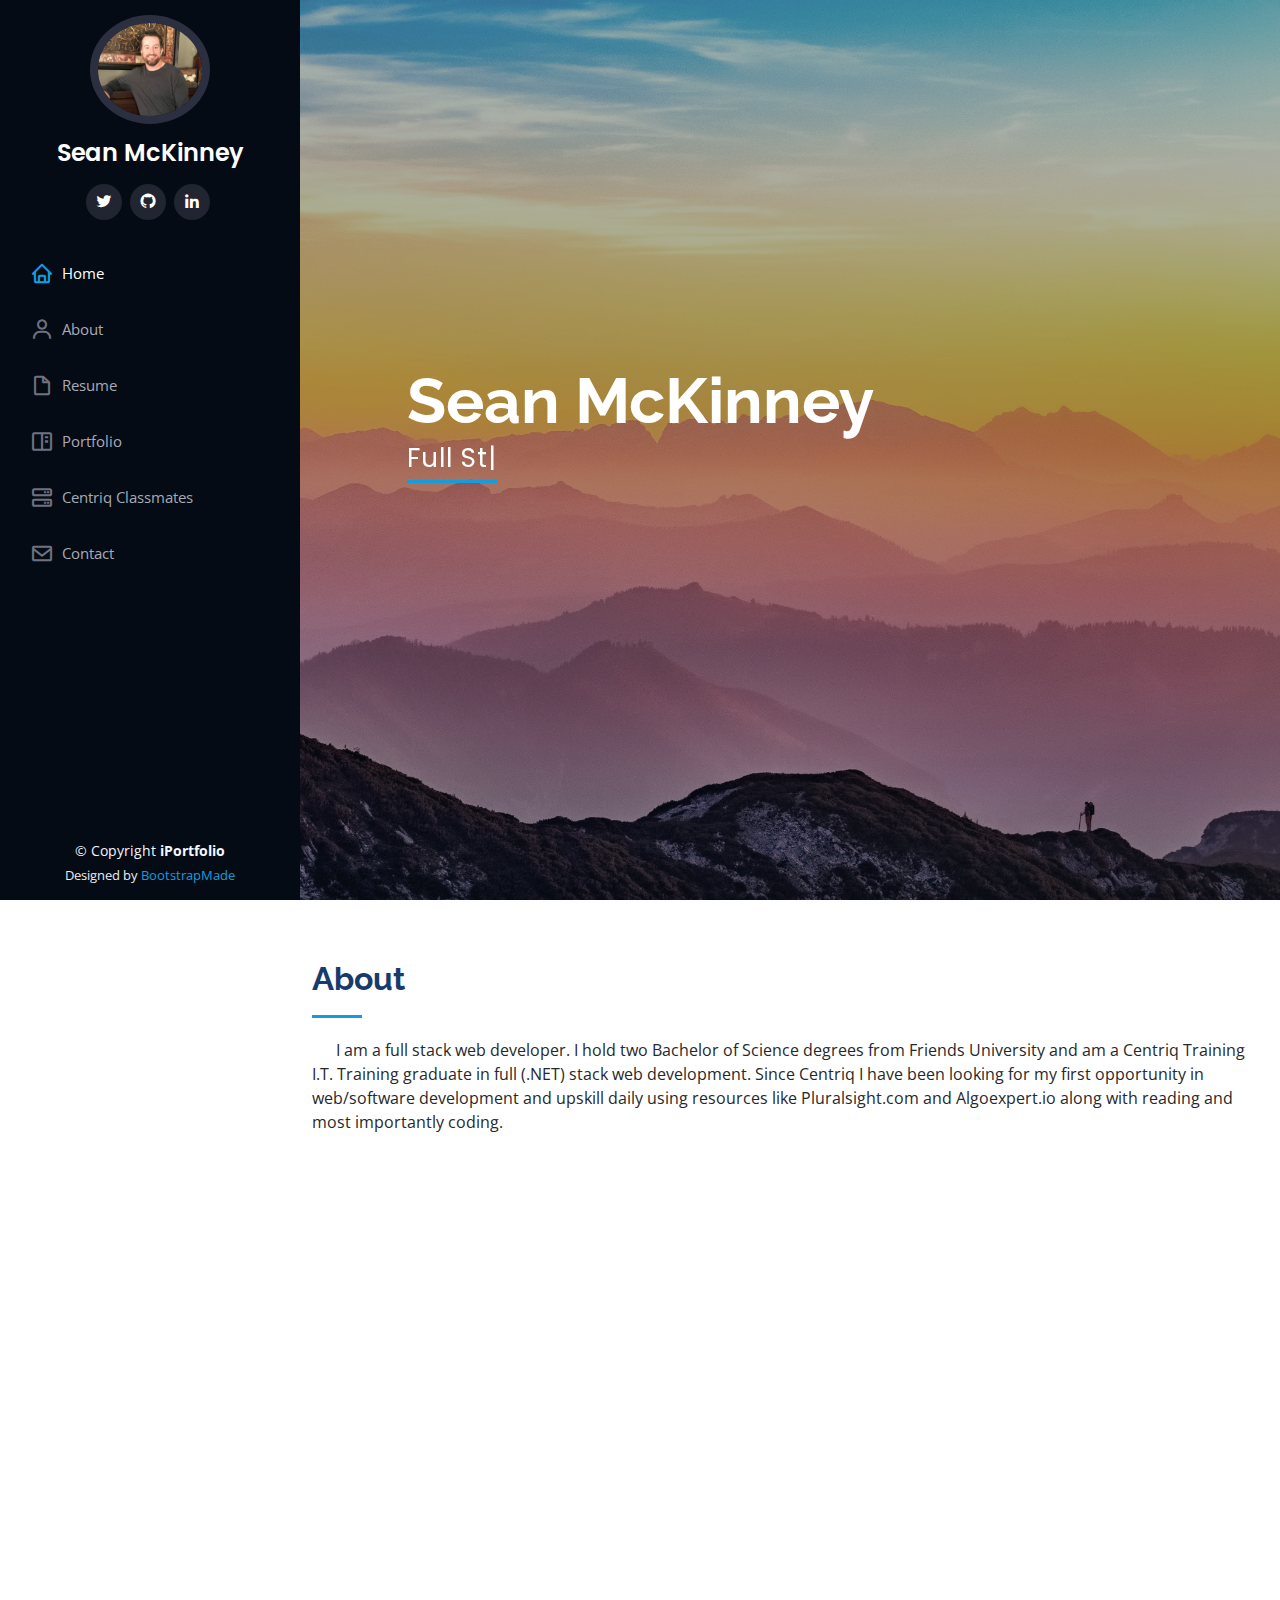
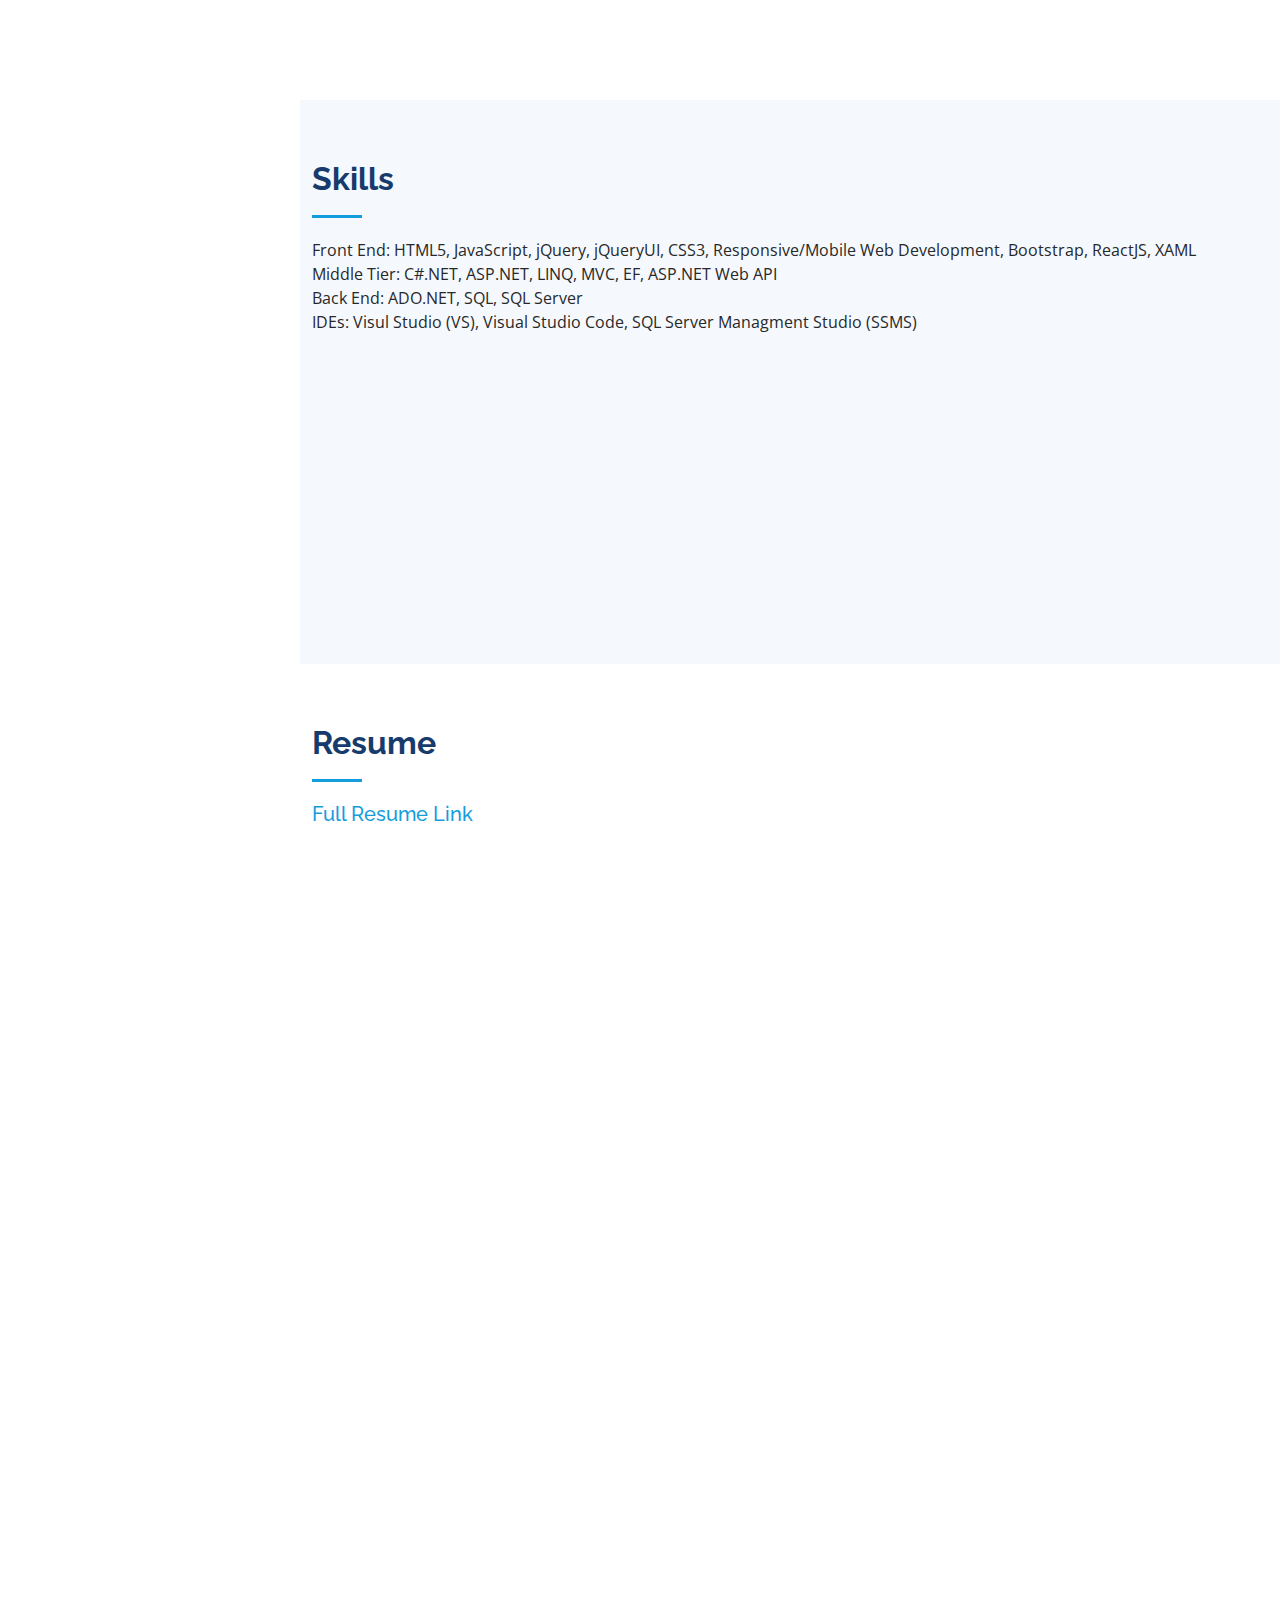
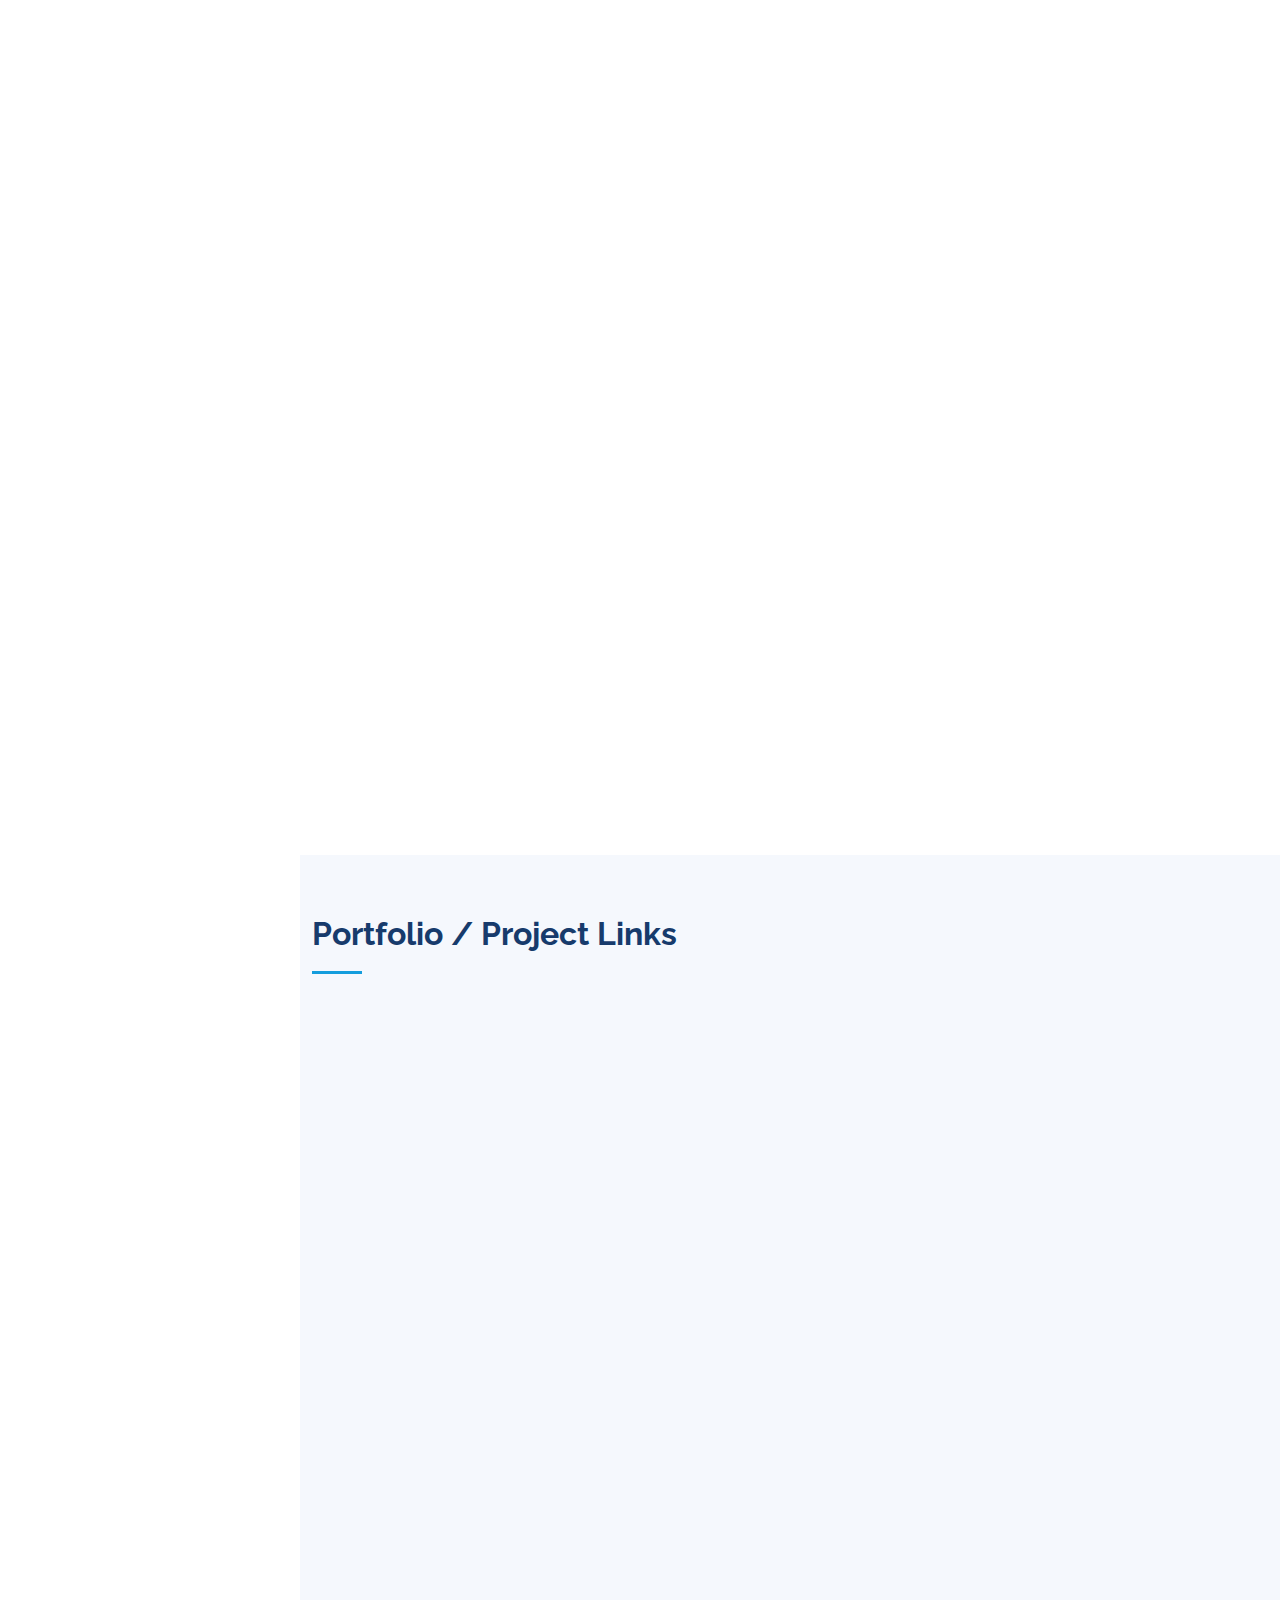
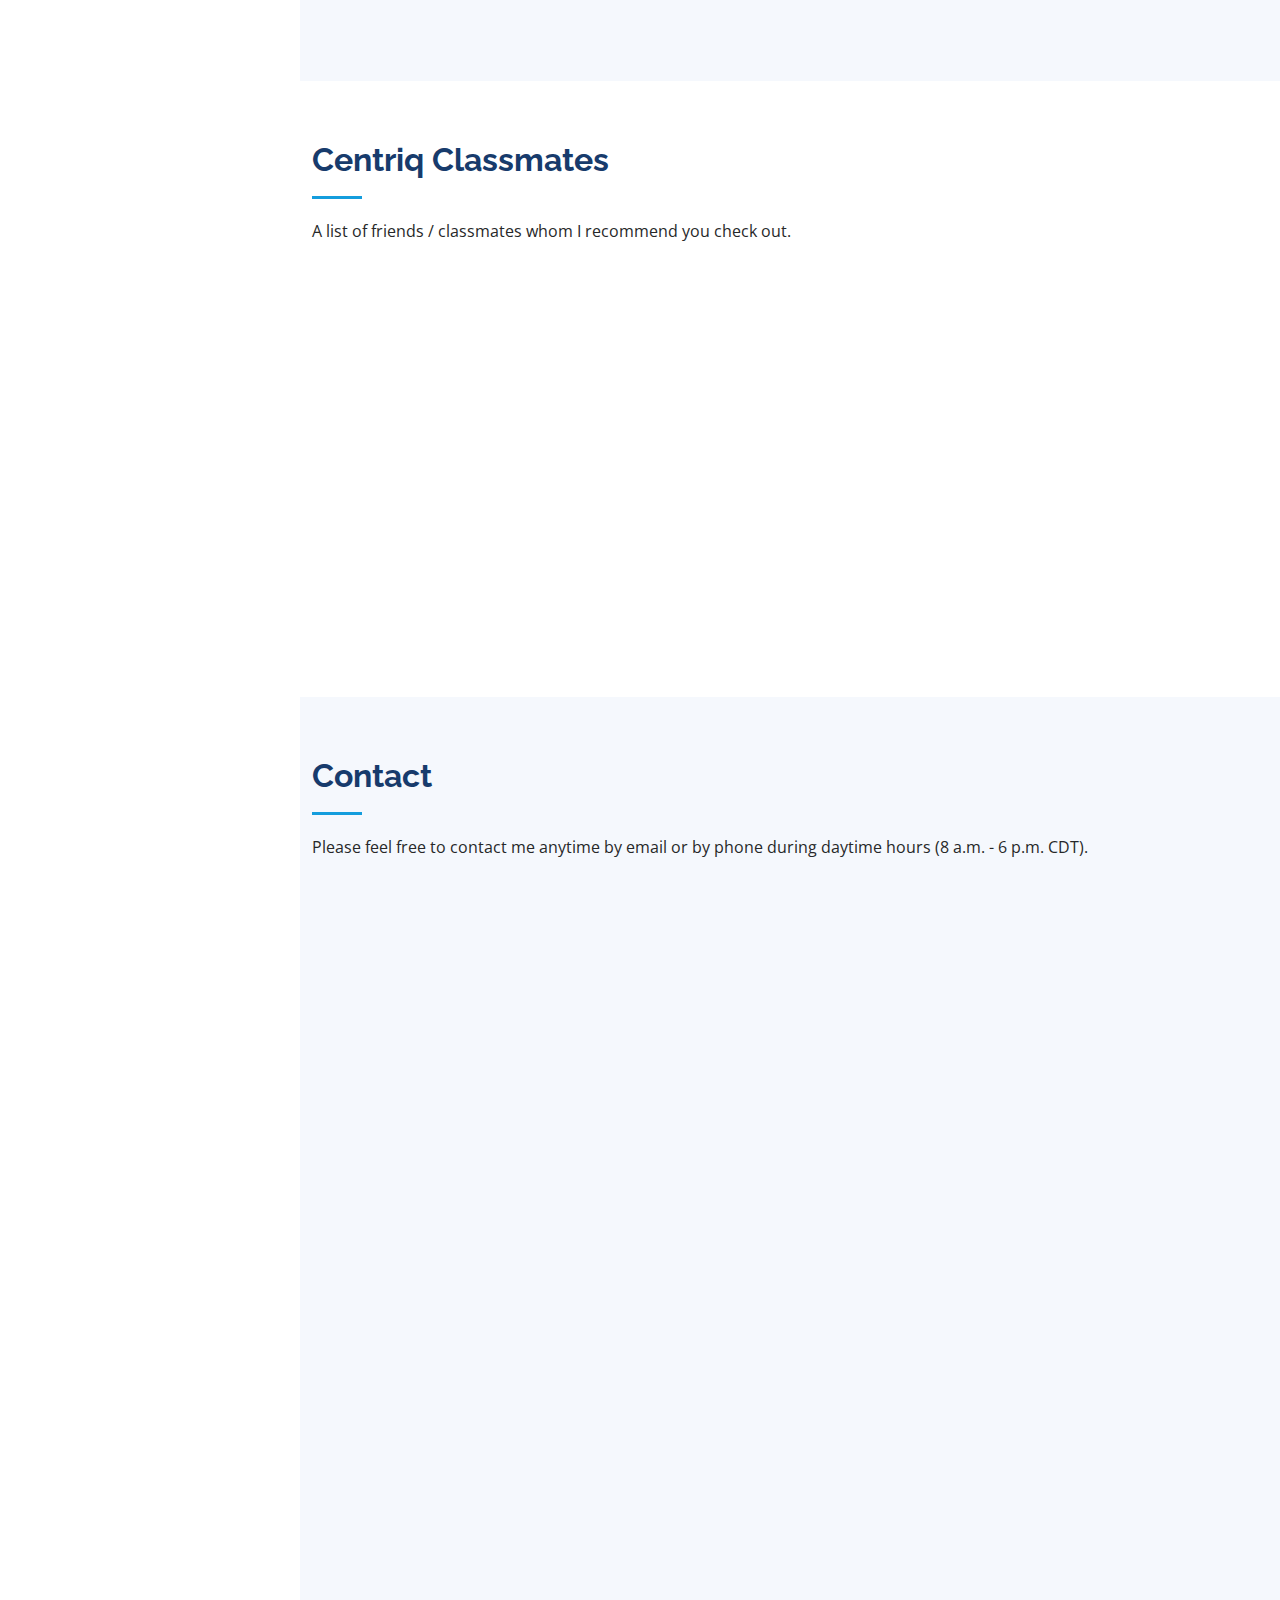
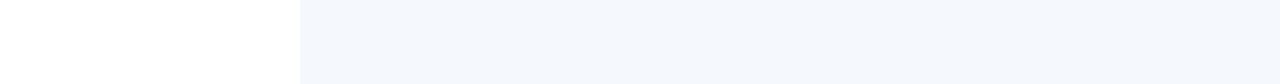
<file: PersonalSite/index.html>
﻿<!DOCTYPE html>
<html lang="en">

<head>
    <meta charset="utf-8">
    <meta content="width=device-width, initial-scale=1.0" name="viewport">

    <title>McKinney Web Development</title>
    <meta content="" name="Full Stack Web Developer Sean McKinney">
    <meta content="" name="Full Stack Web Development, SQL, C#, JS">

    <!-- Favicons -->
    <link href="/assets/img/favicon/MWDfavicon_192x192.png" rel="icon">
    <link href="/assets/img/favicon/MWDfavicon_Apple_iTouch.png" rel="apple-touch-icon">

    <!-- Google Fonts -->
    <link href="https://fonts.googleapis.com/css?family=Open+Sans:300,300i,400,400i,600,600i,700,700i|Raleway:300,300i,400,400i,500,500i,600,600i,700,700i|Poppins:300,300i,400,400i,500,500i,600,600i,700,700i" rel="stylesheet">

    <!-- Vendor CSS Files -->
    <link href="assets/vendor/aos/aos.css" rel="stylesheet">
    <link href="assets/vendor/bootstrap/css/bootstrap.min.css" rel="stylesheet">
    <link href="assets/vendor/bootstrap-icons/bootstrap-icons.css" rel="stylesheet">
    <link href="assets/vendor/boxicons/css/boxicons.min.css" rel="stylesheet">
    <link href="assets/vendor/glightbox/css/glightbox.min.css" rel="stylesheet">
    <link href="assets/vendor/swiper/swiper-bundle.min.css" rel="stylesheet">

    <!-- Template Main CSS File -->
    <link href="assets/css/style.css" rel="stylesheet">

    <!-- =======================================================
    * Template Name: iPortfolio - v3.7.0
    * Template URL: https://bootstrapmade.com/iportfolio-bootstrap-portfolio-websites-template/
    * Author: BootstrapMade.com
    * License: https://bootstrapmade.com/license/
    ======================================================== -->
</head>

<body>

    <!-- ======= Mobile nav toggle button ======= -->
    <i class="bi bi-list mobile-nav-toggle d-xl-none"></i>

    <!-- ======= Header ======= -->
    <header id="header">
        <div class="d-flex flex-column">

            <div class="profile">
                <img src="assets/img/ProfilePic_1_Sean.jpg" alt="" class="img-fluid rounded-circle">
                <h1 class="text-light"><a href="index.html">Sean McKinney</a></h1>
                <div class="social-links mt-3 text-center">
                    <a href="#" class="twitter"><i class="bx bxl-twitter"></i></a>
                    <a href="https://github.com/SeanAMcKinney" target="_blank" class="github"><i class="bx bxl-github"></i></a>
                    <a href="https://www.linkedin.com/in/sean-a-mckinney/" target="_blank" class="linkedin"><i class="bx bxl-linkedin"></i></a>
                </div>
            </div>

            <nav id="navbar" class="nav-menu navbar">
                <ul>
                    <li><a href="#hero" class="nav-link scrollto active"><i class="bx bx-home"></i> <span>Home</span></a></li>
                    <li><a href="#about" class="nav-link scrollto"><i class="bx bx-user"></i> <span>About</span></a></li>
                    <li><a href="#resume" class="nav-link scrollto"><i class="bx bx-file-blank"></i> <span>Resume</span></a></li>
                    <li><a href="#portfolio" class="nav-link scrollto"><i class="bx bx-book-content"></i> <span>Portfolio</span></a></li>
                    <li><a href="#testimonials" class="nav-link scrollto"><i class="bx bx-server"></i> <span>Centriq Classmates</span></a></li>
                    <li><a href="#contact" class="nav-link scrollto"><i class="bx bx-envelope"></i> <span>Contact</span></a></li>
                </ul>
            </nav><!-- .nav-menu -->
        </div>
    </header><!-- End Header -->
    <!-- ======= Hero Section ======= -->
    <section id="hero" class="d-flex flex-column justify-content-center align-items-center">
        <div class="hero-container" data-aos="fade-in">
            <h1>Sean McKinney</h1>
            <p><span class="typed" data-typed-items="Full Stack Web Developer, Freelancer"></span></p>
        </div>
    </section><!-- End Hero -->

    <main id="main">

        <!-- ======= About Section ======= -->
        <section id="about" class="about">
            <div class="container">

                <div class="section-title">
                    <h2>About</h2>
                    <p>
                        &nbsp&nbsp&nbsp&nbsp&nbsp&nbspI am a full stack web developer.  I hold two Bachelor of Science degrees from Friends University and am a Centriq Training I.T. Training graduate in full (.NET) stack web development. Since Centriq I have been looking for my first opportunity in web/software development and upskill daily using resources like Pluralsight.com and Algoexpert.io along with reading and most importantly coding.
                    </p>
                    <br />
                    
                </div>

                <div class="row">
                    <div class="col-lg-4" data-aos="fade-right">

                        <img src="assets/img/ProfilePic_1_Sean.jpg" class="img-fluid" alt="">
                    </div>
                    <div class="col-lg-8 pt-4 pt-lg-0 content" data-aos="fade-left">
                        <h3>Full Stack Web Developer.</h3>
                        <p class="fst-italic">
                            &nbsp&nbsp&nbsp&nbspOpen to work right now.  C#, front end, and SQL related positions.
                        </p>
                        <div class="row">
                            <div class="col-lg-6">
                                <ul>
                                    <li><i class="bi bi-chevron-right"></i> <strong>Birthday:</strong> <span>3 September 1980</span></li>
                                    <li><i class="bi bi-chevron-right"></i> <strong>Website:</strong> <span>www.mckinneywebdev.com</span></li>
                                    <li><i class="bi bi-chevron-right"></i> <strong>Phone:</strong> <span>+1 (316) 721-5719</span></li>
                                    <li><i class="bi bi-chevron-right"></i> <strong>City:</strong> <span>Wichita, KS, USA</span></li>
                                </ul>
                            </div>
                            <div class="col-lg-6">
                                <ul>

                                    <li><i class="bi bi-chevron-right"></i> <strong>Education:</strong> <span>B.S. Zoo Science / B.S. Field Biology / Centriq Training: Full Stack Web Development Program</span></li>
                                    <li><i class="bi bi-chevron-right"></i> <strong>Email:</strong> <span>seanamckinney8@gmail.com / seanamckinney8@outlook.com</span></li>
                                    <li><i class="bi bi-chevron-right"></i> <strong>Freelance:</strong> <span>Available</span></li>
                                </ul>
                            </div>
                        </div>
                        <p>
                            &nbsp&nbsp&nbsp&nbspI am very excited for my first opportunity in my new career path of IT. I am looking for a workplace with a strong team environment. I am very good on my own and am task oriented but  I have shown at Centriq that I am capable of not only being a great team member but taking the lead when needed. I look forward to learning everything I can at a new position and am open to learning skills that our currently outside of my scope.
                        </p>
                    </div>
                </div>

            </div>
        </section><!-- End About Section -->
        <!-- ======= Skills Section ======= -->
        <section id="skills" class="skills section-bg">
            <div class="container">

                <div class="section-title">
                    <h2>Skills</h2>
                    <p>Front End: HTML5, JavaScript, jQuery, jQueryUI, CSS3, Responsive/Mobile Web Development, Bootstrap, ReactJS, XAML</p>
                    <p>Middle Tier: C#.NET, ASP.NET, LINQ, MVC, EF, ASP.NET Web API</p>
                    <p>Back End: ADO.NET, SQL, SQL Server</p>
                    <p>IDEs: Visul Studio (VS), Visual Studio Code, SQL Server Managment Studio (SSMS)</p>
                </div>

                <div class="row skills-content">

                    <div class="col-lg-6" data-aos="fade-up">

                        <div class="progress">
                            <span class="skill">HTML <i class="val">80%</i></span>
                            <div class="progress-bar-wrap">
                                <div class="progress-bar" role="progressbar" aria-valuenow="80" aria-valuemin="0" aria-valuemax="100"></div>
                            </div>
                        </div>

                        <div class="progress">
                            <span class="skill">CSS <i class="val">80%</i></span>
                            <div class="progress-bar-wrap">
                                <div class="progress-bar" role="progressbar" aria-valuenow="80" aria-valuemin="0" aria-valuemax="100"></div>
                            </div>
                        </div>

                        <div class="progress">
                            <span class="skill">Bootstrap <i class="val">60%</i></span>
                            <div class="progress-bar-wrap">
                                <div class="progress-bar" role="progressbar" aria-valuenow="60" aria-valuemin="0" aria-valuemax="100"></div>
                            </div>
                        </div>

                        <div class="progress">
                            <span class="skill">JavaScript <i class="val">50%</i></span>
                            <div class="progress-bar-wrap">
                                <div class="progress-bar" role="progressbar" aria-valuenow="50" aria-valuemin="0" aria-valuemax="100"></div>
                            </div>
                        </div>

                    </div>

                    <div class="col-lg-6" data-aos="fade-up" data-aos-delay="100">

                        <div class="progress">
                            <span class="skill">ReactJS <i class="val">35%</i></span>
                            <div class="progress-bar-wrap">
                                <div class="progress-bar" role="progressbar" aria-valuenow="35" aria-valuemin="0" aria-valuemax="100"></div>
                            </div>
                        </div>

                        <div class="progress">
                            <span class="skill">C# <i class="val">75%</i></span>
                            <div class="progress-bar-wrap">
                                <div class="progress-bar" role="progressbar" aria-valuenow="75" aria-valuemin="0" aria-valuemax="100"></div>
                            </div>
                        </div>

                        <div class="progress">
                            <span class="skill">SQL <i class="val">50%</i></span>
                            <div class="progress-bar-wrap">
                                <div class="progress-bar" role="progressbar" aria-valuenow="50" aria-valuemin="0" aria-valuemax="100"></div>
                            </div>
                        </div>

                        <div class="progress">
                            <span class="skill">XAML <i class="val">40%</i></span>
                            <div class="progress-bar-wrap">
                                <div class="progress-bar" role="progressbar" aria-valuenow="40" aria-valuemin="0" aria-valuemax="100"></div>
                            </div>
                        </div>

                    </div>

                </div>

            </div>
        </section><!-- End Skills Section -->
        <!-- ======= Resume Section ======= -->
        <section id="resume" class="resume">
            <div class="container">

                <div class="section-title">
                    <h2>Resume</h2>
                    <h5><a href="assets/img/seanamckinneyresumeIT.pdf" target="_blank">Full Resume Link</a></h5>
                </div>

                <div class="row">
                    <div class="col-lg-6" data-aos="fade-up">
                        <h3 class="resume-title">Sumary</h3>
                        <div class="resume-item pb-0">
                            <h4>Sean McKinney</h4>
                            <p><em>Innovative and deadline-driven Full Stack Web Developer with 1.5 years of self-education in HTML5, CSS3, JS, C#, XAML and SQL using SSMS, VS, and VSC materials. Now having completed the Full Stack Web Development track from Centriq Training, I possessing the skills to create Full Stack applications.</em></p>
                            <ul>
                                <li> Wichita, KS</li>
                                <li>(316) 721-5719</li>
                                <li>seanamckinney8@gmail.com</li>
                                <li>seanamckinney8@outlook.com</li>
                                <li>mckinneywebdev.com</li>
                            </ul>
                        </div>

                        <h3 class="resume-title">Education</h3>
                        <div class="resume-item">
                            <h4>Centriq Training</h4>
                            <h5>2022</h5>
                            <p><em>Centriq Training 1740 W. 92nd St. Kansas City, MO 64114</em></p>
                            <p>A cutting edge IT curriculum— developed by IT professionals and coders designed to give Centriq grads the technology or coding job skills that are in demand today. </p>
                        </div>
                        <div class="resume-item">
                            <h4>Bachelor of Science - Zoo Science</h4>
                            <h5>2008 - 2012</h5>
                            <p><em>Friends University 2100 W. University Ave. Wichita, KS 67213</em></p>
                            <p>Friends University is one of only three post-secondary schools in the United States to offer a hands-on, four-year zoo science degree, which is also affiliated with the AZA-accredited Sedgwick County Zoo.</p>
                        </div>
                        <div class="resume-item">
                            <h4>Bachelor of Science - Field Biology</h4>
                            <h5>2008 - 2012</h5>
                            <p><em>Friends University 2100 W. University Ave. Wichita, KS 67213</em></p>
                            <p>Friends University B.S. in Biology requires 67 credit hours in hard science including courses in math such as Statistics and Bio Statistics.</p>
                        </div>
                    </div>
                    <div class="col-lg-6" data-aos="fade-up" data-aos-delay="100">
                        <h3 class="resume-title">Recent Work History</h3>
                        <div class="resume-item">
                            <h4>Home Healthcare Aide</h4>
                            <h5>2018 - 2020</h5>
                            <p><em>For my family, Wichita, KS </em></p>
                            <ul>
                                <li>Required taking care of day to day items and needs for my client.</li>
                                <li>Responsible for medical needs on a day to day basis for my client. </li>
                                <li>Supervise and maintain saftey of clients daily activites.</li>
                            </ul>
                        </div>
                        <div class="resume-item">
                            <h4>Bus Driver</h4>
                            <h5>2016 - 2017</h5>
                            <p><em>First Student, Wichita, KS </em></p>
                            <ul>
                                <li>Required excellent time management skills to complete both pick-up and drop off of 3 routs a day.</li>
                                <li>Responsible for daily bus inspections, both safety and mechanical. </li>
                                <li>Supervise and maintain student safety while on or around the bus.</li>
                            </ul>
                        </div>
                        <div class="resume-item">
                            <h4>Route Driver</h4>
                            <h5>2015 - 2016</h5>
                            <p><em>Cintas, Wichita, KS</em></p>
                            <ul>
                                <li>Developed sales skills and speaking skills with customers.</li>
                                <li>Managed 4 independent routs a week.</li>
                                <li>Responsible for vehicle safety inspections.</li>
                            </ul>
                        </div>
                        <div class="resume-item">
                            <h4>Driver / Installer</h4>
                            <h5>2014 - 2015</h5>
                            <p><em>Linn Star Transfer, Wichita, KS</em></p>
                            <ul>
                                <li>Developed speaking skills with customers daily.</li>
                                <li>Managed a team in different work environments to execute job.</li>
                                <li>Improved situational and critical thinking skills in problem solving and logistical scenarios.</li>
                            </ul>
                        </div>
                        <div class="resume-item">
                            <h4>Route Driver</h4>
                            <h5>2013 - 2014</h5>
                            <p><em>United Parcel Service (UPS), Wichita, KS</em></p>
                            <ul>
                                <li>Responsible for cosmetic, safety and loading bay inspections daily.</li>
                                <li>Managed a route with commercial, industrial, and residential customers and saw to their needs daily.</li>
                                <li>Developed time management skills as well as helping other drivers when I finished early.</li>

                            </ul>
                        </div>
                    </div>
                </div>

            </div>
        </section><!-- End Resume Section -->
        <!-- ======= Portfolio Section ======= -->
        <section id="portfolio" class="portfolio section-bg">
            <div class="container">

                <div class="section-title">
                    <h2>Portfolio / Project Links</h2>                    
                </div>

                <div class="row" data-aos="fade-up">
                    <div class="col-lg-12 d-flex justify-content-center">
                        <ul id="portfolio-flters">
                            <li data-filter="*" class="filter-active">All</li>
                            <li data-filter=".filter-app">App</li>
                            <li data-filter=".filter-card">Card</li>
                            <li data-filter=".filter-web">Web</li>
                        </ul>
                    </div>
                </div>

                <div class="row portfolio-container" data-aos="fade-up" data-aos-delay="100">
                    <div class="col-lg-4 col-md-6 portfolio-item filter-web">
                        <div class="portfolio-wrap">
                            <h5>Cat-itudes Static Web Page</h5>
                            <img src="assets/img/portfolio/CatitudesProjectLinkPic.jpg" class="img-fluid" alt="Catitudes Project Pic">
                            <div class="portfolio-links">
                                <a href="assets/img/portfolio/CatitudesProjectLinkPic.jpg" data-gallery="portfolioGallery" class="portfolio-lightbox" title="Cat-itudes"><i class="bx bx-plus">
                                </i></a>
                                <a href="http://catitudes.mckinneywebdev.com/" target="_blank" title="Cat-itudes Static Project"><i class="bx bx-link"></i></a>
                            </div>
                        </div>
                    </div>

                    <div class="col-lg-4 col-md-6 portfolio-item filter-app">
                        <h5>Fight of Flight Dungeon App</h5>
                        <div class="portfolio-wrap">
                            <img src="assets/img/portfolio/Dungeon_App_Portfolio_Pic.JPG" class="img-fluid" alt="Fight or Flight Dungeon Game Picture">
                            <div class="portfolio-links">
                                <a href="assets/img/portfolio/Dungeon_App_Portfolio_Pic.JPG" data-gallery="portfolioGallery" class="portfolio-lightbox" title="Fight or Flight Dungeon Screen Shot"><i class="bx bx-plus"></i></a>
                                <a href="https://github.com/SeanAMcKinney/DungeonApp"  target="_blank" title="Fight or Flight Dungeon GitHub Code Link"><i class="bx bx-link"></i></a>
                            </div>
                        </div>
                    </div>

                    <div class="col-lg-4 col-md-6 portfolio-item filter-app">
                        <div class="portfolio-wrap">
                            <img src="assets/img/portfolio/portfolio-3.jpg" class="img-fluid" alt="">
                            <div class="portfolio-links">
                                <a href="assets/img/portfolio/portfolio-3.jpg" data-gallery="portfolioGallery" class="portfolio-lightbox" title="App 2"><i class="bx bx-plus"></i></a>
                                <a href="portfolio-details.html" title="More Details"><i class="bx bx-link"></i></a>
                            </div>
                        </div>
                    </div>

                    <div class="col-lg-4 col-md-6 portfolio-item filter-card">
                        <div class="portfolio-wrap">
                            <img src="assets/img/portfolio/portfolio-4.jpg" class="img-fluid" alt="">
                            <div class="portfolio-links">
                                <a href="assets/img/portfolio/portfolio-4.jpg" data-gallery="portfolioGallery" class="portfolio-lightbox" title="Card 2"><i class="bx bx-plus"></i></a>
                                <a href="portfolio-details.html" title="More Details"><i class="bx bx-link"></i></a>
                            </div>
                        </div>
                    </div>

                    <div class="col-lg-4 col-md-6 portfolio-item filter-web">
                        <div class="portfolio-wrap">
                            <img src="assets/img/portfolio/portfolio-5.jpg" class="img-fluid" alt="">
                            <div class="portfolio-links">
                                <a href="assets/img/portfolio/portfolio-5.jpg" data-gallery="portfolioGallery" class="portfolio-lightbox" title="Web 2"><i class="bx bx-plus"></i></a>
                                <a href="portfolio-details.html" title="More Details"><i class="bx bx-link"></i></a>
                            </div>
                        </div>
                    </div>

                    <div class="col-lg-4 col-md-6 portfolio-item filter-app">
                        <div class="portfolio-wrap">
                            <img src="assets/img/portfolio/portfolio-6.jpg" class="img-fluid" alt="">
                            <div class="portfolio-links">
                                <a href="assets/img/portfolio/portfolio-6.jpg" data-gallery="portfolioGallery" class="portfolio-lightbox" title="App 3"><i class="bx bx-plus"></i></a>
                                <a href="portfolio-details.html" title="More Details"><i class="bx bx-link"></i></a>
                            </div>
                        </div>
                    </div>                  
                </div>

            </div>
        </section><!-- End Portfolio Section -->
        <!-- ======= Classmates ======= -->
        <section id="testimonials" class="testimonials section-bg">
            <div class="container">

                <div class="section-title">
                    <h2>Centriq Classmates</h2>
                    <p>A list of friends / classmates whom I recommend you check out.</p>
                </div>

                <div class="testimonials-slider swiper" data-aos="fade-up" data-aos-delay="100">
                    <div class="swiper-wrapper">

                        <div class="swiper-slide">
                            <div class="testimonial-item" data-aos="fade-up">
                                <img src="assets/img/Classmates/Zak.jpg" class="testimonial-img" alt="Zakary Sissler">
                                <h3>Zakary Sisler</h3>
                                <h4><a href="http://zaksisler.com/" target="_blank">Personal Site</a></h4>
                                <h4><a href="https://www.linkedin.com/in/zakary-sisler/" target="_blank"><i class="bx bxl-linkedin"></i></a></h4>
                            </div>
                        </div><!-- End testimonial item -->

                        <div class="swiper-slide">
                            <div class="testimonial-item" data-aos="fade-up" data-aos-delay="100">
                                <img src="assets/img/Classmates/Romeo.jpg" class="testimonial-img" alt="Romeo Bagunu">
                                <h3>Romeo Bagunu</h3>
                                <h4><a href="" target="_blank">Personal Site</a></h4>
                                <h4><a href="https://www.linkedin.com/in/romeo-bagunu/" target="_blank"><i class="bx bxl-linkedin"></i></a></h4>
                            </div>
                        </div><!-- End testimonial item -->

                        <div class="swiper-slide">
                            <div class="testimonial-item" data-aos="fade-up" data-aos-delay="200">
                                <img src="assets/img/Classmates/Austin.jpg" class="testimonial-img" alt="Austin Wallace">
                                <h3>Austin Wallace</h3>
                                <h4><a href="http://austinwallace.net/" target="_blank">Personal Site</a></h4>
                                <h4><a href="https://www.linkedin.com/in/aus-wallace/" target="_blank"><i class="bx bxl-linkedin"></i></a></h4>
                            </div>
                        </div><!-- End testimonial item -->

                        <div class="swiper-slide">
                            <div class="testimonial-item" data-aos="fade-up" data-aos-delay="300">
                                <img src="assets/img/Classmates/Matt.jpg" class="testimonial-img" alt="Matt Roberts">
                                <h3>Matt Roberts</h3>
                                <h4><a href="" target="_blank">Personal Site</a></h4>
                                <h4><a href="https://www.linkedin.com/in/mattroberts-dev/" target="_blank"><i class="bx bxl-linkedin"></i></a></h4>
                            </div>
                        </div><!-- End testimonial item -->

                        <div class="swiper-slide">
                            <div class="testimonial-item" data-aos="fade-up" data-aos-delay="400">

                                <img src="assets/img/Classmates/Kayla.jpg" class="testimonial-img" alt="Kayla Nguyen">
                                <h3>Kayla Nguyen</h3>
                                <h4><a href="" target="_blank">Personal Site</a></h4>
                                <h4><a href="https://www.linkedin.com/in/kayla-n-nguyen/" target="_blank"><i class="bx bxl-linkedin"></i></a></h4>
                            </div>
                        </div><!-- End testimonial item -->

                        <div class="swiper-slide">
                            <div class="testimonial-item" data-aos="fade-up" data-aos-delay="400">
                                <img src="assets/img/Classmates/Connor.jpg" class="testimonial-img" alt="Conor Dunn">
                                <h3>Connor Dunn</h3>
                                <h4><a href="http://fountaincitydev.com/" target="_blank">Personal Site</a></h4>
                                <h4><a href="https://www.linkedin.com/in/connor-dunn-396188233/" target="_blank"><i class="bx bxl-linkedin"></i></a></h4>
                            </div>
                        </div><!-- End testimonial item -->

                        <div class="swiper-slide">
                            <div class="testimonial-item" data-aos="fade-up" data-aos-delay="400">
                                <img src="assets/img/Classmates/Jazmine.jpg" class="testimonial-img" alt="Jazmine Rizo">
                                <h3>Jazmine Rizo</h3>
                                <h4><a href="http://jazminerizo.com" target="_blank">Personal Site</a></h4>
                                <h4><a href="https://www.linkedin.com/in/jazmine-rizo-7aa283232/" target="_blank"><i class="bx bxl-linkedin"></i></a></h4>
                            </div>
                        </div><!-- End testimonial item -->

                        <div class="swiper-slide">
                            <div class="testimonial-item" data-aos="fade-up" data-aos-delay="400">
                                <img src="assets/img/Classmates/Alex.gif" class="testimonial-img" alt="Alex Klee">
                                <h3>Alex Klee</h3>
                                <h4><a href="http://alexklee.net/" target="_blank">Personal Site</a></h4>
                                <h4><a href="https://www.linkedin.com/in/alex-klee-6b962a232/" target="_blank"><i class="bx bxl-linkedin"></i></a></h4>
                            </div>
                        </div><!-- End testimonial item -->

                        <div class="swiper-slide">
                            <div class="testimonial-item" data-aos="fade-up" data-aos-delay="400">
                                <img src="assets/img/Classmates/Michael.jpg" class="testimonial-img" alt="Michael Redifer">
                                <h3>Michael Redifer</h3>
                                <h4><a href="http://michaelredifer.com/" target="_blank">Personal Site</a></h4>
                                <h4><a href="" target="_blank"><i class="bx bxl-linkedin"></i></a></h4>
                            </div>
                        </div><!-- End testimonial item -->

                        <div class="swiper-slide">
                            <div class="testimonial-item" data-aos="fade-up" data-aos-delay="400">
                                <img src="assets/img/Classmates/Ben.jpg" class="testimonial-img" alt="Benjamin McDaniel" />
                                <h3>Benjamin McDaniel</h3>
                                <h4><a href="" target="_blank">Personal Site</a></h4>
                                <h4><a href="https://www.linkedin.com/in/benjaminjmcd" target="_blank"><i class="bx bxl-linkedin"></i></a></h4>
                            </div>
                        </div><!-- End testimonial item -->

                        <div class="swiper-slide">
                            <div class="testimonial-item" data-aos="fade-up" data-aos-delay="400">
                                <img src="assets/img/Classmates/Justin.jpg" class="testimonial-img" alt="Justin Peacock" />
                                <h3>Justin Peacock</h3>
                                <h4><a href="http://projectpeacock.net/" target="_blank">Personal Site</a></h4>
                                <h4><a href="https://www.linkedin.com/in/justin-peacock-6aa829229/" target="_blank"><i class="bx bxl-linkedin"></i></a></h4>
                            </div>
                        </div><!-- End testimonial item -->

                        <div class="swiper-slide">
                            <div class="testimonial-item" data-aos="fade-up" data-aos-delay="400">
                                <img src="assets/img/Classmates/Ian.jpg" class="testimonial-img" alt="Ian McClaflin" />
                                <h3>Ian McClaflin</h3>
                                <h4><a href="" target="_blank">Personal Site</a></h4>
                                <h4><a href="https://www.linkedin.com/in/ian-mcclaflin-982755232/" target="_blank"><i class="bx bxl-linkedin"></i></a></h4>
                            </div>
                        </div><!-- End testimonial item -->

                        <div class="swiper-slide">
                            <div class="testimonial-item" data-aos="fade-up" data-aos-delay="400">
                                <img src="assets/img/Classmates/Payton.jpg" class="testimonial-img" alt="Payton VonHolten" />
                                <h3>Payton VonHolten</h3>
                                <h4><a href="http://paytonvon.com/" target="_blank">Personal Site</a></h4>
                                <h4><a href="https://www.linkedin.com/in/payton-vonholten-695316233/" target="_blank"><i class="bx bxl-linkedin"></i></a></h4>
                            </div>
                        </div><!-- End testimonial item -->

                    </div>
                    <div class="swiper-pagination"></div>
                </div>

            </div>
        </section><!-- End Testimonials Section -->
        <!-- ======= Contact Section ======= -->
        <section id="contact" class="contact">
            <div class="container">

                <div class="section-title">
                    <h2>Contact</h2>
                    <p>Please feel free to contact me anytime by email or by phone during daytime hours (8 a.m. - 6 p.m. CDT).</p>
                </div>

                <div class="row" data-aos="fade-in">

                    <div class="col-lg-5 d-flex align-items-stretch">
                        <div class="info">
                            <div class="address">
                                <i class="bi bi-geo-alt"></i>
                                <h4>Location:</h4>
                                <p>Wichita, KS 67203</p>
                            </div>

                            <div class="email">
                                <i class="bi bi-envelope"></i>
                                <h4>Email:</h4>
                                <p>seanamckinney8@gmail.com</p>
                                <p>seanamckinney8@outlook.com</p>
                            </div>

                            <div class="phone">
                                <i class="bi bi-phone"></i>
                                <h4>Call:</h4>
                                <p>+1 (316) 721-5719</p>
                            </div>

                            <iframe src="https://www.google.com/maps/embed?pb=!1m18!1m12!1m3!1d25253.14325298256!2d-97.3830595474457!3d37.70458460282333!2m3!1f0!2f0!3f0!3m2!1i1024!2i768!4f13.1!3m3!1m2!1s0x87bae10b71c71d6d%3A0xa2bacc53b8f9862b!2sWichita%2C%20KS%2067203!5e0!3m2!1sen!2sus!4v1644276873702!5m2!1sen!2sus" width="100%" height="290" style="border:0;" allowfullscreen="" loading="lazy"></iframe>
                        </div>

                    </div>

                    <div class="col-lg-7 mt-5 mt-lg-0 d-flex align-items-stretch">
                        <form action="forms/contact.php" method="post" role="form" class="php-email-form">
                            <div class="row">
                                <div class="form-group col-md-6">
                                    <label for="name">Your Name</label>
                                    <input type="text" name="name" class="form-control" id="name" required>
                                </div>
                                <div class="form-group col-md-6">
                                    <label for="name">Your Email</label>
                                    <input type="email" class="form-control" name="email" id="email" required>
                                </div>
                            </div>
                            <div class="form-group">
                                <label for="name">Subject</label>
                                <input type="text" class="form-control" name="subject" id="subject" required>
                            </div>
                            <div class="form-group">
                                <label for="name">Message</label>
                                <textarea class="form-control" name="message" rows="10" required></textarea>
                            </div>
                            <div class="my-3">
                                <div class="loading">Loading</div>
                                <div class="error-message"></div>
                                <div class="sent-message">Your message has been sent. Thank you!</div>
                            </div>
                            <div class="text-center"><button type="submit">Send Message</button></div>
                        </form>
                    </div>

                </div>

            </div>
        </section><!-- End Contact Section -->

    </main><!-- End #main -->
    <!-- ======= Footer ======= -->
    <footer id="footer">
        <div class="container">
            <div class="copyright">
                &copy; Copyright <strong><span>iPortfolio</span></strong>
            </div>
            <div class="credits">
                <!-- All the links in the footer should remain intact. -->
                <!-- You can delete the links only if you purchased the pro version. -->
                <!-- Licensing information: https://bootstrapmade.com/license/ -->
                <!-- Purchase the pro version with working PHP/AJAX contact form: https://bootstrapmade.com/iportfolio-bootstrap-portfolio-websites-template/ -->
                Designed by <a href="https://bootstrapmade.com/">BootstrapMade</a>
            </div>
        </div>
    </footer><!-- End  Footer -->

    <a href="#" class="back-to-top d-flex align-items-center justify-content-center"><i class="bi bi-arrow-up-short"></i></a>

    <!-- Vendor JS Files -->
    <script src="assets/vendor/purecounter/purecounter.js"></script>
    <script src="assets/vendor/aos/aos.js"></script>
    <script src="assets/vendor/bootstrap/js/bootstrap.bundle.min.js"></script>
    <script src="assets/vendor/glightbox/js/glightbox.min.js"></script>
    <script src="assets/vendor/isotope-layout/isotope.pkgd.min.js"></script>
    <script src="assets/vendor/swiper/swiper-bundle.min.js"></script>
    <script src="assets/vendor/typed.js/typed.min.js"></script>
    <script src="assets/vendor/waypoints/noframework.waypoints.js"></script>
    <script src="assets/vendor/php-email-form/validate.js"></script>

    <!-- Template Main JS File -->
    <script src="assets/js/main.js"></script>

</body>

</html>
</file>
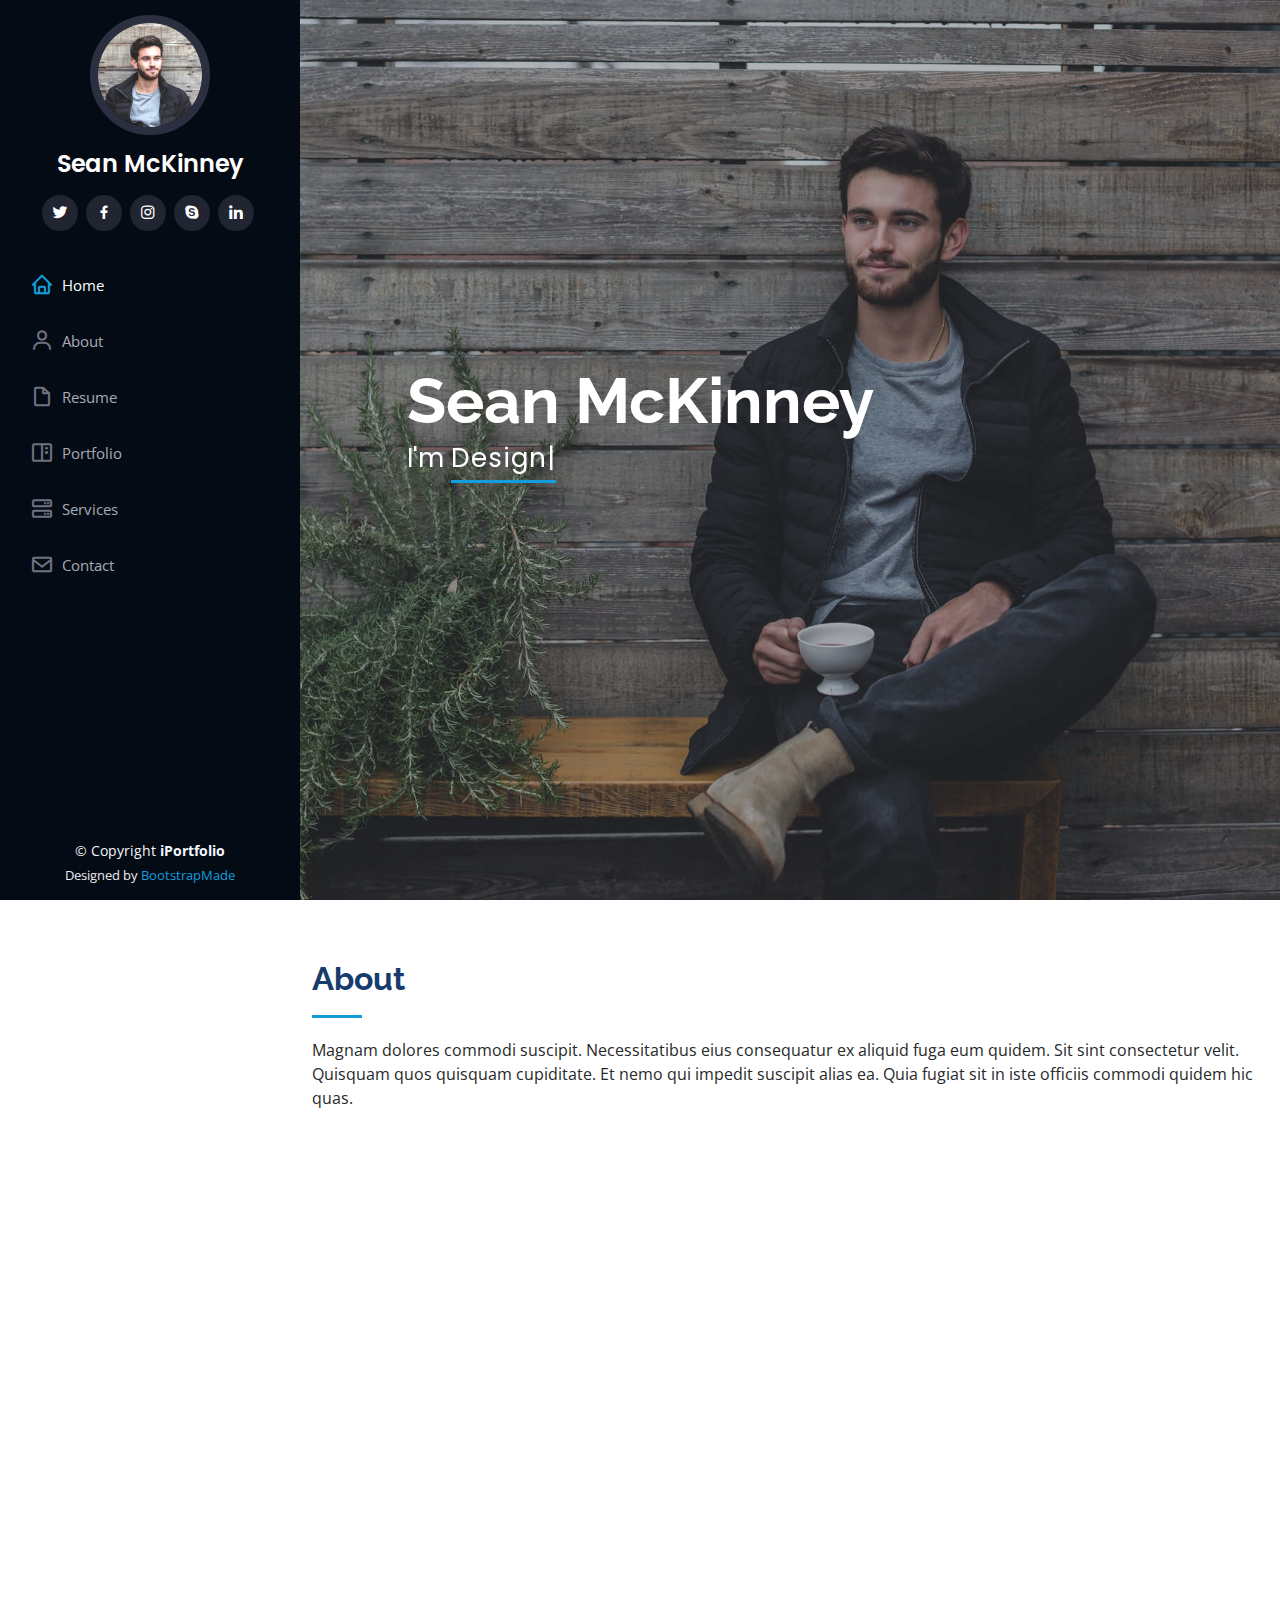
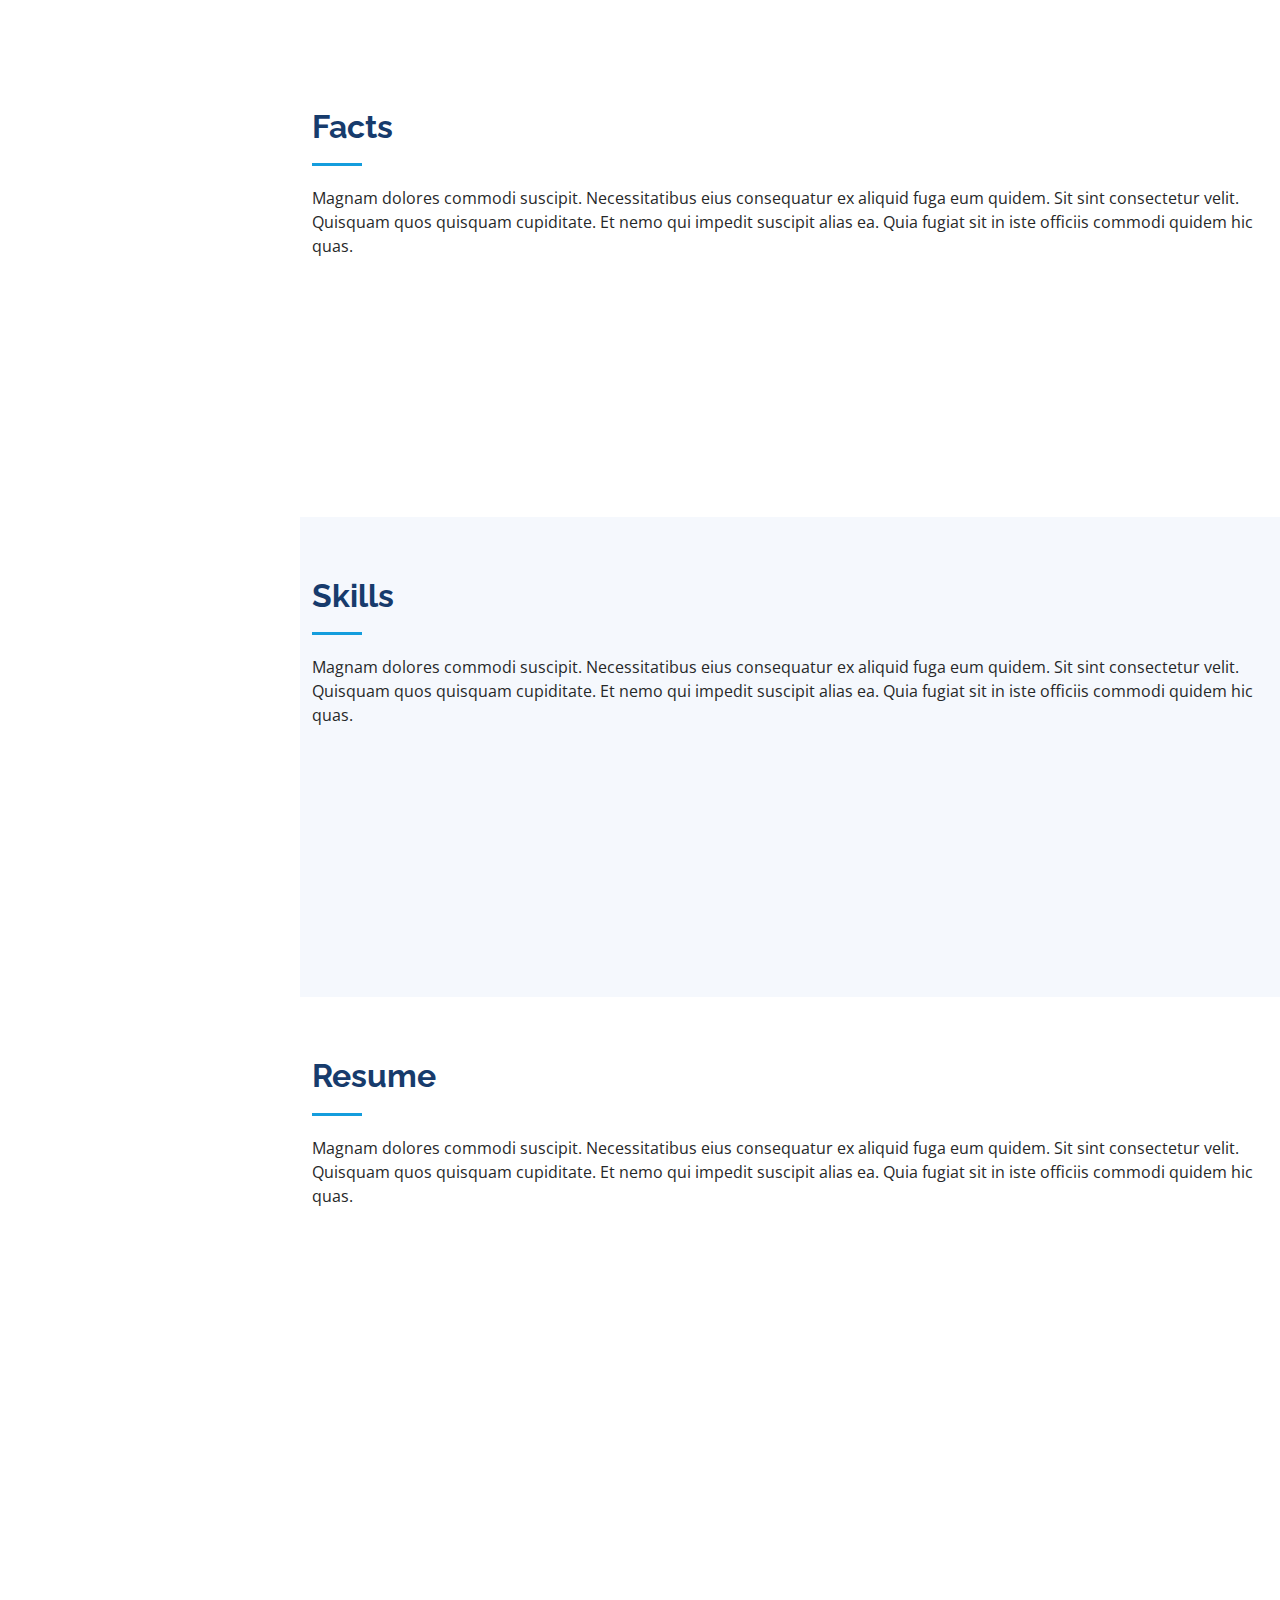
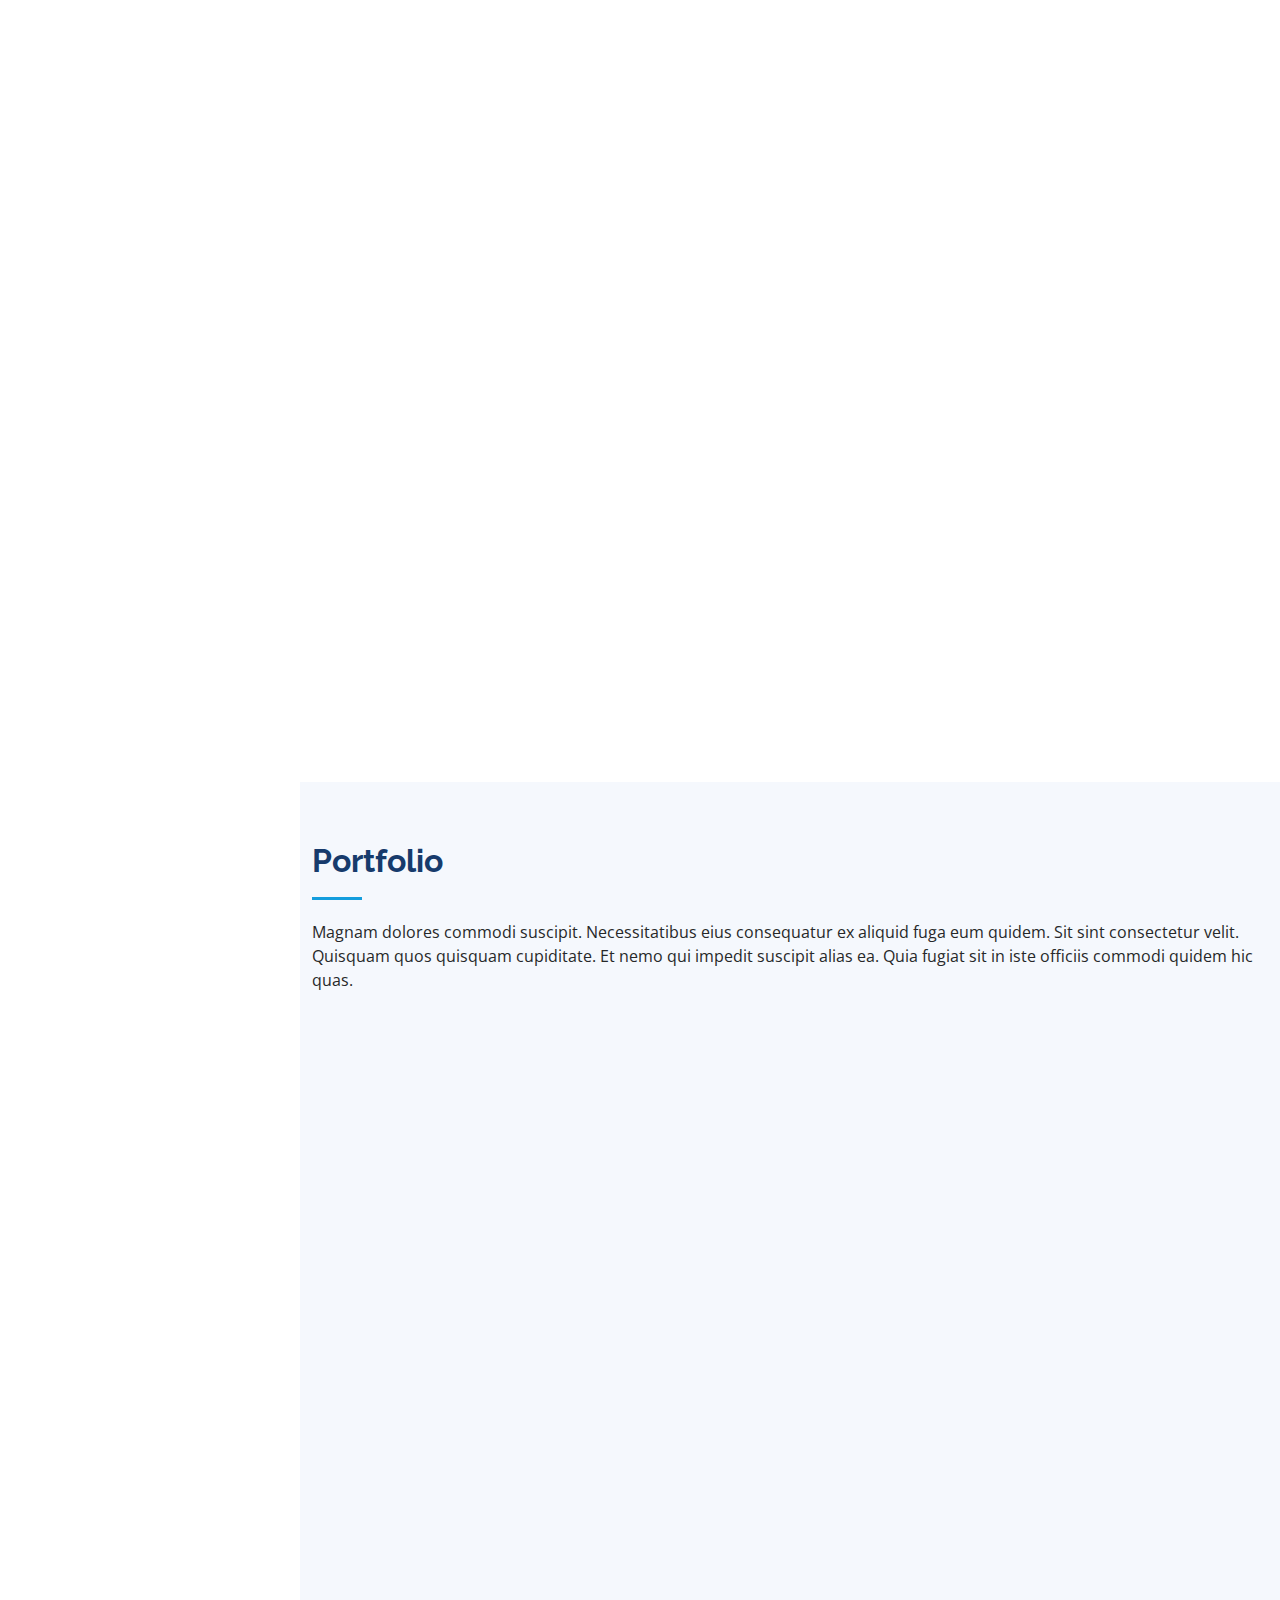
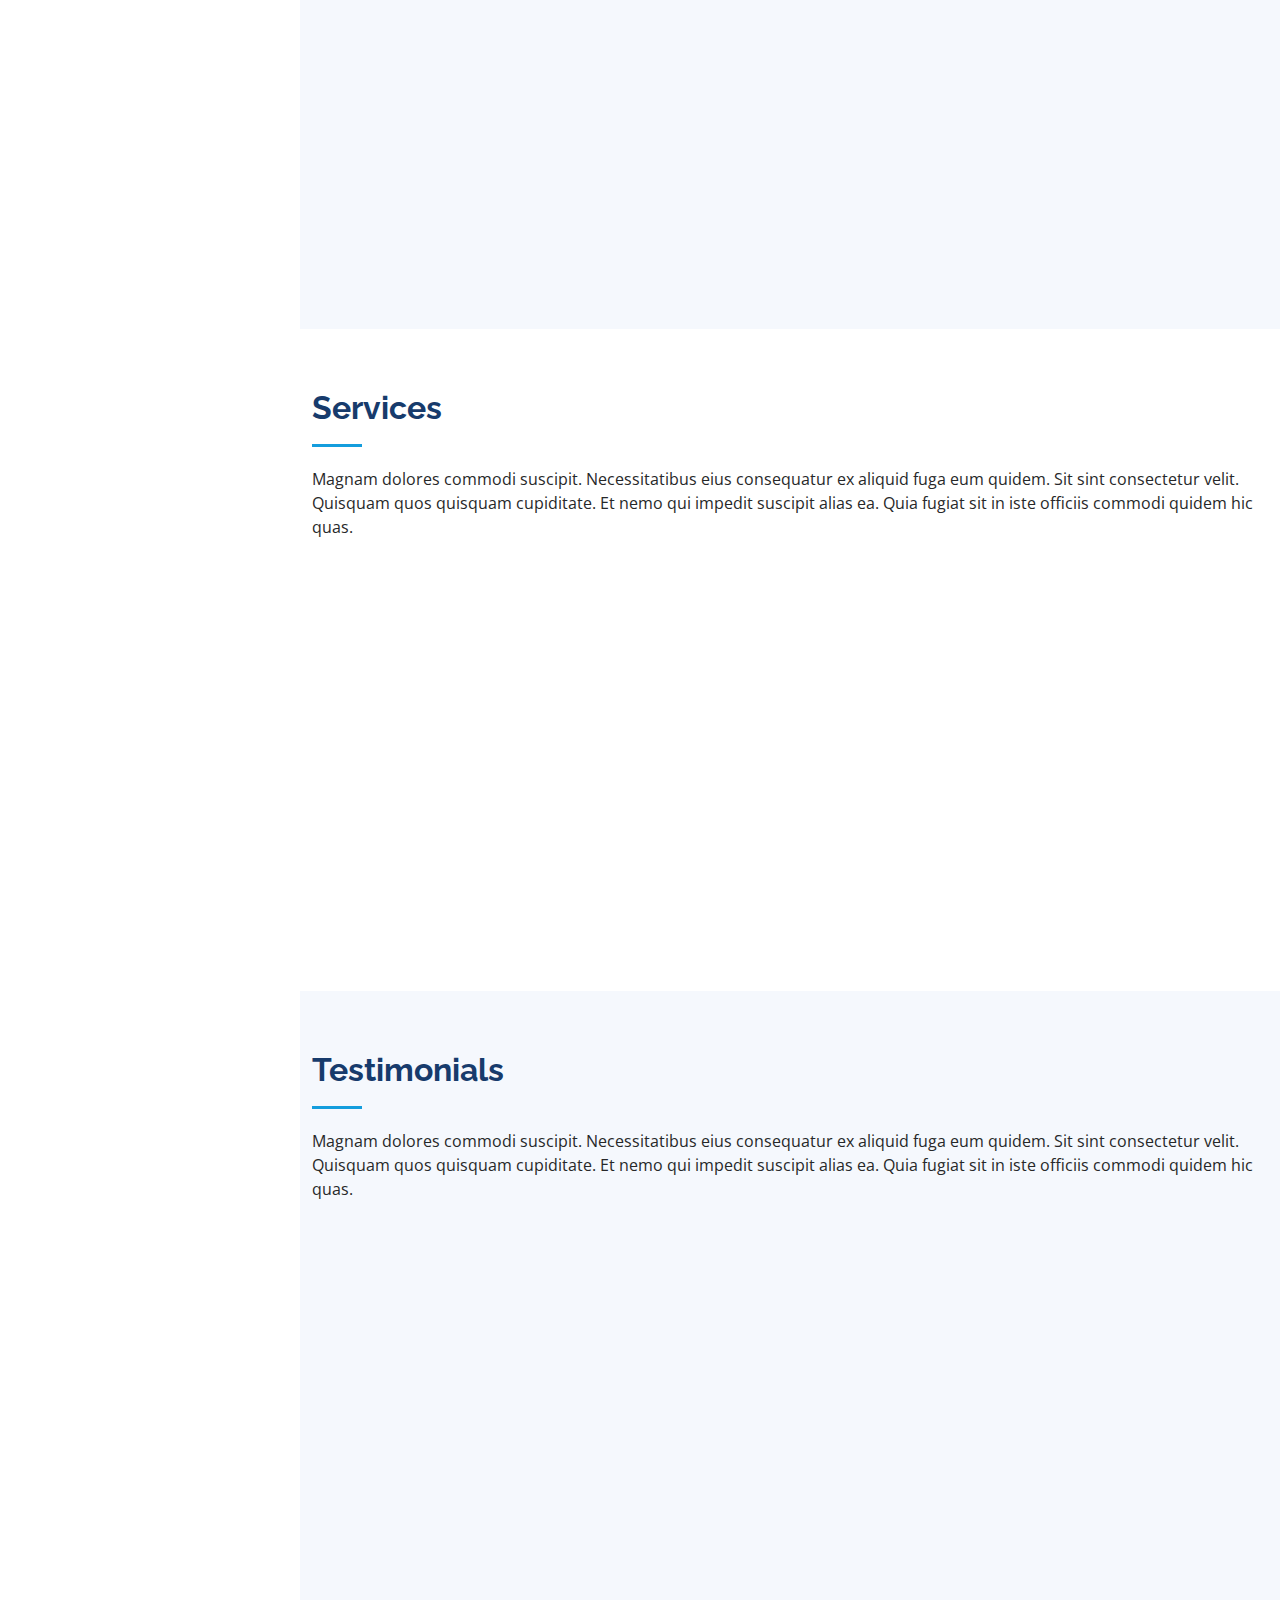
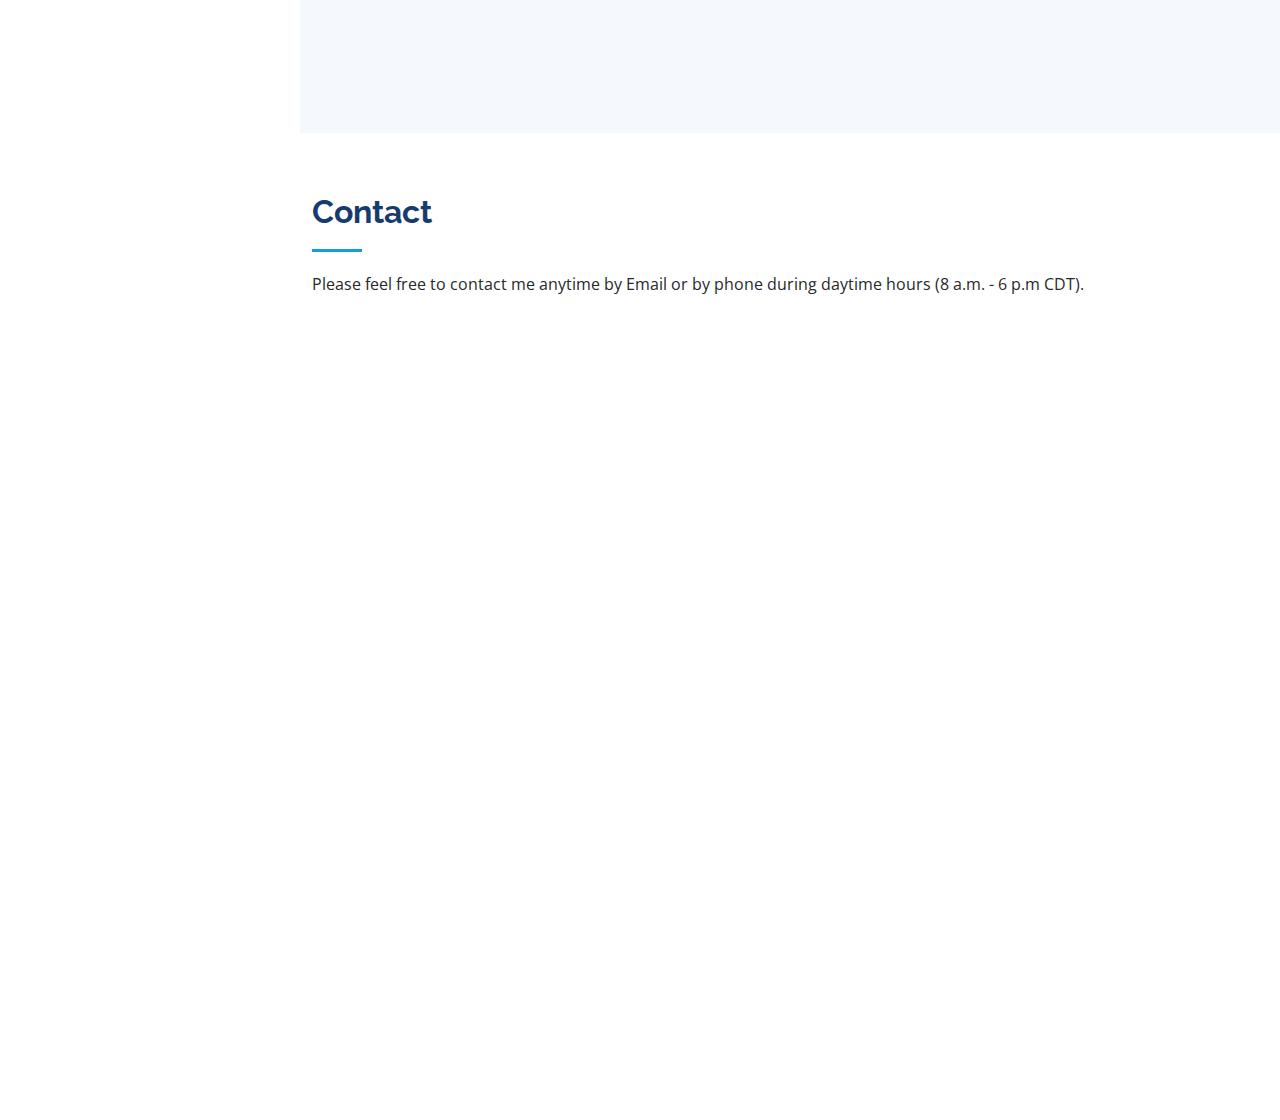
<file: PersonalSite/_archive/index.html>
﻿<!DOCTYPE html>
<html lang="en">

<head>
  <meta charset="utf-8">
  <meta content="width=device-width, initial-scale=1.0" name="viewport">

  <title>iPortfolio Bootstrap Template - Index</title>
  <meta content="" name="description">
  <meta content="" name="keywords">

  <!-- Favicons -->
  <link href="assets/img/favicon.png" rel="icon">
  <link href="assets/img/apple-touch-icon.png" rel="apple-touch-icon">

  <!-- Google Fonts -->
  <link href="https://fonts.googleapis.com/css?family=Open+Sans:300,300i,400,400i,600,600i,700,700i|Raleway:300,300i,400,400i,500,500i,600,600i,700,700i|Poppins:300,300i,400,400i,500,500i,600,600i,700,700i" rel="stylesheet">

  <!-- Vendor CSS Files -->
  <link href="assets/vendor/aos/aos.css" rel="stylesheet">
  <link href="assets/vendor/bootstrap/css/bootstrap.min.css" rel="stylesheet">
  <link href="assets/vendor/bootstrap-icons/bootstrap-icons.css" rel="stylesheet">
  <link href="assets/vendor/boxicons/css/boxicons.min.css" rel="stylesheet">
  <link href="assets/vendor/glightbox/css/glightbox.min.css" rel="stylesheet">
  <link href="assets/vendor/swiper/swiper-bundle.min.css" rel="stylesheet">

  <!-- Template Main CSS File -->
  <link href="assets/css/style.css" rel="stylesheet">

  <!-- =======================================================
  * Template Name: iPortfolio - v3.7.0
  * Template URL: https://bootstrapmade.com/iportfolio-bootstrap-portfolio-websites-template/
  * Author: BootstrapMade.com
  * License: https://bootstrapmade.com/license/
  ======================================================== -->
</head>

<body>

  <!-- ======= Mobile nav toggle button ======= -->
  <i class="bi bi-list mobile-nav-toggle d-xl-none"></i>

  <!-- ======= Header ======= -->
  <header id="header">
    <div class="d-flex flex-column">

      <div class="profile">
        <img src="assets/img/profile-img.jpg" alt="" class="img-fluid rounded-circle">
        <h1 class="text-light"><a href="index.html">Sean McKinney</a></h1>
        <div class="social-links mt-3 text-center">
          <a href="#" class="twitter"><i class="bx bxl-twitter"></i></a>
          <a href="#" class="facebook"><i class="bx bxl-facebook"></i></a>
          <a href="#" class="instagram"><i class="bx bxl-instagram"></i></a>
          <a href="#" class="google-plus"><i class="bx bxl-skype"></i></a>
          <a href="#" class="linkedin"><i class="bx bxl-linkedin"></i></a>
        </div>
      </div>

      <nav id="navbar" class="nav-menu navbar">
        <ul>
          <li><a href="#hero" class="nav-link scrollto active"><i class="bx bx-home"></i> <span>Home</span></a></li>
          <li><a href="#about" class="nav-link scrollto"><i class="bx bx-user"></i> <span>About</span></a></li>
          <li><a href="#resume" class="nav-link scrollto"><i class="bx bx-file-blank"></i> <span>Resume</span></a></li>
          <li><a href="#portfolio" class="nav-link scrollto"><i class="bx bx-book-content"></i> <span>Portfolio</span></a></li>
          <li><a href="#services" class="nav-link scrollto"><i class="bx bx-server"></i> <span>Services</span></a></li>
          <li><a href="#contact" class="nav-link scrollto"><i class="bx bx-envelope"></i> <span>Contact</span></a></li>
        </ul>
      </nav><!-- .nav-menu -->
    </div>
  </header><!-- End Header -->

  <!-- ======= Hero Section ======= -->
  <section id="hero" class="d-flex flex-column justify-content-center align-items-center">
    <div class="hero-container" data-aos="fade-in">
      <h1>Sean McKinney</h1>
      <p>I'm <span class="typed" data-typed-items="Designer, Full Stack Developer, Freelancer"></span></p>
    </div>
  </section><!-- End Hero -->

  <main id="main">

    <!-- ======= About Section ======= -->
    <section id="about" class="about">
      <div class="container">

        <div class="section-title">
          <h2>About</h2>
          <p>Magnam dolores commodi suscipit. Necessitatibus eius consequatur ex aliquid fuga eum quidem. Sit sint consectetur velit. Quisquam quos quisquam cupiditate. Et nemo qui impedit suscipit alias ea. Quia fugiat sit in iste officiis commodi quidem hic quas.</p>
        </div>

        <div class="row">
          <div class="col-lg-4" data-aos="fade-right">
            <img src="assets/img/profile-img.jpg" class="img-fluid" alt="">
          </div>
          <div class="col-lg-8 pt-4 pt-lg-0 content" data-aos="fade-left">
            <h3>UI/UX Designer &amp; Web Developer.</h3>
            <p class="fst-italic">
              Lorem ipsum dolor sit amet, consectetur adipiscing elit, sed do eiusmod tempor incididunt ut labore et dolore
              magna aliqua.
            </p>
            <div class="row">
              <div class="col-lg-6">
                <ul>
                  <li><i class="bi bi-chevron-right"></i> <strong>Birthday:</strong> <span>3 September 1980</span></li>
                  <li><i class="bi bi-chevron-right"></i> <strong>Website:</strong> <span>www.mckinneywebdev.com</span></li>
                  <li><i class="bi bi-chevron-right"></i> <strong>Phone:</strong> <span>+1 (316) 721-5719</span></li>
                  <li><i class="bi bi-chevron-right"></i> <strong>City:</strong> <span>Wichita, KS, USA</span></li>
                </ul>
              </div>
              <div class="col-lg-6">
                <ul>
                  <li><i class="bi bi-chevron-right"></i> <strong>Age:</strong> <span>41</span></li>
                  <li><i class="bi bi-chevron-right"></i> <strong>Degree:</strong> <span>B.S. Zoo Science / B.S. Field Biology / Centriq Training</span></li>
                  <li><i class="bi bi-chevron-right"></i> <strong>PhEmailone:</strong> <span>seanamckinney8@gmail.com / seanamckinney8@outlook.com</span></li>
                  <li><i class="bi bi-chevron-right"></i> <strong>Freelance:</strong> <span>Available</span></li>
                </ul>
              </div>
            </div>
            <p>
              Officiis eligendi itaque labore et dolorum mollitia officiis optio vero. Quisquam sunt adipisci omnis et ut. Nulla accusantium dolor incidunt officia tempore. Et eius omnis.
              Cupiditate ut dicta maxime officiis quidem quia. Sed et consectetur qui quia repellendus itaque neque. Aliquid amet quidem ut quaerat cupiditate. Ab et eum qui repellendus omnis culpa magni laudantium dolores.
            </p>
          </div>
        </div>

      </div>
    </section><!-- End About Section -->

    <!-- ======= Facts Section ======= -->
    <section id="facts" class="facts">
      <div class="container">

        <div class="section-title">
          <h2>Facts</h2>
          <p>Magnam dolores commodi suscipit. Necessitatibus eius consequatur ex aliquid fuga eum quidem. Sit sint consectetur velit. Quisquam quos quisquam cupiditate. Et nemo qui impedit suscipit alias ea. Quia fugiat sit in iste officiis commodi quidem hic quas.</p>
        </div>

        <div class="row no-gutters">

          <div class="col-lg-3 col-md-6 d-md-flex align-items-md-stretch" data-aos="fade-up">
            <div class="count-box">
              <i class="bi bi-emoji-smile"></i>
              <span data-purecounter-start="0" data-purecounter-end="232" data-purecounter-duration="1" class="purecounter"></span>
              <p><strong>Happy Clients</strong> consequuntur quae</p>
            </div>
          </div>

          <div class="col-lg-3 col-md-6 d-md-flex align-items-md-stretch" data-aos="fade-up" data-aos-delay="100">
            <div class="count-box">
              <i class="bi bi-journal-richtext"></i>
              <span data-purecounter-start="0" data-purecounter-end="521" data-purecounter-duration="1" class="purecounter"></span>
              <p><strong>Projects</strong> adipisci atque cum quia aut</p>
            </div>
          </div>

          <div class="col-lg-3 col-md-6 d-md-flex align-items-md-stretch" data-aos="fade-up" data-aos-delay="200">
            <div class="count-box">
              <i class="bi bi-headset"></i>
              <span data-purecounter-start="0" data-purecounter-end="1453" data-purecounter-duration="1" class="purecounter"></span>
              <p><strong>Hours Of Support</strong> aut commodi quaerat</p>
            </div>
          </div>

          <div class="col-lg-3 col-md-6 d-md-flex align-items-md-stretch" data-aos="fade-up" data-aos-delay="300">
            <div class="count-box">
              <i class="bi bi-people"></i>
              <span data-purecounter-start="0" data-purecounter-end="32" data-purecounter-duration="1" class="purecounter"></span>
              <p><strong>Hard Workers</strong> rerum asperiores dolor</p>
            </div>
          </div>

        </div>

      </div>
    </section><!-- End Facts Section -->

    <!-- ======= Skills Section ======= -->
    <section id="skills" class="skills section-bg">
      <div class="container">

        <div class="section-title">
          <h2>Skills</h2>
          <p>Magnam dolores commodi suscipit. Necessitatibus eius consequatur ex aliquid fuga eum quidem. Sit sint consectetur velit. Quisquam quos quisquam cupiditate. Et nemo qui impedit suscipit alias ea. Quia fugiat sit in iste officiis commodi quidem hic quas.</p>
        </div>

        <div class="row skills-content">

          <div class="col-lg-6" data-aos="fade-up">

            <div class="progress">
              <span class="skill">HTML <i class="val">100%</i></span>
              <div class="progress-bar-wrap">
                <div class="progress-bar" role="progressbar" aria-valuenow="100" aria-valuemin="0" aria-valuemax="100"></div>
              </div>
            </div>

            <div class="progress">
              <span class="skill">CSS <i class="val">90%</i></span>
              <div class="progress-bar-wrap">
                <div class="progress-bar" role="progressbar" aria-valuenow="90" aria-valuemin="0" aria-valuemax="100"></div>
              </div>
            </div>

            <div class="progress">
              <span class="skill">JavaScript <i class="val">75%</i></span>
              <div class="progress-bar-wrap">
                <div class="progress-bar" role="progressbar" aria-valuenow="75" aria-valuemin="0" aria-valuemax="100"></div>
              </div>
            </div>

          </div>

          <div class="col-lg-6" data-aos="fade-up" data-aos-delay="100">

            <div class="progress">
              <span class="skill">C# <i class="val">80%</i></span>
              <div class="progress-bar-wrap">
                <div class="progress-bar" role="progressbar" aria-valuenow="80" aria-valuemin="0" aria-valuemax="100"></div>
              </div>
            </div>

            <div class="progress">
              <span class="skill">SQL <i class="val">90%</i></span>
              <div class="progress-bar-wrap">
                <div class="progress-bar" role="progressbar" aria-valuenow="90" aria-valuemin="0" aria-valuemax="100"></div>
              </div>
            </div>

            <div class="progress">
              <span class="skill">XAML <i class="val">55%</i></span>
              <div class="progress-bar-wrap">
                <div class="progress-bar" role="progressbar" aria-valuenow="55" aria-valuemin="0" aria-valuemax="100"></div>
              </div>
            </div>

          </div>

        </div>

      </div>
    </section><!-- End Skills Section -->

    <!-- ======= Resume Section ======= -->
    <section id="resume" class="resume">
      <div class="container">

        <div class="section-title">
          <h2>Resume</h2>
          <p>Magnam dolores commodi suscipit. Necessitatibus eius consequatur ex aliquid fuga eum quidem. Sit sint consectetur velit. Quisquam quos quisquam cupiditate. Et nemo qui impedit suscipit alias ea. Quia fugiat sit in iste officiis commodi quidem hic quas.</p>
        </div>

        <div class="row">
          <div class="col-lg-6" data-aos="fade-up">
            <h3 class="resume-title">Sumary</h3>
            <div class="resume-item pb-0">
              <h4>Sean McKinney</h4>
              <p><em>Innovative and deadline-driven Graphic Designer with 3+ years of experience designing and developing user-centered digital/print marketing material from initial concept to final, polished deliverable.</em></p>
              <ul>
                <li> Wichita, KS</li>
                <li>(316) 721-5719</li>
                <li>seanamckinney8@gmial.com</li>
                <li>seanamckinney8@outlook.com</li>
              </ul>
            </div>

            <h3 class="resume-title">Education</h3>
            <div class="resume-item">
              <h4>Centriq Training</h4>
              <h5>2022</h5>
              <p><em>Centriq Trainging 1740 W. 92nd St. Kansas City, MO 64114</em></p>
              <p>Qui deserunt veniam. Et sed aliquam labore tempore sed quisquam iusto autem sit. Ea vero voluptatum qui ut dignissimos deleniti nerada porti sand markend</p>
            </div>
            <div class="resume-item">
              <h4>Bachelor of Science - Zoo Science</h4>
              <h5>2008 - 2012</h5>
              <p><em>Friends University 2100 W. University Ave. Wichita, KS 67213</em></p>
              <p>Quia nobis sequi est occaecati aut. Repudiandae et iusto quae reiciendis et quis Eius vel ratione eius unde vitae rerum voluptates asperiores voluptatem Earum molestiae consequatur neque etlon sader mart dila</p>
            </div>
              <div class="resume-item">
              <h4>Bachelor of Science - Field Biology</h4>
              <h5>2008 - 2012</h5>
              <p><em>Friends University 2100 W. University Ave. Wichita, KS 67213</em></p>
              <p>Quia nobis sequi est occaecati aut. Repudiandae et iusto quae reiciendis et quis Eius vel ratione eius unde vitae rerum voluptates asperiores voluptatem Earum molestiae consequatur neque etlon sader mart dila</p>
            </div>
          </div>
          <div class="col-lg-6" data-aos="fade-up" data-aos-delay="100">
            <h3 class="resume-title">Professional Experience</h3>
            <div class="resume-item">
              <h4>Senior graphic design specialist</h4>
              <h5>2019 - Present</h5>
              <p><em>Experion, New York, NY </em></p>
              <ul>
                <li>Lead in the design, development, and implementation of the graphic, layout, and production communication materials</li>
                <li>Delegate tasks to the 7 members of the design team and provide counsel on all aspects of the project. </li>
                <li>Supervise the assessment of all graphic materials in order to ensure quality and accuracy of the design</li>
                <li>Oversee the efficient use of production project budgets ranging from $2,000 - $25,000</li>
              </ul>
            </div>
            <div class="resume-item">
              <h4>Graphic design specialist</h4>
              <h5>2017 - 2018</h5>
              <p><em>Stepping Stone Advertising, New York, NY</em></p>
              <ul>
                <li>Developed numerous marketing programs (logos, brochures,infographics, presentations, and advertisements).</li>
                <li>Managed up to 5 projects or tasks at a given time while under pressure</li>
                <li>Recommended and consulted with clients on the most appropriate graphic design</li>
                <li>Created 4+ design presentations and proposals a month for clients and account managers</li>
              </ul>
            </div>
          </div>
        </div>

      </div>
    </section><!-- End Resume Section -->

    <!-- ======= Portfolio Section ======= -->
    <section id="portfolio" class="portfolio section-bg">
      <div class="container">

        <div class="section-title">
          <h2>Portfolio</h2>
          <p>Magnam dolores commodi suscipit. Necessitatibus eius consequatur ex aliquid fuga eum quidem. Sit sint consectetur velit. Quisquam quos quisquam cupiditate. Et nemo qui impedit suscipit alias ea. Quia fugiat sit in iste officiis commodi quidem hic quas.</p>
        </div>

        <div class="row" data-aos="fade-up">
          <div class="col-lg-12 d-flex justify-content-center">
            <ul id="portfolio-flters">
              <li data-filter="*" class="filter-active">All</li>
              <li data-filter=".filter-app">App</li>
              <li data-filter=".filter-card">Card</li>
              <li data-filter=".filter-web">Web</li>
            </ul>
          </div>
        </div>

        <div class="row portfolio-container" data-aos="fade-up" data-aos-delay="100">

          <div class="col-lg-4 col-md-6 portfolio-item filter-app">
            <div class="portfolio-wrap">
              <img src="assets/img/portfolio/portfolio-1.jpg" class="img-fluid" alt="">
              <div class="portfolio-links">
                <a href="assets/img/portfolio/portfolio-1.jpg" data-gallery="portfolioGallery" class="portfolio-lightbox" title="App 1"><i class="bx bx-plus"></i></a>
                <a href="portfolio-details.html" title="More Details"><i class="bx bx-link"></i></a>
              </div>
            </div>
          </div>

          <div class="col-lg-4 col-md-6 portfolio-item filter-web">
            <div class="portfolio-wrap">
              <img src="assets/img/portfolio/portfolio-2.jpg" class="img-fluid" alt="">
              <div class="portfolio-links">
                <a href="assets/img/portfolio/portfolio-2.jpg" data-gallery="portfolioGallery" class="portfolio-lightbox" title="Web 3"><i class="bx bx-plus"></i></a>
                <a href="portfolio-details.html" title="More Details"><i class="bx bx-link"></i></a>
              </div>
            </div>
          </div>

          <div class="col-lg-4 col-md-6 portfolio-item filter-app">
            <div class="portfolio-wrap">
              <img src="assets/img/portfolio/portfolio-3.jpg" class="img-fluid" alt="">
              <div class="portfolio-links">
                <a href="assets/img/portfolio/portfolio-3.jpg" data-gallery="portfolioGallery" class="portfolio-lightbox" title="App 2"><i class="bx bx-plus"></i></a>
                <a href="portfolio-details.html" title="More Details"><i class="bx bx-link"></i></a>
              </div>
            </div>
          </div>

          <div class="col-lg-4 col-md-6 portfolio-item filter-card">
            <div class="portfolio-wrap">
              <img src="assets/img/portfolio/portfolio-4.jpg" class="img-fluid" alt="">
              <div class="portfolio-links">
                <a href="assets/img/portfolio/portfolio-4.jpg" data-gallery="portfolioGallery" class="portfolio-lightbox" title="Card 2"><i class="bx bx-plus"></i></a>
                <a href="portfolio-details.html" title="More Details"><i class="bx bx-link"></i></a>
              </div>
            </div>
          </div>

          <div class="col-lg-4 col-md-6 portfolio-item filter-web">
            <div class="portfolio-wrap">
              <img src="assets/img/portfolio/portfolio-5.jpg" class="img-fluid" alt="">
              <div class="portfolio-links">
                <a href="assets/img/portfolio/portfolio-5.jpg" data-gallery="portfolioGallery" class="portfolio-lightbox" title="Web 2"><i class="bx bx-plus"></i></a>
                <a href="portfolio-details.html" title="More Details"><i class="bx bx-link"></i></a>
              </div>
            </div>
          </div>

          <div class="col-lg-4 col-md-6 portfolio-item filter-app">
            <div class="portfolio-wrap">
              <img src="assets/img/portfolio/portfolio-6.jpg" class="img-fluid" alt="">
              <div class="portfolio-links">
                <a href="assets/img/portfolio/portfolio-6.jpg" data-gallery="portfolioGallery" class="portfolio-lightbox" title="App 3"><i class="bx bx-plus"></i></a>
                <a href="portfolio-details.html" title="More Details"><i class="bx bx-link"></i></a>
              </div>
            </div>
          </div>

          <div class="col-lg-4 col-md-6 portfolio-item filter-card">
            <div class="portfolio-wrap">
              <img src="assets/img/portfolio/portfolio-7.jpg" class="img-fluid" alt="">
              <div class="portfolio-links">
                <a href="assets/img/portfolio/portfolio-7.jpg" data-gallery="portfolioGallery" class="portfolio-lightbox" title="Card 1"><i class="bx bx-plus"></i></a>
                <a href="portfolio-details.html" title="More Details"><i class="bx bx-link"></i></a>
              </div>
            </div>
          </div>

          <div class="col-lg-4 col-md-6 portfolio-item filter-card">
            <div class="portfolio-wrap">
              <img src="assets/img/portfolio/portfolio-8.jpg" class="img-fluid" alt="">
              <div class="portfolio-links">
                <a href="assets/img/portfolio/portfolio-8.jpg" data-gallery="portfolioGallery" class="portfolio-lightbox" title="Card 3"><i class="bx bx-plus"></i></a>
                <a href="portfolio-details.html" title="More Details"><i class="bx bx-link"></i></a>
              </div>
            </div>
          </div>

          <div class="col-lg-4 col-md-6 portfolio-item filter-web">
            <div class="portfolio-wrap">
              <img src="assets/img/portfolio/portfolio-9.jpg" class="img-fluid" alt="">
              <div class="portfolio-links">
                <a href="assets/img/portfolio/portfolio-9.jpg" data-gallery="portfolioGallery" class="portfolio-lightbox" title="Web 3"><i class="bx bx-plus"></i></a>
                <a href="portfolio-details.html" title="More Details"><i class="bx bx-link"></i></a>
              </div>
            </div>
          </div>

        </div>

      </div>
    </section><!-- End Portfolio Section -->

    <!-- ======= Services Section ======= -->
    <section id="services" class="services">
      <div class="container">

        <div class="section-title">
          <h2>Services</h2>
          <p>Magnam dolores commodi suscipit. Necessitatibus eius consequatur ex aliquid fuga eum quidem. Sit sint consectetur velit. Quisquam quos quisquam cupiditate. Et nemo qui impedit suscipit alias ea. Quia fugiat sit in iste officiis commodi quidem hic quas.</p>
        </div>

        <div class="row">
          <div class="col-lg-4 col-md-6 icon-box" data-aos="fade-up">
            <div class="icon"><i class="bi bi-briefcase"></i></div>
            <h4 class="title"><a href="">Lorem Ipsum</a></h4>
            <p class="description">Voluptatum deleniti atque corrupti quos dolores et quas molestias excepturi sint occaecati cupiditate non provident</p>
          </div>
          <div class="col-lg-4 col-md-6 icon-box" data-aos="fade-up" data-aos-delay="100">
            <div class="icon"><i class="bi bi-card-checklist"></i></div>
            <h4 class="title"><a href="">Dolor Sitema</a></h4>
            <p class="description">Minim veniam, quis nostrud exercitation ullamco laboris nisi ut aliquip ex ea commodo consequat tarad limino ata</p>
          </div>
          <div class="col-lg-4 col-md-6 icon-box" data-aos="fade-up" data-aos-delay="200">
            <div class="icon"><i class="bi bi-bar-chart"></i></div>
            <h4 class="title"><a href="">Sed ut perspiciatis</a></h4>
            <p class="description">Duis aute irure dolor in reprehenderit in voluptate velit esse cillum dolore eu fugiat nulla pariatur</p>
          </div>
          <div class="col-lg-4 col-md-6 icon-box" data-aos="fade-up" data-aos-delay="300">
            <div class="icon"><i class="bi bi-binoculars"></i></div>
            <h4 class="title"><a href="">Magni Dolores</a></h4>
            <p class="description">Excepteur sint occaecat cupidatat non proident, sunt in culpa qui officia deserunt mollit anim id est laborum</p>
          </div>
          <div class="col-lg-4 col-md-6 icon-box" data-aos="fade-up" data-aos-delay="400">
            <div class="icon"><i class="bi bi-brightness-high"></i></div>
            <h4 class="title"><a href="">Nemo Enim</a></h4>
            <p class="description">At vero eos et accusamus et iusto odio dignissimos ducimus qui blanditiis praesentium voluptatum deleniti atque</p>
          </div>
          <div class="col-lg-4 col-md-6 icon-box" data-aos="fade-up" data-aos-delay="500">
            <div class="icon"><i class="bi bi-calendar4-week"></i></div>
            <h4 class="title"><a href="">Eiusmod Tempor</a></h4>
            <p class="description">Et harum quidem rerum facilis est et expedita distinctio. Nam libero tempore, cum soluta nobis est eligendi</p>
          </div>
        </div>

      </div>
    </section><!-- End Services Section -->

    <!-- ======= Testimonials Section ======= -->
    <section id="testimonials" class="testimonials section-bg">
      <div class="container">

        <div class="section-title">
          <h2>Testimonials</h2>
          <p>Magnam dolores commodi suscipit. Necessitatibus eius consequatur ex aliquid fuga eum quidem. Sit sint consectetur velit. Quisquam quos quisquam cupiditate. Et nemo qui impedit suscipit alias ea. Quia fugiat sit in iste officiis commodi quidem hic quas.</p>
        </div>

        <div class="testimonials-slider swiper" data-aos="fade-up" data-aos-delay="100">
          <div class="swiper-wrapper">

            <div class="swiper-slide">
              <div class="testimonial-item" data-aos="fade-up">
                <p>
                  <i class="bx bxs-quote-alt-left quote-icon-left"></i>
                  Proin iaculis purus consequat sem cure digni ssim donec porttitora entum suscipit rhoncus. Accusantium quam, ultricies eget id, aliquam eget nibh et. Maecen aliquam, risus at semper.
                  <i class="bx bxs-quote-alt-right quote-icon-right"></i>
                </p>
                <img src="assets/img/testimonials/testimonials-1.jpg" class="testimonial-img" alt="">
                <h3>Saul Goodman</h3>
                <h4>Ceo &amp; Founder</h4>
              </div>
            </div><!-- End testimonial item -->

            <div class="swiper-slide">
              <div class="testimonial-item" data-aos="fade-up" data-aos-delay="100">
                <p>
                  <i class="bx bxs-quote-alt-left quote-icon-left"></i>
                  Export tempor illum tamen malis malis eram quae irure esse labore quem cillum quid cillum eram malis quorum velit fore eram velit sunt aliqua noster fugiat irure amet legam anim culpa.
                  <i class="bx bxs-quote-alt-right quote-icon-right"></i>
                </p>
                <img src="assets/img/testimonials/testimonials-2.jpg" class="testimonial-img" alt="">
                <h3>Sara Wilsson</h3>
                <h4>Designer</h4>
              </div>
            </div><!-- End testimonial item -->

            <div class="swiper-slide">
              <div class="testimonial-item" data-aos="fade-up" data-aos-delay="200">
                <p>
                  <i class="bx bxs-quote-alt-left quote-icon-left"></i>
                  Enim nisi quem export duis labore cillum quae magna enim sint quorum nulla quem veniam duis minim tempor labore quem eram duis noster aute amet eram fore quis sint minim.
                  <i class="bx bxs-quote-alt-right quote-icon-right"></i>
                </p>
                <img src="assets/img/testimonials/testimonials-3.jpg" class="testimonial-img" alt="">
                <h3>Jena Karlis</h3>
                <h4>Store Owner</h4>
              </div>
            </div><!-- End testimonial item -->

            <div class="swiper-slide">
              <div class="testimonial-item" data-aos="fade-up" data-aos-delay="300">
                <p>
                  <i class="bx bxs-quote-alt-left quote-icon-left"></i>
                  Fugiat enim eram quae cillum dolore dolor amet nulla culpa multos export minim fugiat minim velit minim dolor enim duis veniam ipsum anim magna sunt elit fore quem dolore labore illum veniam.
                  <i class="bx bxs-quote-alt-right quote-icon-right"></i>
                </p>
                <img src="assets/img/testimonials/testimonials-4.jpg" class="testimonial-img" alt="">
                <h3>Matt Brandon</h3>
                <h4>Freelancer</h4>
              </div>
            </div><!-- End testimonial item -->

            <div class="swiper-slide">
              <div class="testimonial-item" data-aos="fade-up" data-aos-delay="400">
                <p>
                  <i class="bx bxs-quote-alt-left quote-icon-left"></i>
                  Quis quorum aliqua sint quem legam fore sunt eram irure aliqua veniam tempor noster veniam enim culpa labore duis sunt culpa nulla illum cillum fugiat legam esse veniam culpa fore nisi cillum quid.
                  <i class="bx bxs-quote-alt-right quote-icon-right"></i>
                </p>
                <img src="assets/img/testimonials/testimonials-5.jpg" class="testimonial-img" alt="">
                <h3>John Larson</h3>
                <h4>Entrepreneur</h4>
              </div>
            </div><!-- End testimonial item -->

          </div>
          <div class="swiper-pagination"></div>
        </div>

      </div>
    </section><!-- End Testimonials Section -->

    <!-- ======= Contact Section ======= -->
    <section id="contact" class="contact">
      <div class="container">

        <div class="section-title">
          <h2>Contact</h2>
          <p>Please feel free to contact me anytime by Email or by phone during daytime hours (8 a.m. - 6 p.m CDT).</p>
        </div>

        <div class="row" data-aos="fade-in">

          <div class="col-lg-5 d-flex align-items-stretch">
            <div class="info">
              <div class="address">
                <i class="bi bi-geo-alt"></i>
                <h4>Location:</h4>
                <p>Wichita, KS 67203</p>
              </div>

              <div class="email">
                <i class="bi bi-envelope"></i>
                <h4>Email:</h4>
                <p>seanamckinney8@gmail.com</p>
                <p>seanamckinney8@outlook.com</p>
              </div>

              <div class="phone">
                <i class="bi bi-phone"></i>
                <h4>Call:</h4>
                <p>+1 (316) 721-5719</p>
              </div>

             <iframe src="https://www.google.com/maps/embed?pb=!1m18!1m12!1m3!1d25253.14325298256!2d-97.3830595474457!3d37.70458460282333!2m3!1f0!2f0!3f0!3m2!1i1024!2i768!4f13.1!3m3!1m2!1s0x87bae10b71c71d6d%3A0xa2bacc53b8f9862b!2sWichita%2C%20KS%2067203!5e0!3m2!1sen!2sus!4v1644276873702!5m2!1sen!2sus" width="100%" height="290" style="border:0;" allowfullscreen="" loading="lazy"></iframe>
            </div>

          </div>

          <div class="col-lg-7 mt-5 mt-lg-0 d-flex align-items-stretch">
            <form action="forms/contact.php" method="post" role="form" class="php-email-form">
              <div class="row">
                <div class="form-group col-md-6">
                  <label for="name">Your Name</label>
                  <input type="text" name="name" class="form-control" id="name" required>
                </div>
                <div class="form-group col-md-6">
                  <label for="name">Your Email</label>
                  <input type="email" class="form-control" name="email" id="email" required>
                </div>
              </div>
              <div class="form-group">
                <label for="name">Subject</label>
                <input type="text" class="form-control" name="subject" id="subject" required>
              </div>
              <div class="form-group">
                <label for="name">Message</label>
                <textarea class="form-control" name="message" rows="10" required></textarea>
              </div>
              <div class="my-3">
                <div class="loading">Loading</div>
                <div class="error-message"></div>
                <div class="sent-message">Your message has been sent. Thank you!</div>
              </div>
              <div class="text-center"><button type="submit">Send Message</button></div>
            </form>
          </div>

        </div>

      </div>
    </section><!-- End Contact Section -->

  </main><!-- End #main -->

  <!-- ======= Footer ======= -->
  <footer id="footer">
    <div class="container">
      <div class="copyright">
        &copy; Copyright <strong><span>iPortfolio</span></strong>
      </div>
      <div class="credits">
        <!-- All the links in the footer should remain intact. -->
        <!-- You can delete the links only if you purchased the pro version. -->
        <!-- Licensing information: https://bootstrapmade.com/license/ -->
        <!-- Purchase the pro version with working PHP/AJAX contact form: https://bootstrapmade.com/iportfolio-bootstrap-portfolio-websites-template/ -->
        Designed by <a href="https://bootstrapmade.com/">BootstrapMade</a>
      </div>
    </div>
  </footer><!-- End  Footer -->

  <a href="#" class="back-to-top d-flex align-items-center justify-content-center"><i class="bi bi-arrow-up-short"></i></a>

  <!-- Vendor JS Files -->
  <script src="assets/vendor/purecounter/purecounter.js"></script>
  <script src="assets/vendor/aos/aos.js"></script>
  <script src="assets/vendor/bootstrap/js/bootstrap.bundle.min.js"></script>
  <script src="assets/vendor/glightbox/js/glightbox.min.js"></script>
  <script src="assets/vendor/isotope-layout/isotope.pkgd.min.js"></script>
  <script src="assets/vendor/swiper/swiper-bundle.min.js"></script>
  <script src="assets/vendor/typed.js/typed.min.js"></script>
  <script src="assets/vendor/waypoints/noframework.waypoints.js"></script>
  <script src="assets/vendor/php-email-form/validate.js"></script>

  <!-- Template Main JS File -->
  <script src="assets/js/main.js"></script>

</body>

</html>
</file>
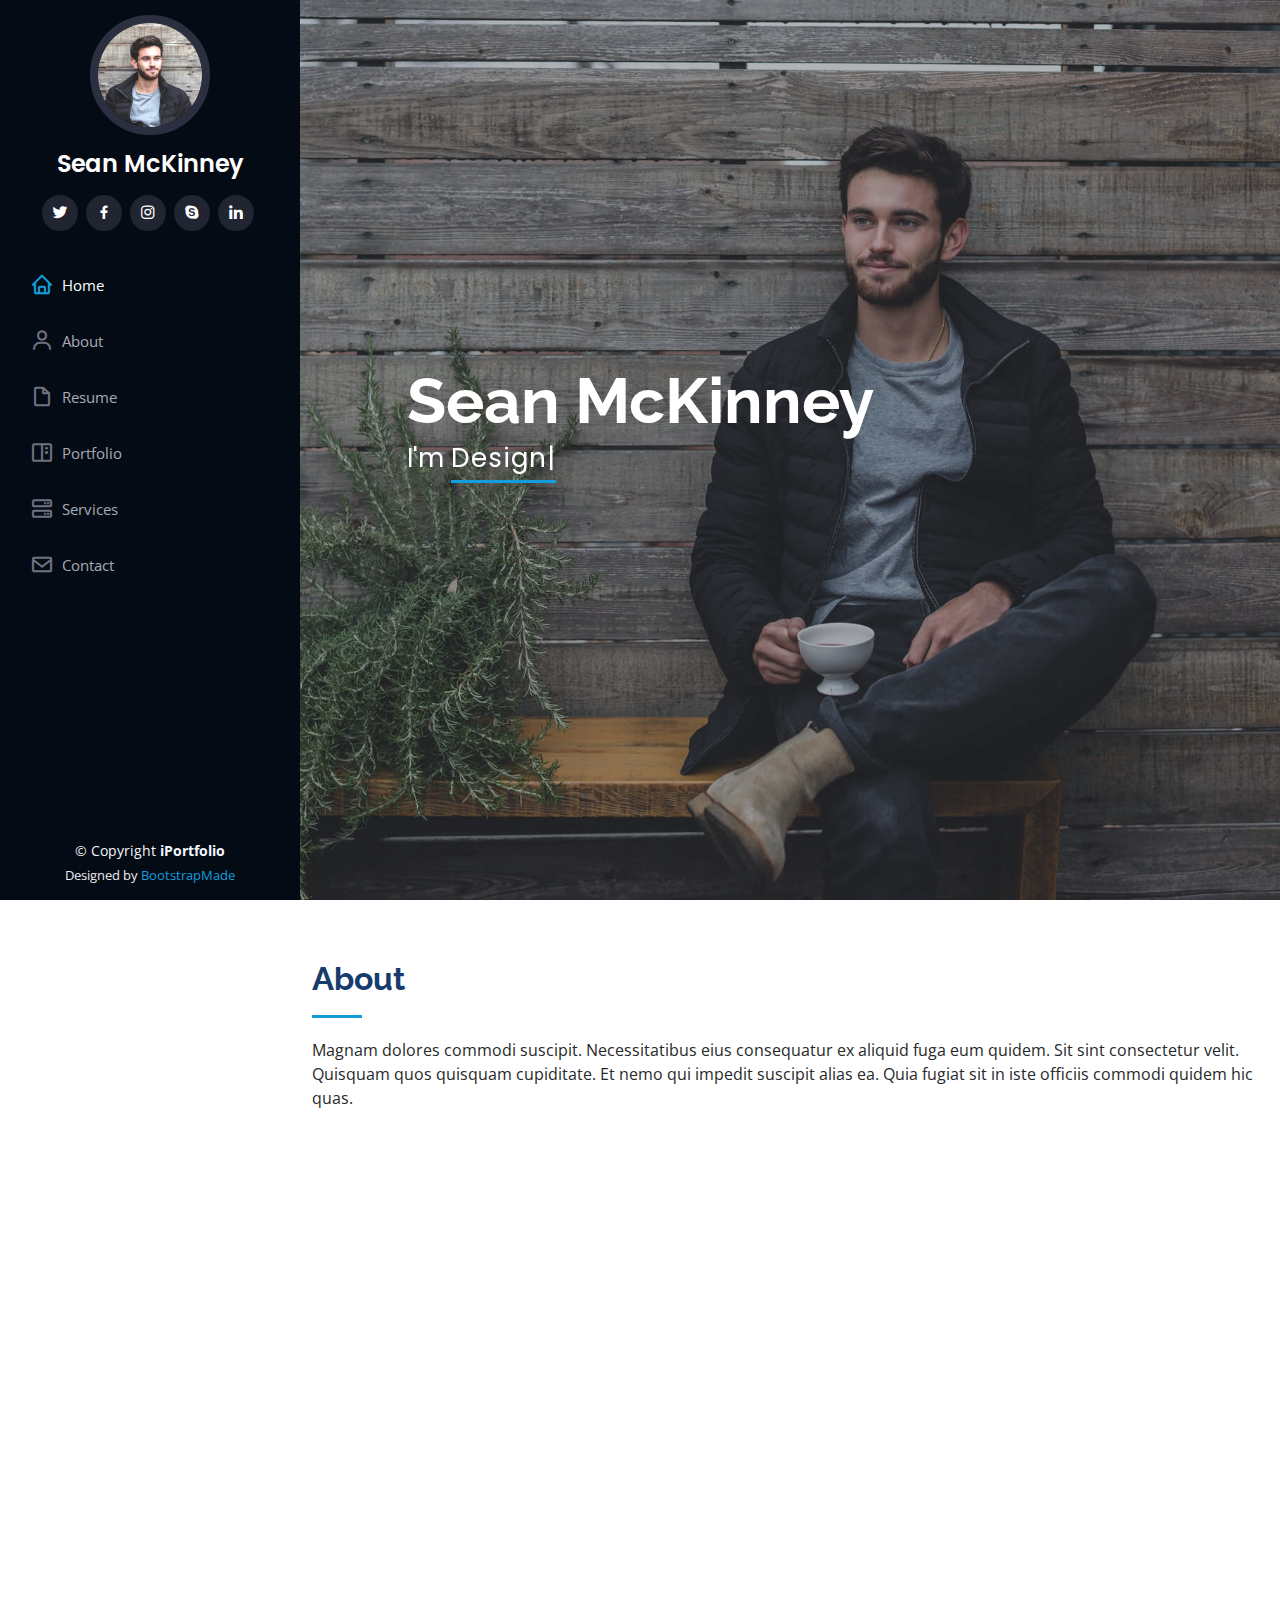
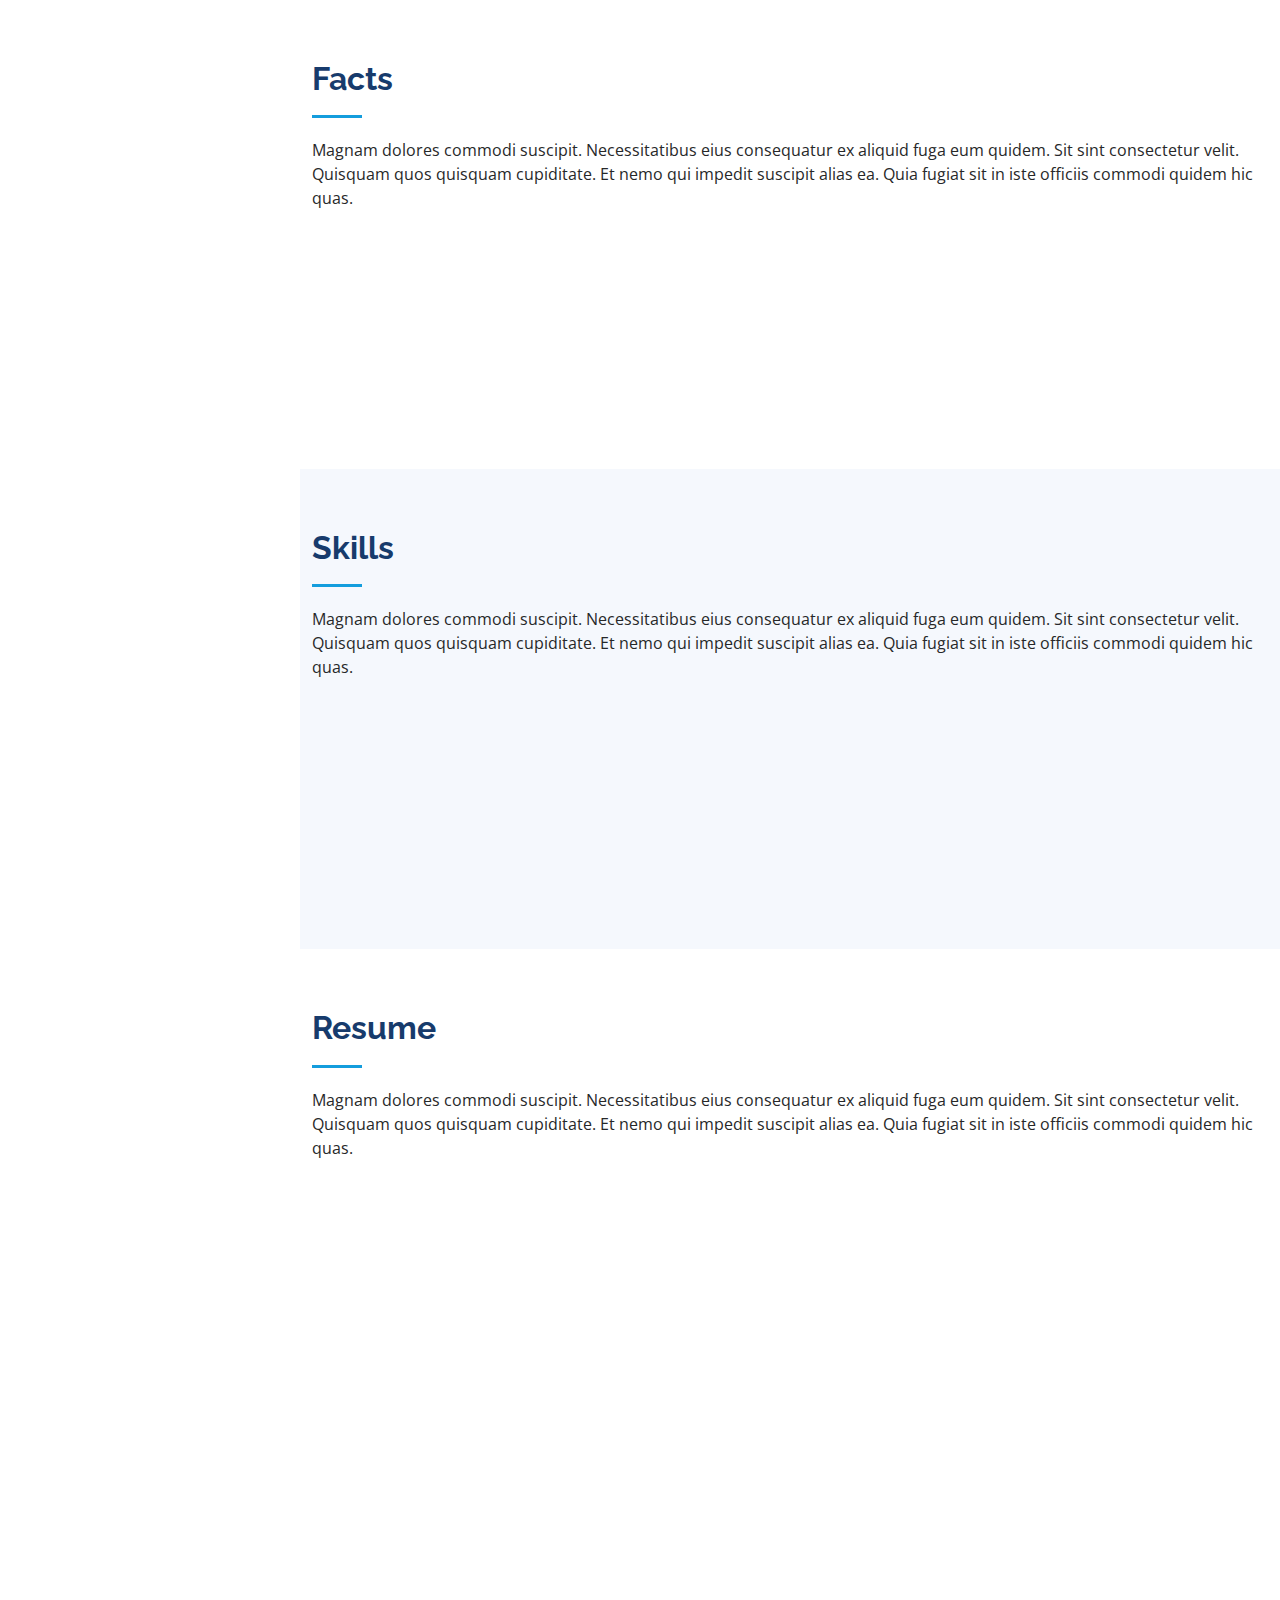
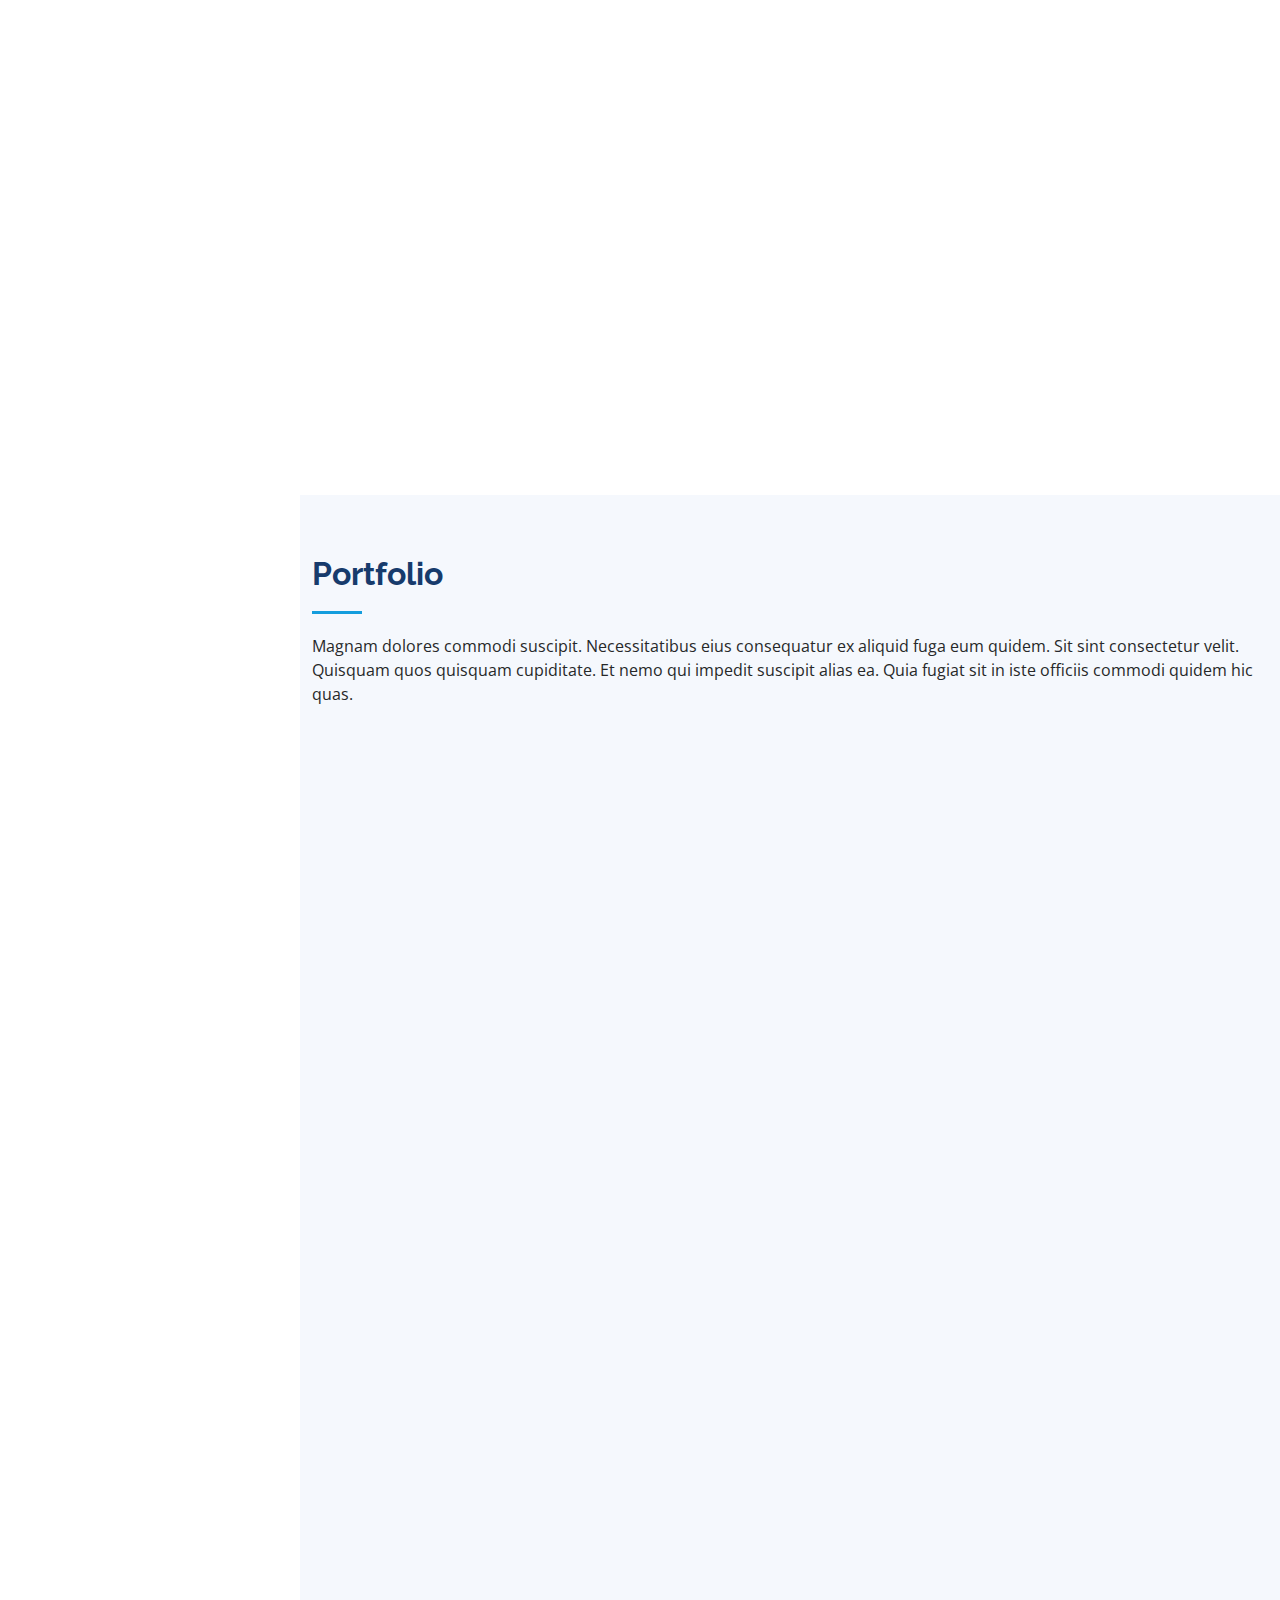
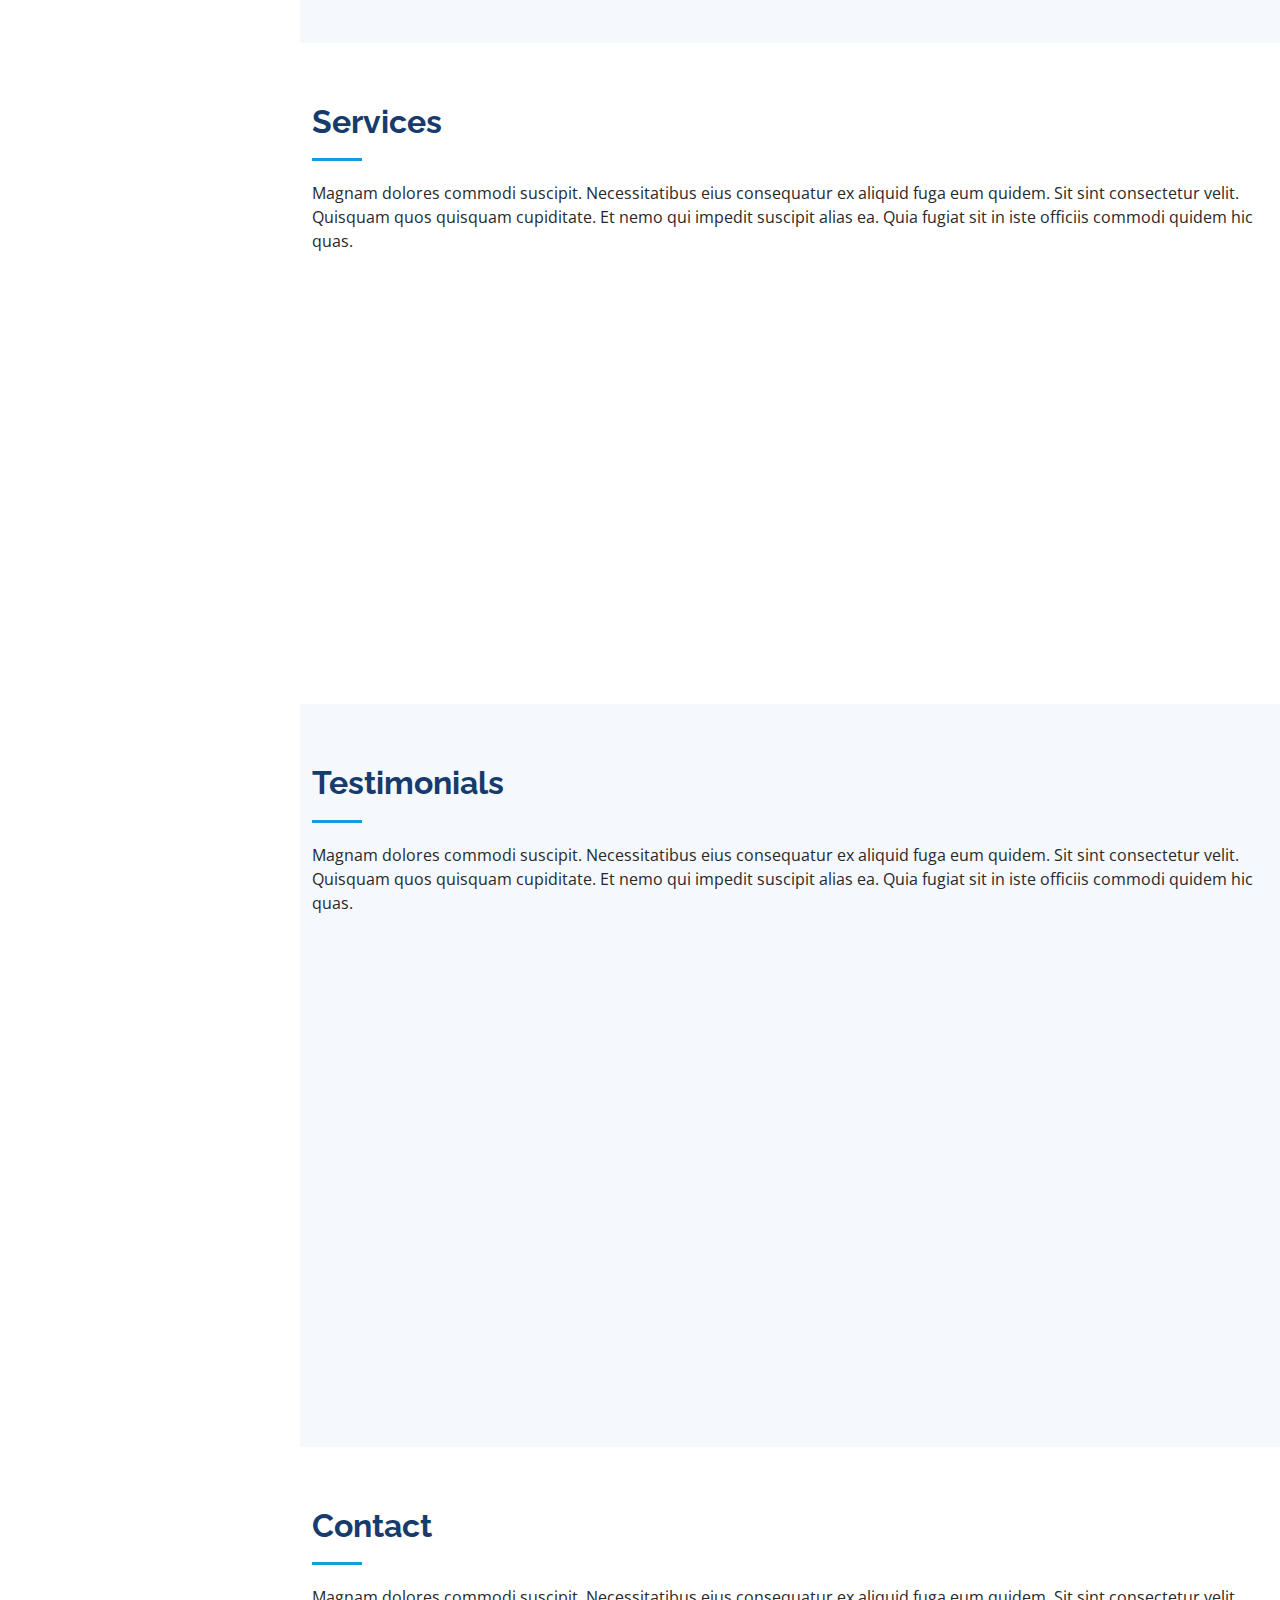
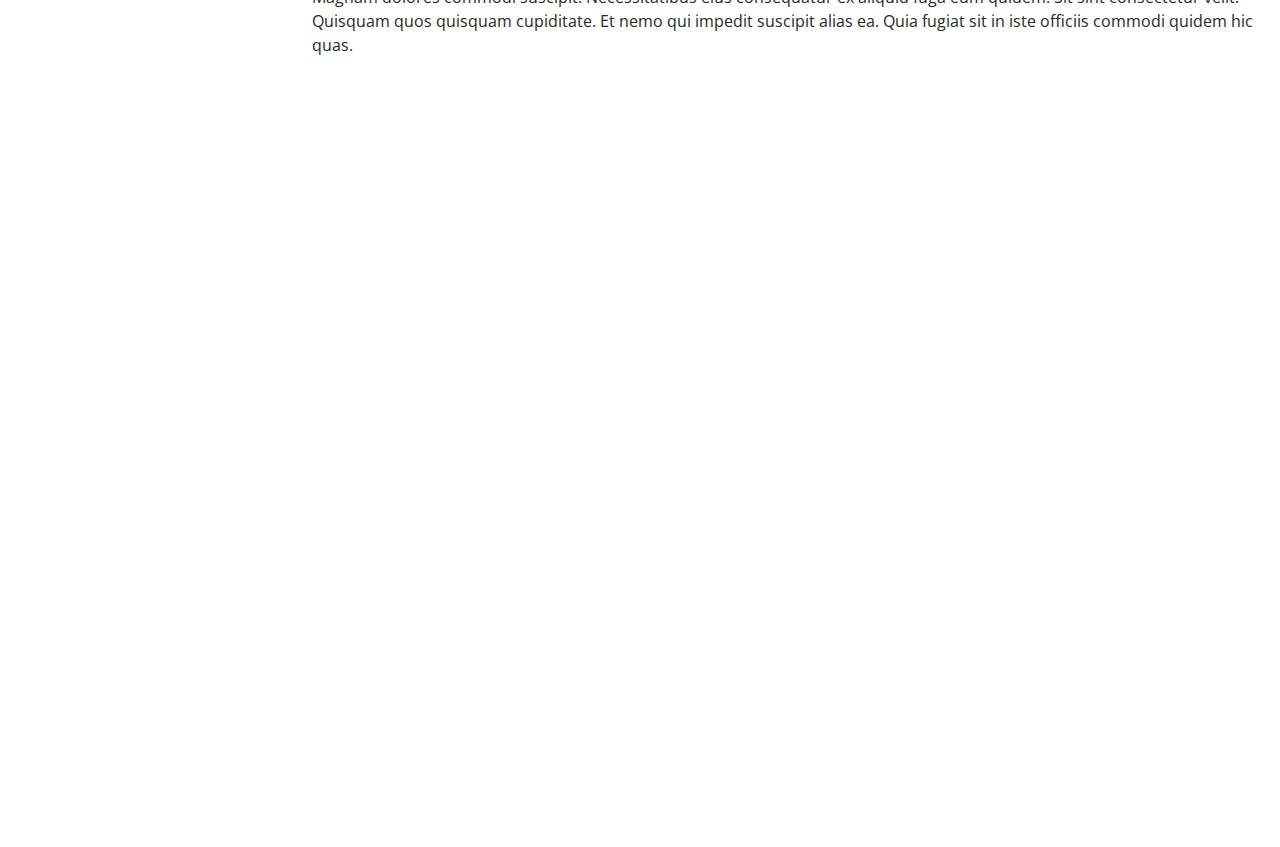
<file: PersonalSite/_archive/archiveindex.html>
﻿<!DOCTYPE html>
<html lang="en">

<head>
  <meta charset="utf-8">
  <meta content="width=device-width, initial-scale=1.0" name="viewport">

  <title>Sean McKinney - Home</title>
  <meta content="" name="description">
  <meta content="" name="keywords">

  <!-- Favicons -->
  <link href="assets/img/favicon.png" rel="icon">
  <link href="assets/img/apple-touch-icon.png" rel="apple-touch-icon">

  <!-- Google Fonts -->
  <link href="https://fonts.googleapis.com/css?family=Open+Sans:300,300i,400,400i,600,600i,700,700i|Raleway:300,300i,400,400i,500,500i,600,600i,700,700i|Poppins:300,300i,400,400i,500,500i,600,600i,700,700i" rel="stylesheet">

  <!-- Vendor CSS Files -->
  <link href="assets/vendor/aos/aos.css" rel="stylesheet">
  <link href="assets/vendor/bootstrap/css/bootstrap.min.css" rel="stylesheet">
  <link href="assets/vendor/bootstrap-icons/bootstrap-icons.css" rel="stylesheet">
  <link href="assets/vendor/boxicons/css/boxicons.min.css" rel="stylesheet">
  <link href="assets/vendor/glightbox/css/glightbox.min.css" rel="stylesheet">
  <link href="assets/vendor/swiper/swiper-bundle.min.css" rel="stylesheet">

  <!-- Template Main CSS File -->
  <link href="assets/css/style.css" rel="stylesheet">

  <!-- =======================================================
  * Template Name: iPortfolio - v3.7.0
  * Template URL: https://bootstrapmade.com/iportfolio-bootstrap-portfolio-websites-template/
  * Author: BootstrapMade.com
  * License: https://bootstrapmade.com/license/
  ======================================================== -->
</head>

<body>

  <!-- ======= Mobile nav toggle button ======= -->
  <i class="bi bi-list mobile-nav-toggle d-xl-none"></i>

  <!-- ======= Header ======= -->
  <header id="header">
    <div class="d-flex flex-column">

      <div class="profile">
        <img src="assets/img/profile-img.jpg" alt="" class="img-fluid rounded-circle">
        <h1 class="text-light"><a href="index.html">Sean McKinney</a></h1>
        <div class="social-links mt-3 text-center">
          <a href="#" class="twitter"><i class="bx bxl-twitter"></i></a>
          <a href="#" class="facebook"><i class="bx bxl-facebook"></i></a>
          <a href="#" class="instagram"><i class="bx bxl-instagram"></i></a>
          <a href="#" class="google-plus"><i class="bx bxl-skype"></i></a>
          <a href="#" class="linkedin"><i class="bx bxl-linkedin"></i></a>
        </div>
      </div>

      <nav id="navbar" class="nav-menu navbar">
        <ul>
          <li><a href="#hero" class="nav-link scrollto active"><i class="bx bx-home"></i> <span>Home</span></a></li>
          <li><a href="#about" class="nav-link scrollto"><i class="bx bx-user"></i> <span>About</span></a></li>
          <li><a href="#resume" class="nav-link scrollto"><i class="bx bx-file-blank"></i> <span>Resume</span></a></li>
          <li><a href="#portfolio" class="nav-link scrollto"><i class="bx bx-book-content"></i> <span>Portfolio</span></a></li>
          <li><a href="#services" class="nav-link scrollto"><i class="bx bx-server"></i> <span>Services</span></a></li>
          <li><a href="#contact" class="nav-link scrollto"><i class="bx bx-envelope"></i> <span>Contact</span></a></li>
        </ul>
      </nav><!-- .nav-menu -->
    </div>
  </header><!-- End Header -->

  <!-- ======= Hero Section ======= -->
  <section id="hero" class="d-flex flex-column justify-content-center align-items-center">
    <div class="hero-container" data-aos="fade-in">
      <h1>Sean McKinney</h1>
      <p>I'm <span class="typed" data-typed-items="Designer, Developer, Freelancer, Photographer"></span></p>
    </div>
  </section><!-- End Hero -->

  <main id="main">

    <!-- ======= About Section ======= -->
    <section id="about" class="about">
      <div class="container">

        <div class="section-title">
          <h2>About</h2>
          <p>Magnam dolores commodi suscipit. Necessitatibus eius consequatur ex aliquid fuga eum quidem. Sit sint consectetur velit. Quisquam quos quisquam cupiditate. Et nemo qui impedit suscipit alias ea. Quia fugiat sit in iste officiis commodi quidem hic quas.</p>
        </div>

        <div class="row">
          <div class="col-lg-4" data-aos="fade-right">
            <img src="assets/img/profile-img.jpg" class="img-fluid" alt="">
          </div>
          <div class="col-lg-8 pt-4 pt-lg-0 content" data-aos="fade-left">
            <h3>UI/UX Designer &amp; Web Developer.</h3>
            <p class="fst-italic">
              Lorem ipsum dolor sit amet, consectetur adipiscing elit, sed do eiusmod tempor incididunt ut labore et dolore
              magna aliqua.
            </p>
            <div class="row">
              <div class="col-lg-6">
                <ul>
                  <li><i class="bi bi-chevron-right"></i> <strong>Birthday:</strong> <span>1 May 1995</span></li>
                  <li><i class="bi bi-chevron-right"></i> <strong>Website:</strong> <span>www.example.com</span></li>
                  <li><i class="bi bi-chevron-right"></i> <strong>Phone:</strong> <span>+123 456 7890</span></li>
                  <li><i class="bi bi-chevron-right"></i> <strong>City:</strong> <span>New York, USA</span></li>
                </ul>
              </div>
              <div class="col-lg-6">
                <ul>
                  <li><i class="bi bi-chevron-right"></i> <strong>Age:</strong> <span>30</span></li>
                  <li><i class="bi bi-chevron-right"></i> <strong>Degree:</strong> <span>Master</span></li>
                  <li><i class="bi bi-chevron-right"></i> <strong>PhEmailone:</strong> <span>email@example.com</span></li>
                  <li><i class="bi bi-chevron-right"></i> <strong>Freelance:</strong> <span>Available</span></li>
                </ul>
              </div>
            </div>
            <p>
              Officiis eligendi itaque labore et dolorum mollitia officiis optio vero. Quisquam sunt adipisci omnis et ut. Nulla accusantium dolor incidunt officia tempore. Et eius omnis.
              Cupiditate ut dicta maxime officiis quidem quia. Sed et consectetur qui quia repellendus itaque neque. Aliquid amet quidem ut quaerat cupiditate. Ab et eum qui repellendus omnis culpa magni laudantium dolores.
            </p>
          </div>
        </div>

      </div>
    </section><!-- End About Section -->

    <!-- ======= Facts Section ======= -->
    <section id="facts" class="facts">
      <div class="container">

        <div class="section-title">
          <h2>Facts</h2>
          <p>Magnam dolores commodi suscipit. Necessitatibus eius consequatur ex aliquid fuga eum quidem. Sit sint consectetur velit. Quisquam quos quisquam cupiditate. Et nemo qui impedit suscipit alias ea. Quia fugiat sit in iste officiis commodi quidem hic quas.</p>
        </div>

        <div class="row no-gutters">

          <div class="col-lg-3 col-md-6 d-md-flex align-items-md-stretch" data-aos="fade-up">
            <div class="count-box">
              <i class="bi bi-emoji-smile"></i>
              <span data-purecounter-start="0" data-purecounter-end="232" data-purecounter-duration="1" class="purecounter"></span>
              <p><strong>Happy Clients</strong> consequuntur quae</p>
            </div>
          </div>

          <div class="col-lg-3 col-md-6 d-md-flex align-items-md-stretch" data-aos="fade-up" data-aos-delay="100">
            <div class="count-box">
              <i class="bi bi-journal-richtext"></i>
              <span data-purecounter-start="0" data-purecounter-end="521" data-purecounter-duration="1" class="purecounter"></span>
              <p><strong>Projects</strong> adipisci atque cum quia aut</p>
            </div>
          </div>

          <div class="col-lg-3 col-md-6 d-md-flex align-items-md-stretch" data-aos="fade-up" data-aos-delay="200">
            <div class="count-box">
              <i class="bi bi-headset"></i>
              <span data-purecounter-start="0" data-purecounter-end="1453" data-purecounter-duration="1" class="purecounter"></span>
              <p><strong>Hours Of Support</strong> aut commodi quaerat</p>
            </div>
          </div>

          <div class="col-lg-3 col-md-6 d-md-flex align-items-md-stretch" data-aos="fade-up" data-aos-delay="300">
            <div class="count-box">
              <i class="bi bi-people"></i>
              <span data-purecounter-start="0" data-purecounter-end="32" data-purecounter-duration="1" class="purecounter"></span>
              <p><strong>Hard Workers</strong> rerum asperiores dolor</p>
            </div>
          </div>

        </div>

      </div>
    </section><!-- End Facts Section -->

    <!-- ======= Skills Section ======= -->
    <section id="skills" class="skills section-bg">
      <div class="container">

        <div class="section-title">
          <h2>Skills</h2>
          <p>Magnam dolores commodi suscipit. Necessitatibus eius consequatur ex aliquid fuga eum quidem. Sit sint consectetur velit. Quisquam quos quisquam cupiditate. Et nemo qui impedit suscipit alias ea. Quia fugiat sit in iste officiis commodi quidem hic quas.</p>
        </div>

        <div class="row skills-content">

          <div class="col-lg-6" data-aos="fade-up">

            <div class="progress">
              <span class="skill">HTML <i class="val">100%</i></span>
              <div class="progress-bar-wrap">
                <div class="progress-bar" role="progressbar" aria-valuenow="100" aria-valuemin="0" aria-valuemax="100"></div>
              </div>
            </div>

            <div class="progress">
              <span class="skill">CSS <i class="val">90%</i></span>
              <div class="progress-bar-wrap">
                <div class="progress-bar" role="progressbar" aria-valuenow="90" aria-valuemin="0" aria-valuemax="100"></div>
              </div>
            </div>

            <div class="progress">
              <span class="skill">JavaScript <i class="val">75%</i></span>
              <div class="progress-bar-wrap">
                <div class="progress-bar" role="progressbar" aria-valuenow="75" aria-valuemin="0" aria-valuemax="100"></div>
              </div>
            </div>

          </div>

          <div class="col-lg-6" data-aos="fade-up" data-aos-delay="100">

            <div class="progress">
              <span class="skill">PHP <i class="val">80%</i></span>
              <div class="progress-bar-wrap">
                <div class="progress-bar" role="progressbar" aria-valuenow="80" aria-valuemin="0" aria-valuemax="100"></div>
              </div>
            </div>

            <div class="progress">
              <span class="skill">WordPress/CMS <i class="val">90%</i></span>
              <div class="progress-bar-wrap">
                <div class="progress-bar" role="progressbar" aria-valuenow="90" aria-valuemin="0" aria-valuemax="100"></div>
              </div>
            </div>

            <div class="progress">
              <span class="skill">Photoshop <i class="val">55%</i></span>
              <div class="progress-bar-wrap">
                <div class="progress-bar" role="progressbar" aria-valuenow="55" aria-valuemin="0" aria-valuemax="100"></div>
              </div>
            </div>

          </div>

        </div>

      </div>
    </section><!-- End Skills Section -->

    <!-- ======= Resume Section ======= -->
    <section id="resume" class="resume">
      <div class="container">

        <div class="section-title">
          <h2>Resume</h2>
          <p>Magnam dolores commodi suscipit. Necessitatibus eius consequatur ex aliquid fuga eum quidem. Sit sint consectetur velit. Quisquam quos quisquam cupiditate. Et nemo qui impedit suscipit alias ea. Quia fugiat sit in iste officiis commodi quidem hic quas.</p>
        </div>

        <div class="row">
          <div class="col-lg-6" data-aos="fade-up">
            <h3 class="resume-title">Sumary</h3>
            <div class="resume-item pb-0">
              <h4>Sean McKinney</h4>
              <p><em>Innovative and deadline-driven Graphic Designer with 3+ years of experience designing and developing user-centered digital/print marketing material from initial concept to final, polished deliverable.</em></p>
              <ul>
                <li>Portland par 127,Orlando, FL</li>
                <li>(123) 456-7891</li>
                <li>alice.barkley@example.com</li>
              </ul>
            </div>

            <h3 class="resume-title">Education</h3>
            <div class="resume-item">
              <h4>Master of Fine Arts &amp; Graphic Design</h4>
              <h5>2015 - 2016</h5>
              <p><em>Rochester Institute of Technology, Rochester, NY</em></p>
              <p>Qui deserunt veniam. Et sed aliquam labore tempore sed quisquam iusto autem sit. Ea vero voluptatum qui ut dignissimos deleniti nerada porti sand markend</p>
            </div>
            <div class="resume-item">
              <h4>Bachelor of Fine Arts &amp; Graphic Design</h4>
              <h5>2010 - 2014</h5>
              <p><em>Rochester Institute of Technology, Rochester, NY</em></p>
              <p>Quia nobis sequi est occaecati aut. Repudiandae et iusto quae reiciendis et quis Eius vel ratione eius unde vitae rerum voluptates asperiores voluptatem Earum molestiae consequatur neque etlon sader mart dila</p>
            </div>
          </div>
          <div class="col-lg-6" data-aos="fade-up" data-aos-delay="100">
            <h3 class="resume-title">Professional Experience</h3>
            <div class="resume-item">
              <h4>Senior graphic design specialist</h4>
              <h5>2019 - Present</h5>
              <p><em>Experion, New York, NY </em></p>
              <ul>
                <li>Lead in the design, development, and implementation of the graphic, layout, and production communication materials</li>
                <li>Delegate tasks to the 7 members of the design team and provide counsel on all aspects of the project. </li>
                <li>Supervise the assessment of all graphic materials in order to ensure quality and accuracy of the design</li>
                <li>Oversee the efficient use of production project budgets ranging from $2,000 - $25,000</li>
              </ul>
            </div>
            <div class="resume-item">
              <h4>Graphic design specialist</h4>
              <h5>2017 - 2018</h5>
              <p><em>Stepping Stone Advertising, New York, NY</em></p>
              <ul>
                <li>Developed numerous marketing programs (logos, brochures,infographics, presentations, and advertisements).</li>
                <li>Managed up to 5 projects or tasks at a given time while under pressure</li>
                <li>Recommended and consulted with clients on the most appropriate graphic design</li>
                <li>Created 4+ design presentations and proposals a month for clients and account managers</li>
              </ul>
            </div>
          </div>
        </div>

      </div>
    </section><!-- End Resume Section -->

    <!-- ======= Portfolio Section ======= -->
    <section id="portfolio" class="portfolio section-bg">
      <div class="container">

        <div class="section-title">
          <h2>Portfolio</h2>
          <p>Magnam dolores commodi suscipit. Necessitatibus eius consequatur ex aliquid fuga eum quidem. Sit sint consectetur velit. Quisquam quos quisquam cupiditate. Et nemo qui impedit suscipit alias ea. Quia fugiat sit in iste officiis commodi quidem hic quas.</p>
        </div>

        <div class="row" data-aos="fade-up">
          <div class="col-lg-12 d-flex justify-content-center">
            <ul id="portfolio-flters">
              <li data-filter="*" class="filter-active">All</li>
              <li data-filter=".filter-app">App</li>
              <li data-filter=".filter-card">Card</li>
              <li data-filter=".filter-web">Web</li>
            </ul>
          </div>
        </div>

        <div class="row portfolio-container" data-aos="fade-up" data-aos-delay="100">

          <div class="col-lg-4 col-md-6 portfolio-item filter-app">
            <div class="portfolio-wrap">
              <img src="assets/img/portfolio/portfolio-1.jpg" class="img-fluid" alt="">
              <div class="portfolio-links">
                <a href="assets/img/portfolio/portfolio-1.jpg" data-gallery="portfolioGallery" class="portfolio-lightbox" title="App 1"><i class="bx bx-plus"></i></a>
                <a href="portfolio-details.html" title="More Details"><i class="bx bx-link"></i></a>
              </div>
            </div>
          </div>

          <div class="col-lg-4 col-md-6 portfolio-item filter-web">
            <div class="portfolio-wrap">
              <img src="assets/img/portfolio/portfolio-2.jpg" class="img-fluid" alt="">
              <div class="portfolio-links">
                <a href="assets/img/portfolio/portfolio-2.jpg" data-gallery="portfolioGallery" class="portfolio-lightbox" title="Web 3"><i class="bx bx-plus"></i></a>
                <a href="portfolio-details.html" title="More Details"><i class="bx bx-link"></i></a>
              </div>
            </div>
          </div>

          <div class="col-lg-4 col-md-6 portfolio-item filter-app">
            <div class="portfolio-wrap">
              <img src="assets/img/portfolio/portfolio-3.jpg" class="img-fluid" alt="">
              <div class="portfolio-links">
                <a href="assets/img/portfolio/portfolio-3.jpg" data-gallery="portfolioGallery" class="portfolio-lightbox" title="App 2"><i class="bx bx-plus"></i></a>
                <a href="portfolio-details.html" title="More Details"><i class="bx bx-link"></i></a>
              </div>
            </div>
          </div>

          <div class="col-lg-4 col-md-6 portfolio-item filter-card">
            <div class="portfolio-wrap">
              <img src="assets/img/portfolio/portfolio-4.jpg" class="img-fluid" alt="">
              <div class="portfolio-links">
                <a href="assets/img/portfolio/portfolio-4.jpg" data-gallery="portfolioGallery" class="portfolio-lightbox" title="Card 2"><i class="bx bx-plus"></i></a>
                <a href="portfolio-details.html" title="More Details"><i class="bx bx-link"></i></a>
              </div>
            </div>
          </div>

          <div class="col-lg-4 col-md-6 portfolio-item filter-web">
            <div class="portfolio-wrap">
              <img src="assets/img/portfolio/portfolio-5.jpg" class="img-fluid" alt="">
              <div class="portfolio-links">
                <a href="assets/img/portfolio/portfolio-5.jpg" data-gallery="portfolioGallery" class="portfolio-lightbox" title="Web 2"><i class="bx bx-plus"></i></a>
                <a href="portfolio-details.html" title="More Details"><i class="bx bx-link"></i></a>
              </div>
            </div>
          </div>

          <div class="col-lg-4 col-md-6 portfolio-item filter-app">
            <div class="portfolio-wrap">
              <img src="assets/img/portfolio/portfolio-6.jpg" class="img-fluid" alt="">
              <div class="portfolio-links">
                <a href="assets/img/portfolio/portfolio-6.jpg" data-gallery="portfolioGallery" class="portfolio-lightbox" title="App 3"><i class="bx bx-plus"></i></a>
                <a href="portfolio-details.html" title="More Details"><i class="bx bx-link"></i></a>
              </div>
            </div>
          </div>

          <div class="col-lg-4 col-md-6 portfolio-item filter-card">
            <div class="portfolio-wrap">
              <img src="assets/img/portfolio/portfolio-7.jpg" class="img-fluid" alt="">
              <div class="portfolio-links">
                <a href="assets/img/portfolio/portfolio-7.jpg" data-gallery="portfolioGallery" class="portfolio-lightbox" title="Card 1"><i class="bx bx-plus"></i></a>
                <a href="portfolio-details.html" title="More Details"><i class="bx bx-link"></i></a>
              </div>
            </div>
          </div>

          <div class="col-lg-4 col-md-6 portfolio-item filter-card">
            <div class="portfolio-wrap">
              <img src="assets/img/portfolio/portfolio-8.jpg" class="img-fluid" alt="">
              <div class="portfolio-links">
                <a href="assets/img/portfolio/portfolio-8.jpg" data-gallery="portfolioGallery" class="portfolio-lightbox" title="Card 3"><i class="bx bx-plus"></i></a>
                <a href="portfolio-details.html" title="More Details"><i class="bx bx-link"></i></a>
              </div>
            </div>
          </div>

          <div class="col-lg-4 col-md-6 portfolio-item filter-web">
            <div class="portfolio-wrap">
              <img src="assets/img/portfolio/portfolio-9.jpg" class="img-fluid" alt="">
              <div class="portfolio-links">
                <a href="assets/img/portfolio/portfolio-9.jpg" data-gallery="portfolioGallery" class="portfolio-lightbox" title="Web 3"><i class="bx bx-plus"></i></a>
                <a href="portfolio-details.html" title="More Details"><i class="bx bx-link"></i></a>
              </div>
            </div>
          </div>

        </div>

      </div>
    </section><!-- End Portfolio Section -->

    <!-- ======= Services Section ======= -->
    <section id="services" class="services">
      <div class="container">

        <div class="section-title">
          <h2>Services</h2>
          <p>Magnam dolores commodi suscipit. Necessitatibus eius consequatur ex aliquid fuga eum quidem. Sit sint consectetur velit. Quisquam quos quisquam cupiditate. Et nemo qui impedit suscipit alias ea. Quia fugiat sit in iste officiis commodi quidem hic quas.</p>
        </div>

        <div class="row">
          <div class="col-lg-4 col-md-6 icon-box" data-aos="fade-up">
            <div class="icon"><i class="bi bi-briefcase"></i></div>
            <h4 class="title"><a href="">Lorem Ipsum</a></h4>
            <p class="description">Voluptatum deleniti atque corrupti quos dolores et quas molestias excepturi sint occaecati cupiditate non provident</p>
          </div>
          <div class="col-lg-4 col-md-6 icon-box" data-aos="fade-up" data-aos-delay="100">
            <div class="icon"><i class="bi bi-card-checklist"></i></div>
            <h4 class="title"><a href="">Dolor Sitema</a></h4>
            <p class="description">Minim veniam, quis nostrud exercitation ullamco laboris nisi ut aliquip ex ea commodo consequat tarad limino ata</p>
          </div>
          <div class="col-lg-4 col-md-6 icon-box" data-aos="fade-up" data-aos-delay="200">
            <div class="icon"><i class="bi bi-bar-chart"></i></div>
            <h4 class="title"><a href="">Sed ut perspiciatis</a></h4>
            <p class="description">Duis aute irure dolor in reprehenderit in voluptate velit esse cillum dolore eu fugiat nulla pariatur</p>
          </div>
          <div class="col-lg-4 col-md-6 icon-box" data-aos="fade-up" data-aos-delay="300">
            <div class="icon"><i class="bi bi-binoculars"></i></div>
            <h4 class="title"><a href="">Magni Dolores</a></h4>
            <p class="description">Excepteur sint occaecat cupidatat non proident, sunt in culpa qui officia deserunt mollit anim id est laborum</p>
          </div>
          <div class="col-lg-4 col-md-6 icon-box" data-aos="fade-up" data-aos-delay="400">
            <div class="icon"><i class="bi bi-brightness-high"></i></div>
            <h4 class="title"><a href="">Nemo Enim</a></h4>
            <p class="description">At vero eos et accusamus et iusto odio dignissimos ducimus qui blanditiis praesentium voluptatum deleniti atque</p>
          </div>
          <div class="col-lg-4 col-md-6 icon-box" data-aos="fade-up" data-aos-delay="500">
            <div class="icon"><i class="bi bi-calendar4-week"></i></div>
            <h4 class="title"><a href="">Eiusmod Tempor</a></h4>
            <p class="description">Et harum quidem rerum facilis est et expedita distinctio. Nam libero tempore, cum soluta nobis est eligendi</p>
          </div>
        </div>

      </div>
    </section><!-- End Services Section -->

    <!-- ======= Testimonials Section ======= -->
    <section id="testimonials" class="testimonials section-bg">
      <div class="container">

        <div class="section-title">
          <h2>Testimonials</h2>
          <p>Magnam dolores commodi suscipit. Necessitatibus eius consequatur ex aliquid fuga eum quidem. Sit sint consectetur velit. Quisquam quos quisquam cupiditate. Et nemo qui impedit suscipit alias ea. Quia fugiat sit in iste officiis commodi quidem hic quas.</p>
        </div>

        <div class="testimonials-slider swiper" data-aos="fade-up" data-aos-delay="100">
          <div class="swiper-wrapper">

            <div class="swiper-slide">
              <div class="testimonial-item" data-aos="fade-up">
                <p>
                  <i class="bx bxs-quote-alt-left quote-icon-left"></i>
                  Proin iaculis purus consequat sem cure digni ssim donec porttitora entum suscipit rhoncus. Accusantium quam, ultricies eget id, aliquam eget nibh et. Maecen aliquam, risus at semper.
                  <i class="bx bxs-quote-alt-right quote-icon-right"></i>
                </p>
                <img src="assets/img/testimonials/testimonials-1.jpg" class="testimonial-img" alt="">
                <h3>Saul Goodman</h3>
                <h4>Ceo &amp; Founder</h4>
              </div>
            </div><!-- End testimonial item -->

            <div class="swiper-slide">
              <div class="testimonial-item" data-aos="fade-up" data-aos-delay="100">
                <p>
                  <i class="bx bxs-quote-alt-left quote-icon-left"></i>
                  Export tempor illum tamen malis malis eram quae irure esse labore quem cillum quid cillum eram malis quorum velit fore eram velit sunt aliqua noster fugiat irure amet legam anim culpa.
                  <i class="bx bxs-quote-alt-right quote-icon-right"></i>
                </p>
                <img src="assets/img/testimonials/testimonials-2.jpg" class="testimonial-img" alt="">
                <h3>Sara Wilsson</h3>
                <h4>Designer</h4>
              </div>
            </div><!-- End testimonial item -->

            <div class="swiper-slide">
              <div class="testimonial-item" data-aos="fade-up" data-aos-delay="200">
                <p>
                  <i class="bx bxs-quote-alt-left quote-icon-left"></i>
                  Enim nisi quem export duis labore cillum quae magna enim sint quorum nulla quem veniam duis minim tempor labore quem eram duis noster aute amet eram fore quis sint minim.
                  <i class="bx bxs-quote-alt-right quote-icon-right"></i>
                </p>
                <img src="assets/img/testimonials/testimonials-3.jpg" class="testimonial-img" alt="">
                <h3>Jena Karlis</h3>
                <h4>Store Owner</h4>
              </div>
            </div><!-- End testimonial item -->

            <div class="swiper-slide">
              <div class="testimonial-item" data-aos="fade-up" data-aos-delay="300">
                <p>
                  <i class="bx bxs-quote-alt-left quote-icon-left"></i>
                  Fugiat enim eram quae cillum dolore dolor amet nulla culpa multos export minim fugiat minim velit minim dolor enim duis veniam ipsum anim magna sunt elit fore quem dolore labore illum veniam.
                  <i class="bx bxs-quote-alt-right quote-icon-right"></i>
                </p>
                <img src="assets/img/testimonials/testimonials-4.jpg" class="testimonial-img" alt="">
                <h3>Matt Brandon</h3>
                <h4>Freelancer</h4>
              </div>
            </div><!-- End testimonial item -->

            <div class="swiper-slide">
              <div class="testimonial-item" data-aos="fade-up" data-aos-delay="400">
                <p>
                  <i class="bx bxs-quote-alt-left quote-icon-left"></i>
                  Quis quorum aliqua sint quem legam fore sunt eram irure aliqua veniam tempor noster veniam enim culpa labore duis sunt culpa nulla illum cillum fugiat legam esse veniam culpa fore nisi cillum quid.
                  <i class="bx bxs-quote-alt-right quote-icon-right"></i>
                </p>
                <img src="assets/img/testimonials/testimonials-5.jpg" class="testimonial-img" alt="">
                <h3>John Larson</h3>
                <h4>Entrepreneur</h4>
              </div>
            </div><!-- End testimonial item -->

          </div>
          <div class="swiper-pagination"></div>
        </div>

      </div>
    </section><!-- End Testimonials Section -->

    <!-- ======= Contact Section ======= -->
    <section id="contact" class="contact">
      <div class="container">

        <div class="section-title">
          <h2>Contact</h2>
          <p>Magnam dolores commodi suscipit. Necessitatibus eius consequatur ex aliquid fuga eum quidem. Sit sint consectetur velit. Quisquam quos quisquam cupiditate. Et nemo qui impedit suscipit alias ea. Quia fugiat sit in iste officiis commodi quidem hic quas.</p>
        </div>

        <div class="row" data-aos="fade-in">

          <div class="col-lg-5 d-flex align-items-stretch">
            <div class="info">
              <div class="address">
                <i class="bi bi-geo-alt"></i>
                <h4>Location:</h4>
                <p>A108 Adam Street, New York, NY 535022</p>
              </div>

              <div class="email">
                <i class="bi bi-envelope"></i>
                <h4>Email:</h4>
                <p>info@example.com</p>
              </div>

              <div class="phone">
                <i class="bi bi-phone"></i>
                <h4>Call:</h4>
                <p>+1 5589 55488 55s</p>
              </div>

              <iframe src="https://www.google.com/maps/embed?pb=!1m14!1m8!1m3!1d12097.433213460943!2d-74.0062269!3d40.7101282!3m2!1i1024!2i768!4f13.1!3m3!1m2!1s0x0%3A0xb89d1fe6bc499443!2sDowntown+Conference+Center!5e0!3m2!1smk!2sbg!4v1539943755621" frameborder="0" style="border:0; width: 100%; height: 290px;" allowfullscreen></iframe>
            </div>

          </div>

          <div class="col-lg-7 mt-5 mt-lg-0 d-flex align-items-stretch">
            <form action="forms/contact.php" method="post" role="form" class="php-email-form">
              <div class="row">
                <div class="form-group col-md-6">
                  <label for="name">Your Name</label>
                  <input type="text" name="name" class="form-control" id="name" required>
                </div>
                <div class="form-group col-md-6">
                  <label for="name">Your Email</label>
                  <input type="email" class="form-control" name="email" id="email" required>
                </div>
              </div>
              <div class="form-group">
                <label for="name">Subject</label>
                <input type="text" class="form-control" name="subject" id="subject" required>
              </div>
              <div class="form-group">
                <label for="name">Message</label>
                <textarea class="form-control" name="message" rows="10" required></textarea>
              </div>
              <div class="my-3">
                <div class="loading">Loading</div>
                <div class="error-message"></div>
                <div class="sent-message">Your message has been sent. Thank you!</div>
              </div>
              <div class="text-center"><button type="submit">Send Message</button></div>
            </form>
          </div>

        </div>

      </div>
    </section><!-- End Contact Section -->

  </main><!-- End #main -->

  <!-- ======= Footer ======= -->
  <footer id="footer">
    <div class="container">
      <div class="copyright">
        &copy; Copyright <strong><span>iPortfolio</span></strong>
      </div>
      <div class="credits">
        <!-- All the links in the footer should remain intact. -->
        <!-- You can delete the links only if you purchased the pro version. -->
        <!-- Licensing information: https://bootstrapmade.com/license/ -->
        <!-- Purchase the pro version with working PHP/AJAX contact form: https://bootstrapmade.com/iportfolio-bootstrap-portfolio-websites-template/ -->
        Designed by <a href="https://bootstrapmade.com/">BootstrapMade</a>
      </div>
    </div>
  </footer><!-- End  Footer -->

  <a href="#" class="back-to-top d-flex align-items-center justify-content-center"><i class="bi bi-arrow-up-short"></i></a>

  <!-- Vendor JS Files -->
  <script src="assets/vendor/purecounter/purecounter.js"></script>
  <script src="assets/vendor/aos/aos.js"></script>
  <script src="assets/vendor/bootstrap/js/bootstrap.bundle.min.js"></script>
  <script src="assets/vendor/glightbox/js/glightbox.min.js"></script>
  <script src="assets/vendor/isotope-layout/isotope.pkgd.min.js"></script>
  <script src="assets/vendor/swiper/swiper-bundle.min.js"></script>
  <script src="assets/vendor/typed.js/typed.min.js"></script>
  <script src="assets/vendor/waypoints/noframework.waypoints.js"></script>
  <script src="assets/vendor/php-email-form/validate.js"></script>

  <!-- Template Main JS File -->
  <script src="assets/js/main.js"></script>

</body>

</html>
</file>
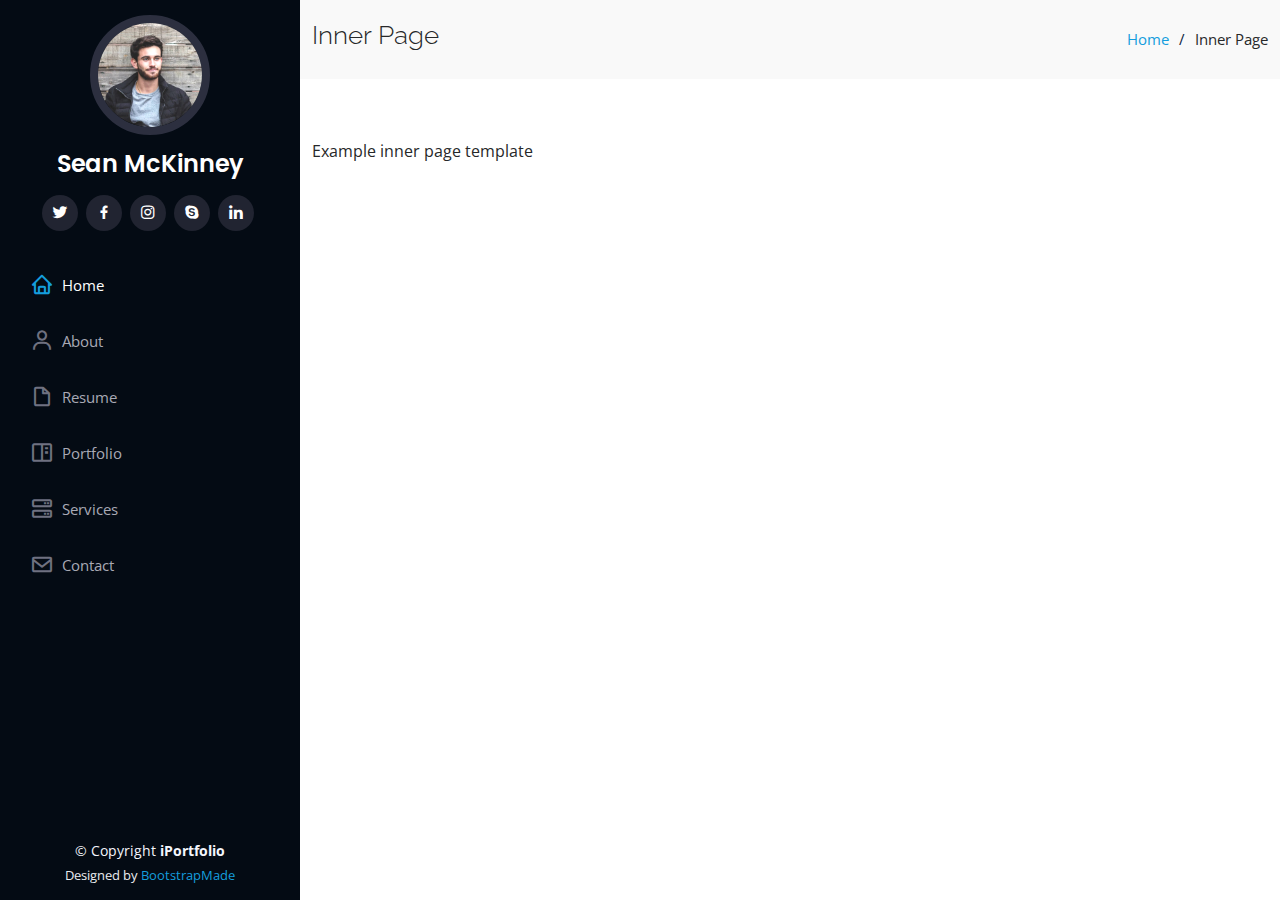
<file: PersonalSite/_archive/inner-page.html>
﻿<!DOCTYPE html>
<html lang="en">

<head>
  <meta charset="utf-8">
  <meta content="width=device-width, initial-scale=1.0" name="viewport">

  <title>Inner Page - iPortfolio Bootstrap Template</title>
  <meta content="" name="description">
  <meta content="" name="keywords">

  <!-- Favicons -->
  <link href="assets/img/favicon.png" rel="icon">
  <link href="assets/img/apple-touch-icon.png" rel="apple-touch-icon">

  <!-- Google Fonts -->
  <link href="https://fonts.googleapis.com/css?family=Open+Sans:300,300i,400,400i,600,600i,700,700i|Raleway:300,300i,400,400i,500,500i,600,600i,700,700i|Poppins:300,300i,400,400i,500,500i,600,600i,700,700i" rel="stylesheet">

  <!-- Vendor CSS Files -->
  <link href="assets/vendor/aos/aos.css" rel="stylesheet">
  <link href="assets/vendor/bootstrap/css/bootstrap.min.css" rel="stylesheet">
  <link href="assets/vendor/bootstrap-icons/bootstrap-icons.css" rel="stylesheet">
  <link href="assets/vendor/boxicons/css/boxicons.min.css" rel="stylesheet">
  <link href="assets/vendor/glightbox/css/glightbox.min.css" rel="stylesheet">
  <link href="assets/vendor/swiper/swiper-bundle.min.css" rel="stylesheet">

  <!-- Template Main CSS File -->
  <link href="assets/css/style.css" rel="stylesheet">

  <!-- =======================================================
  * Template Name: iPortfolio - v3.7.0
  * Template URL: https://bootstrapmade.com/iportfolio-bootstrap-portfolio-websites-template/
  * Author: BootstrapMade.com
  * License: https://bootstrapmade.com/license/
  ======================================================== -->
</head>

<body>

  <!-- ======= Mobile nav toggle button ======= -->
  <i class="bi bi-list mobile-nav-toggle d-xl-none"></i>

  <!-- ======= Header ======= -->
  <header id="header">
    <div class="d-flex flex-column">

      <div class="profile">
        <img src="assets/img/profile-img.jpg" alt="" class="img-fluid rounded-circle">
        <h1 class="text-light"><a href="index.html">Sean McKinney</a></h1>
        <div class="social-links mt-3 text-center">
          <a href="#" class="twitter"><i class="bx bxl-twitter"></i></a>
          <a href="#" class="facebook"><i class="bx bxl-facebook"></i></a>
          <a href="#" class="instagram"><i class="bx bxl-instagram"></i></a>
          <a href="#" class="google-plus"><i class="bx bxl-skype"></i></a>
          <a href="#" class="linkedin"><i class="bx bxl-linkedin"></i></a>
        </div>
      </div>

      <nav id="navbar" class="nav-menu navbar">
        <ul>
          <li><a href="#hero" class="nav-link scrollto active"><i class="bx bx-home"></i> <span>Home</span></a></li>
          <li><a href="#about" class="nav-link scrollto"><i class="bx bx-user"></i> <span>About</span></a></li>
          <li><a href="#resume" class="nav-link scrollto"><i class="bx bx-file-blank"></i> <span>Resume</span></a></li>
          <li><a href="#portfolio" class="nav-link scrollto"><i class="bx bx-book-content"></i> <span>Portfolio</span></a></li>
          <li><a href="#services" class="nav-link scrollto"><i class="bx bx-server"></i> <span>Services</span></a></li>
          <li><a href="#contact" class="nav-link scrollto"><i class="bx bx-envelope"></i> <span>Contact</span></a></li>
        </ul>
      </nav><!-- .nav-menu -->
    </div>
  </header><!-- End Header -->

  <main id="main">

    <!-- ======= Breadcrumbs ======= -->
    <section class="breadcrumbs">
      <div class="container">

        <div class="d-flex justify-content-between align-items-center">
          <h2>Inner Page</h2>
          <ol>
            <li><a href="index.html">Home</a></li>
            <li>Inner Page</li>
          </ol>
        </div>

      </div>
    </section><!-- End Breadcrumbs -->

    <section class="inner-page">
      <div class="container">
        <p>
          Example inner page template
        </p>
      </div>
    </section>

  </main><!-- End #main -->

  <!-- ======= Footer ======= -->
  <footer id="footer">
    <div class="container">
      <div class="copyright">
        &copy; Copyright <strong><span>iPortfolio</span></strong>
      </div>
      <div class="credits">
        <!-- All the links in the footer should remain intact. -->
        <!-- You can delete the links only if you purchased the pro version. -->
        <!-- Licensing information: https://bootstrapmade.com/license/ -->
        <!-- Purchase the pro version with working PHP/AJAX contact form: https://bootstrapmade.com/iportfolio-bootstrap-portfolio-websites-template/ -->
        Designed by <a href="https://bootstrapmade.com/">BootstrapMade</a>
      </div>
    </div>
  </footer><!-- End  Footer -->

  <a href="#" class="back-to-top d-flex align-items-center justify-content-center"><i class="bi bi-arrow-up-short"></i></a>

  <!-- Vendor JS Files -->
  <script src="assets/vendor/purecounter/purecounter.js"></script>
  <script src="assets/vendor/aos/aos.js"></script>
  <script src="assets/vendor/bootstrap/js/bootstrap.bundle.min.js"></script>
  <script src="assets/vendor/glightbox/js/glightbox.min.js"></script>
  <script src="assets/vendor/isotope-layout/isotope.pkgd.min.js"></script>
  <script src="assets/vendor/swiper/swiper-bundle.min.js"></script>
  <script src="assets/vendor/typed.js/typed.min.js"></script>
  <script src="assets/vendor/waypoints/noframework.waypoints.js"></script>
  <script src="assets/vendor/php-email-form/validate.js"></script>

  <!-- Template Main JS File -->
  <script src="assets/js/main.js"></script>

</body>

</html>
</file>
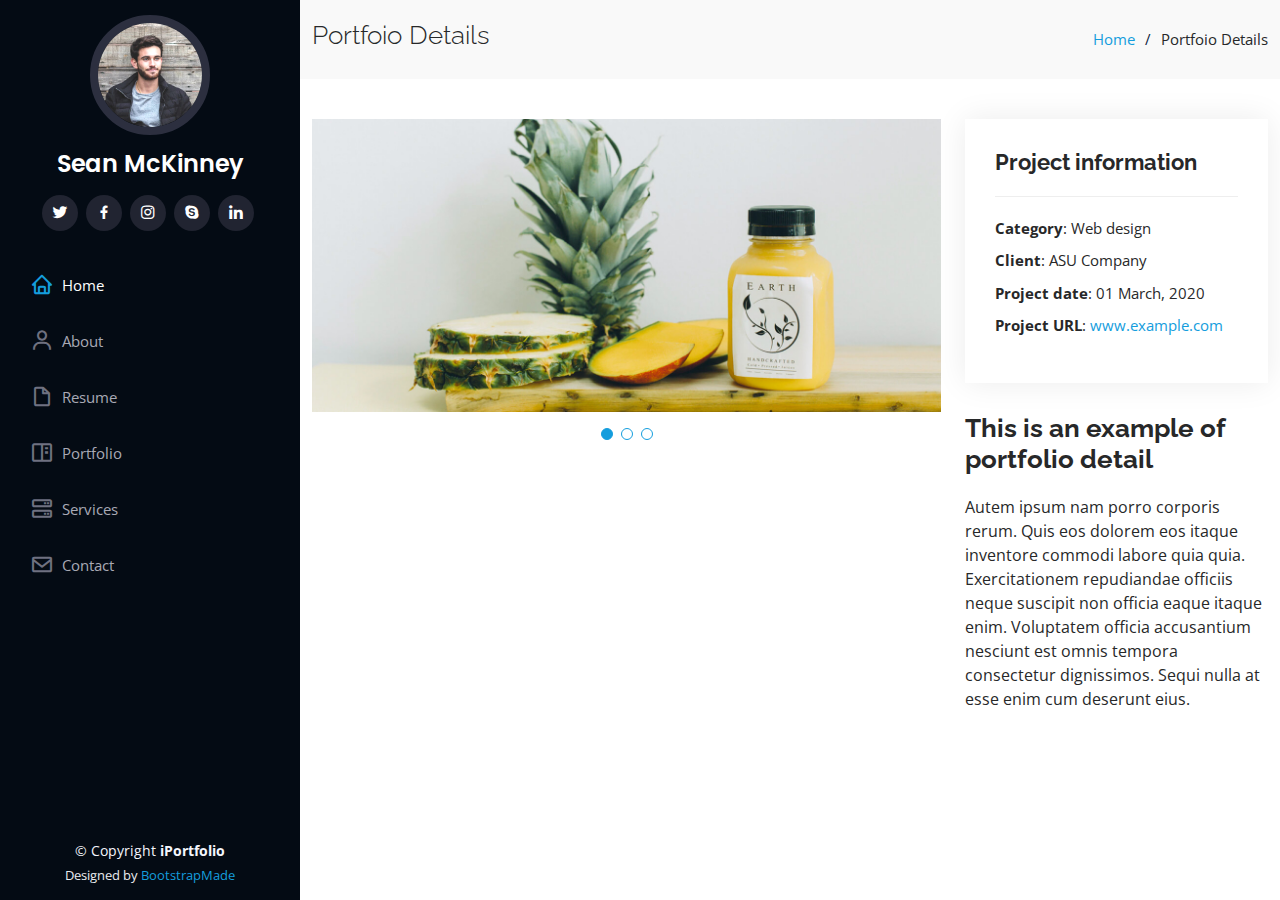
<file: PersonalSite/_archive/portfolio-details.html>
﻿<!DOCTYPE html>
<html lang="en">

<head>
  <meta charset="utf-8">
  <meta content="width=device-width, initial-scale=1.0" name="viewport">

  <title>Portfolio Details - iPortfolio Bootstrap Template</title>
  <meta content="" name="description">
  <meta content="" name="keywords">

  <!-- Favicons -->
  <link href="assets/img/favicon.png" rel="icon">
  <link href="assets/img/apple-touch-icon.png" rel="apple-touch-icon">

  <!-- Google Fonts -->
  <link href="https://fonts.googleapis.com/css?family=Open+Sans:300,300i,400,400i,600,600i,700,700i|Raleway:300,300i,400,400i,500,500i,600,600i,700,700i|Poppins:300,300i,400,400i,500,500i,600,600i,700,700i" rel="stylesheet">

  <!-- Vendor CSS Files -->
  <link href="assets/vendor/aos/aos.css" rel="stylesheet">
  <link href="assets/vendor/bootstrap/css/bootstrap.min.css" rel="stylesheet">
  <link href="assets/vendor/bootstrap-icons/bootstrap-icons.css" rel="stylesheet">
  <link href="assets/vendor/boxicons/css/boxicons.min.css" rel="stylesheet">
  <link href="assets/vendor/glightbox/css/glightbox.min.css" rel="stylesheet">
  <link href="assets/vendor/swiper/swiper-bundle.min.css" rel="stylesheet">

  <!-- Template Main CSS File -->
  <link href="assets/css/style.css" rel="stylesheet">

  <!-- =======================================================
  * Template Name: iPortfolio - v3.7.0
  * Template URL: https://bootstrapmade.com/iportfolio-bootstrap-portfolio-websites-template/
  * Author: BootstrapMade.com
  * License: https://bootstrapmade.com/license/
  ======================================================== -->
</head>

<body>

  <!-- ======= Mobile nav toggle button ======= -->
  <i class="bi bi-list mobile-nav-toggle d-xl-none"></i>

  <!-- ======= Header ======= -->
  <header id="header">
    <div class="d-flex flex-column">

      <div class="profile">
        <img src="assets/img/profile-img.jpg" alt="" class="img-fluid rounded-circle">
        <h1 class="text-light"><a href="index.html">Sean McKinney</a></h1>
        <div class="social-links mt-3 text-center">
          <a href="#" class="twitter"><i class="bx bxl-twitter"></i></a>
          <a href="#" class="facebook"><i class="bx bxl-facebook"></i></a>
          <a href="#" class="instagram"><i class="bx bxl-instagram"></i></a>
          <a href="#" class="google-plus"><i class="bx bxl-skype"></i></a>
          <a href="#" class="linkedin"><i class="bx bxl-linkedin"></i></a>
        </div>
      </div>

      <nav id="navbar" class="nav-menu navbar">
        <ul>
          <li><a href="#hero" class="nav-link scrollto active"><i class="bx bx-home"></i> <span>Home</span></a></li>
          <li><a href="#about" class="nav-link scrollto"><i class="bx bx-user"></i> <span>About</span></a></li>
          <li><a href="#resume" class="nav-link scrollto"><i class="bx bx-file-blank"></i> <span>Resume</span></a></li>
          <li><a href="#portfolio" class="nav-link scrollto"><i class="bx bx-book-content"></i> <span>Portfolio</span></a></li>
          <li><a href="#services" class="nav-link scrollto"><i class="bx bx-server"></i> <span>Services</span></a></li>
          <li><a href="#contact" class="nav-link scrollto"><i class="bx bx-envelope"></i> <span>Contact</span></a></li>
        </ul>
      </nav><!-- .nav-menu -->
    </div>
  </header><!-- End Header -->

  <main id="main">

    <!-- ======= Breadcrumbs ======= -->
    <section id="breadcrumbs" class="breadcrumbs">
      <div class="container">

        <div class="d-flex justify-content-between align-items-center">
          <h2>Portfoio Details</h2>
          <ol>
            <li><a href="index.html">Home</a></li>
            <li>Portfoio Details</li>
          </ol>
        </div>

      </div>
    </section><!-- End Breadcrumbs -->

    <!-- ======= Portfolio Details Section ======= -->
    <section id="portfolio-details" class="portfolio-details">
      <div class="container">

        <div class="row gy-4">

          <div class="col-lg-8">
            <div class="portfolio-details-slider swiper">
              <div class="swiper-wrapper align-items-center">

                <div class="swiper-slide">
                  <img src="assets/img/portfolio/portfolio-details-1.jpg" alt="">
                </div>

                <div class="swiper-slide">
                  <img src="assets/img/portfolio/portfolio-details-2.jpg" alt="">
                </div>

                <div class="swiper-slide">
                  <img src="assets/img/portfolio/portfolio-details-3.jpg" alt="">
                </div>

              </div>
              <div class="swiper-pagination"></div>
            </div>
          </div>

          <div class="col-lg-4">
            <div class="portfolio-info">
              <h3>Project information</h3>
              <ul>
                <li><strong>Category</strong>: Web design</li>
                <li><strong>Client</strong>: ASU Company</li>
                <li><strong>Project date</strong>: 01 March, 2020</li>
                <li><strong>Project URL</strong>: <a href="#">www.example.com</a></li>
              </ul>
            </div>
            <div class="portfolio-description">
              <h2>This is an example of portfolio detail</h2>
              <p>
                Autem ipsum nam porro corporis rerum. Quis eos dolorem eos itaque inventore commodi labore quia quia. Exercitationem repudiandae officiis neque suscipit non officia eaque itaque enim. Voluptatem officia accusantium nesciunt est omnis tempora consectetur dignissimos. Sequi nulla at esse enim cum deserunt eius.
              </p>
            </div>
          </div>

        </div>

      </div>
    </section><!-- End Portfolio Details Section -->

  </main><!-- End #main -->

  <!-- ======= Footer ======= -->
  <footer id="footer">
    <div class="container">
      <div class="copyright">
        &copy; Copyright <strong><span>iPortfolio</span></strong>
      </div>
      <div class="credits">
        <!-- All the links in the footer should remain intact. -->
        <!-- You can delete the links only if you purchased the pro version. -->
        <!-- Licensing information: https://bootstrapmade.com/license/ -->
        <!-- Purchase the pro version with working PHP/AJAX contact form: https://bootstrapmade.com/iportfolio-bootstrap-portfolio-websites-template/ -->
        Designed by <a href="https://bootstrapmade.com/">BootstrapMade</a>
      </div>
    </div>
  </footer><!-- End  Footer -->

  <a href="#" class="back-to-top d-flex align-items-center justify-content-center"><i class="bi bi-arrow-up-short"></i></a>

  <!-- Vendor JS Files -->
  <script src="assets/vendor/purecounter/purecounter.js"></script>
  <script src="assets/vendor/aos/aos.js"></script>
  <script src="assets/vendor/bootstrap/js/bootstrap.bundle.min.js"></script>
  <script src="assets/vendor/glightbox/js/glightbox.min.js"></script>
  <script src="assets/vendor/isotope-layout/isotope.pkgd.min.js"></script>
  <script src="assets/vendor/swiper/swiper-bundle.min.js"></script>
  <script src="assets/vendor/typed.js/typed.min.js"></script>
  <script src="assets/vendor/waypoints/noframework.waypoints.js"></script>
  <script src="assets/vendor/php-email-form/validate.js"></script>

  <!-- Template Main JS File -->
  <script src="assets/js/main.js"></script>

</body>

</html>
</file>
<file: PersonalSite/assets/css/style.css>
/**
* Template Name: iPortfolio - v3.7.0
* Template URL: https://bootstrapmade.com/iportfolio-bootstrap-portfolio-websites-template/
* Author: BootstrapMade.com
* License: https://bootstrapmade.com/license/
*/

/*--------------------------------------------------------------
# General
--------------------------------------------------------------*/
body {
  font-family: "Open Sans", sans-serif;
  color: #272829;
}

a {
  color: #149ddd;
  text-decoration: none;
}

a:hover {
  color: #37b3ed;
  text-decoration: none;
}

h1, h2, h3, h4, h5, h6 {
  font-family: "Raleway", sans-serif;
}

/*--------------------------------------------------------------
# Back to top button
--------------------------------------------------------------*/
.back-to-top {
  position: fixed;
  visibility: hidden;
  opacity: 0;
  right: 15px;
  bottom: 15px;
  z-index: 996;
  background: #149ddd;
  width: 40px;
  height: 40px;
  border-radius: 50px;
  transition: all 0.4s;
}
.back-to-top i {
  font-size: 28px;
  color: #fff;
  line-height: 0;
}
.back-to-top:hover {
  background: #2eafec;
  color: #fff;
}
.back-to-top.active {
  visibility: visible;
  opacity: 1;
}

/*--------------------------------------------------------------
# Header
--------------------------------------------------------------*/
#header {
  position: fixed;
  top: 0;
  left: 0;
  bottom: 0;
  width: 300px;
  transition: all ease-in-out 0.5s;
  z-index: 9997;
  transition: all 0.5s;
  padding: 0 15px;
  background: #040b14;
  overflow-y: auto;
}
#header .profile img {
  margin: 15px auto;
  display: block;
  width: 120px;
  border: 8px solid #2c2f3f;
}
#header .profile h1 {
  font-size: 24px;
  margin: 0;
  padding: 0;
  font-weight: 600;
  -moz-text-align-last: center;
  text-align-last: center;
  font-family: "Poppins", sans-serif;
}
#header .profile h1 a, #header .profile h1 a:hover {
  color: #fff;
  text-decoration: none;
}
#header .profile .social-links a {
  font-size: 18px;
  display: inline-block;
  background: #212431;
  color: #fff;
  line-height: 1;
  padding: 8px 0;
  margin-right: 4px;
  border-radius: 50%;
  text-align: center;
  width: 36px;
  height: 36px;
  transition: 0.3s;
}
#header .profile .social-links a:hover {
  background: #149ddd;
  color: #fff;
  text-decoration: none;
}

#main {
  margin-left: 300px;
}

@media (max-width: 1199px) {
  #header {
    left: -300px;
  }

  #main {
    margin-left: 0;
  }
}
/*--------------------------------------------------------------
# Navigation Menu
--------------------------------------------------------------*/
/* Desktop Navigation */
.nav-menu {
  padding: 30px 0 0 0;
}
.nav-menu * {
  margin: 0;
  padding: 0;
  list-style: none;
}
.nav-menu > ul > li {
  position: relative;
  white-space: nowrap;
}
.nav-menu a, .nav-menu a:focus {
  display: flex;
  align-items: center;
  color: #a8a9b4;
  padding: 12px 15px;
  margin-bottom: 8px;
  transition: 0.3s;
  font-size: 15px;
}
.nav-menu a i, .nav-menu a:focus i {
  font-size: 24px;
  padding-right: 8px;
  color: #6f7180;
}
.nav-menu a:hover, .nav-menu .active, .nav-menu .active:focus, .nav-menu li:hover > a {
  text-decoration: none;
  color: #fff;
}
.nav-menu a:hover i, .nav-menu .active i, .nav-menu .active:focus i, .nav-menu li:hover > a i {
  color: #149ddd;
}

/* Mobile Navigation */
.mobile-nav-toggle {
  position: fixed;
  right: 15px;
  top: 15px;
  z-index: 9998;
  border: 0;
  font-size: 24px;
  transition: all 0.4s;
  outline: none !important;
  background-color: #149ddd;
  color: #fff;
  width: 40px;
  height: 40px;
  display: inline-flex;
  align-items: center;
  justify-content: center;
  line-height: 0;
  border-radius: 50px;
  cursor: pointer;
}

.mobile-nav-active {
  overflow: hidden;
}
.mobile-nav-active #header {
  left: 0;
}

/*--------------------------------------------------------------
# Hero Section
--------------------------------------------------------------*/
#hero {
    width: 100%;
    height: 100vh;
    background: url('../img/placeholderpersonalsite.jpg') top center;
    background-size: cover;
}
#hero:before {
  content: "";
  background: rgba(5, 13, 24, 0.3);
  position: absolute;
  bottom: 0;
  top: 0;
  left: 0;
  right: 0;
  z-index: 1;
}
#hero .hero-container {
  position: relative;
  z-index: 2;
  min-width: 300px;
}
#hero h1 {
  margin: 0 0 10px 0;
  font-size: 64px;
  font-weight: 700;
  line-height: 56px;
  color: #fff;
}
#hero p {
  color: #fff;
  margin-bottom: 50px;
  font-size: 26px;
  font-family: "Poppins", sans-serif;
}
#hero p span {
  color: #fff;
  padding-bottom: 4px;
  letter-spacing: 1px;
  border-bottom: 3px solid #149ddd;
}
@media (min-width: 1024px) {
  #hero {
    background-attachment: fixed;
  }
}
@media (max-width: 768px) {
  #hero h1 {
    font-size: 28px;
    line-height: 36px;
  }
  #hero h2 {
    font-size: 18px;
    line-height: 24px;
    margin-bottom: 30px;
  }
}

/*--------------------------------------------------------------
# Sections General
--------------------------------------------------------------*/
section {
  padding: 60px 0;
  overflow: hidden;
}

.section-bg {
  background: #f5f8fd;
}

.section-title {
  padding-bottom: 30px;
}
.section-title h2 {
  font-size: 32px;
  font-weight: bold;
  margin-bottom: 20px;
  padding-bottom: 20px;
  position: relative;
  color: #173b6c;
}
.section-title h2::after {
  content: "";
  position: absolute;
  display: block;
  width: 50px;
  height: 3px;
  background: #149ddd;
  bottom: 0;
  left: 0;
}
.section-title p {
  margin-bottom: 0;
}

/*--------------------------------------------------------------
# About
--------------------------------------------------------------*/
.about .content h3 {
  font-weight: 700;
  font-size: 26px;
  color: #173b6c;
}
.about .content ul {
  list-style: none;
  padding: 0;
}
.about .content ul li {
  margin-bottom: 20px;
  display: flex;
  align-items: center;
}
.about .content ul strong {
  margin-right: 10px;
}
.about .content ul i {
  font-size: 16px;
  margin-right: 5px;
  color: #149ddd;
  line-height: 0;
}
.about .content p:last-child {
  margin-bottom: 0;
}

/*--------------------------------------------------------------
# Facts
--------------------------------------------------------------*/
.facts {
  padding-bottom: 30px;
}
.facts .count-box {
  padding: 30px;
  width: 100%;
}
.facts .count-box i {
  display: block;
  font-size: 44px;
  color: #149ddd;
  float: left;
  line-height: 0;
}
.facts .count-box span {
  font-size: 48px;
  line-height: 40px;
  display: block;
  font-weight: 700;
  color: #050d18;
  margin-left: 60px;
}
.facts .count-box p {
  padding: 15px 0 0 0;
  margin: 0 0 0 60px;
  font-family: "Raleway", sans-serif;
  font-size: 14px;
  color: #122f57;
}
.facts .count-box a {
  font-weight: 600;
  display: block;
  margin-top: 20px;
  color: #122f57;
  font-size: 15px;
  font-family: "Poppins", sans-serif;
  transition: ease-in-out 0.3s;
}
.facts .count-box a:hover {
  color: #1f5297;
}

/*--------------------------------------------------------------
# Akills
--------------------------------------------------------------*/
.skills .progress {
  height: 60px;
  display: block;
  background: none;
  border-radius: 0;
}
.skills .progress .skill {
  padding: 0;
  margin: 0 0 6px 0;
  text-transform: uppercase;
  display: block;
  font-weight: 600;
  font-family: "Poppins", sans-serif;
  color: #050d18;
}
.skills .progress .skill .val {
  float: right;
  font-style: normal;
}
.skills .progress-bar-wrap {
  background: #dce8f8;
  height: 10px;
}
.skills .progress-bar {
  width: 1px;
  height: 10px;
  transition: 0.9s;
  background-color: #149ddd;
}

/*--------------------------------------------------------------
# Resume
--------------------------------------------------------------*/
.resume .resume-title {
  font-size: 26px;
  font-weight: 700;
  margin-top: 20px;
  margin-bottom: 20px;
  color: #050d18;
}
.resume .resume-item {
  padding: 0 0 20px 20px;
  margin-top: -2px;
  border-left: 2px solid #1f5297;
  position: relative;
}
.resume .resume-item h4 {
  line-height: 18px;
  font-size: 18px;
  font-weight: 600;
  text-transform: uppercase;
  font-family: "Poppins", sans-serif;
  color: #050d18;
  margin-bottom: 10px;
}
.resume .resume-item h5 {
  font-size: 16px;
  background: #e4edf9;
  padding: 5px 15px;
  display: inline-block;
  font-weight: 600;
  margin-bottom: 10px;
}
.resume .resume-item ul {
  padding-left: 20px;
}
.resume .resume-item ul li {
  padding-bottom: 10px;
}
.resume .resume-item:last-child {
  padding-bottom: 0;
}
.resume .resume-item::before {
  content: "";
  position: absolute;
  width: 16px;
  height: 16px;
  border-radius: 50px;
  left: -9px;
  top: 0;
  background: #fff;
  border: 2px solid #1f5297;
}

/*--------------------------------------------------------------
# Portfolio
--------------------------------------------------------------*/
.portfolio .portfolio-item {
  margin-bottom: 30px;
}
.portfolio #portfolio-flters {
  padding: 0;
  margin: 0 auto 35px auto;
  list-style: none;
  text-align: center;
  background: #fff;
  border-radius: 50px;
  padding: 2px 15px;
}
.portfolio #portfolio-flters li {
  cursor: pointer;
  display: inline-block;
  padding: 10px 15px 8px 15px;
  font-size: 14px;
  font-weight: 600;
  line-height: 1;
  text-transform: uppercase;
  color: #272829;
  margin-bottom: 5px;
  transition: all 0.3s ease-in-out;
}
.portfolio #portfolio-flters li:hover, .portfolio #portfolio-flters li.filter-active {
  color: #149ddd;
}
.portfolio #portfolio-flters li:last-child {
  margin-right: 0;
}
.portfolio .portfolio-wrap {
  transition: 0.3s;
  position: relative;
  overflow: hidden;
  z-index: 1;
}
.portfolio .portfolio-wrap::before {
  content: "";
  background: rgba(255, 255, 255, 0.5);
  position: absolute;
  left: 0;
  right: 0;
  top: 0;
  bottom: 0;
  transition: all ease-in-out 0.3s;
  z-index: 2;
  opacity: 0;
}
.portfolio .portfolio-wrap .portfolio-links {
  opacity: 1;
  left: 0;
  right: 0;
  bottom: -60px;
  z-index: 3;
  position: absolute;
  transition: all ease-in-out 0.3s;
  display: flex;
  justify-content: center;
}
.portfolio .portfolio-wrap .portfolio-links a {
  color: #fff;
  font-size: 28px;
  text-align: center;
  background: rgba(20, 157, 221, 0.75);
  transition: 0.3s;
  width: 50%;
}
.portfolio .portfolio-wrap .portfolio-links a:hover {
  background: rgba(20, 157, 221, 0.95);
}
.portfolio .portfolio-wrap .portfolio-links a + a {
  border-left: 1px solid #37b3ed;
}
.portfolio .portfolio-wrap:hover::before {
  top: 0;
  left: 0;
  right: 0;
  bottom: 0;
  opacity: 1;
}
.portfolio .portfolio-wrap:hover .portfolio-links {
  opacity: 1;
  bottom: 0;
}

/*div.col-lg-4.col-md.portfolio-item.filter-app {
    height: 100%;
    width: auto;
}*/
/*--------------------------------------------------------------
# Portfolio Details
--------------------------------------------------------------*/
.portfolio-details {
    padding-top: 40px;
}
.portfolio-details .portfolio-details-slider img {
  width: 100%;
}
.portfolio-details .portfolio-details-slider .swiper-pagination {
  margin-top: 20px;
  position: relative;
}
.portfolio-details .portfolio-details-slider .swiper-pagination .swiper-pagination-bullet {
  width: 12px;
  height: 12px;
  background-color: #fff;
  opacity: 1;
  border: 1px solid #149ddd;
}
.portfolio-details .portfolio-details-slider .swiper-pagination .swiper-pagination-bullet-active {
  background-color: #149ddd;
}
.portfolio-details .portfolio-info {
  padding: 30px;
  box-shadow: 0px 0 30px rgba(5, 13, 24, 0.08);
}
.portfolio-details .portfolio-info h3 {
  font-size: 22px;
  font-weight: 700;
  margin-bottom: 20px;
  padding-bottom: 20px;
  border-bottom: 1px solid #eee;
}
.portfolio-details .portfolio-info ul {
  list-style: none;
  padding: 0;
  font-size: 15px;
}
.portfolio-details .portfolio-info ul li + li {
  margin-top: 10px;
}
.portfolio-details .portfolio-description {
  padding-top: 30px;
}
.portfolio-details .portfolio-description h2 {
  font-size: 26px;
  font-weight: 700;
  margin-bottom: 20px;
}
.portfolio-details .portfolio-description p {
  padding: 0;
}

/*--------------------------------------------------------------
# Services
--------------------------------------------------------------*/
.services .icon-box {
  margin-bottom: 20px;
}
.services .icon {
  float: left;
  display: flex;
  align-items: center;
  justify-content: center;
  width: 54px;
  height: 54px;
  background: #149ddd;
  border-radius: 50%;
  transition: 0.5s;
  border: 1px solid #149ddd;
}
.services .icon i {
  color: #fff;
  font-size: 24px;
  line-height: 0;
}
.services .icon-box:hover .icon {
  background: #fff;
}
.services .icon-box:hover .icon i {
  color: #149ddd;
}
.services .title {
  margin-left: 80px;
  font-weight: 700;
  margin-bottom: 15px;
  font-size: 18px;
}
.services .title a {
  color: #343a40;
}
.services .title a:hover {
  color: #149ddd;
}
.services .description {
  margin-left: 80px;
  line-height: 24px;
  font-size: 14px;
}

/*--------------------------------------------------------------
# Testimonials
--------------------------------------------------------------*/
.testimonials .testimonials-carousel, .testimonials .testimonials-slider {
  overflow: hidden;
}
.testimonials .testimonial-item {
  box-sizing: content-box;
  text-align: center;
  min-height: 320px;
}
.testimonials .testimonial-item .testimonial-img {
  width: 90px;
  border-radius: 50%;
  margin: 0 auto;
}
.testimonials .testimonial-item h3 {
  font-size: 18px;
  font-weight: bold;
  margin: 10px 0 5px 0;
  color: #111;
}
.testimonials .testimonial-item h4 {
  font-size: 14px;
  color: #999;
  margin: 0;
}
.testimonials .testimonial-item .quote-icon-left, .testimonials .testimonial-item .quote-icon-right {
  color: #c3e8fa;
  font-size: 26px;
}
.testimonials .testimonial-item .quote-icon-left {
  display: inline-block;
  left: -5px;
  position: relative;
}
.testimonials .testimonial-item .quote-icon-right {
  display: inline-block;
  right: -5px;
  position: relative;
  top: 10px;
}
.testimonials .testimonial-item p {
  font-style: italic;
  margin: 0 15px 15px 15px;
  padding: 20px;
  background: #fff;
  position: relative;
  margin-bottom: 35px;
  border-radius: 6px;
  box-shadow: 0px 2px 15px rgba(0, 0, 0, 0.1);
}
.testimonials .testimonial-item p::after {
  content: "";
  width: 0;
  height: 0;
  border-top: 20px solid #fff;
  border-right: 20px solid transparent;
  border-left: 20px solid transparent;
  position: absolute;
  bottom: -20px;
  left: calc(50% - 20px);
}
.testimonials .swiper-pagination {
  margin-top: 20px;
  position: relative;
}
.testimonials .swiper-pagination .swiper-pagination-bullet {
  width: 12px;
  height: 12px;
  background-color: #fff;
  opacity: 1;
  border: 1px solid #149ddd;
}
.testimonials .swiper-pagination .swiper-pagination-bullet-active {
  background-color: #149ddd;
}

.testimonials.section-bg {
    background: #fff;
}

/*--------------------------------------------------------------
# Contact
--------------------------------------------------------------*/
.contact {
    padding-bottom: 130px;
    background: #f5f8fd;
}
.contact .info {
  padding: 30px;
  background: #fff;
  width: 100%;
  box-shadow: 0 0 24px 0 rgba(0, 0, 0, 0.12);
}
.contact .info i {
  font-size: 20px;
  color: #149ddd;
  float: left;
  width: 44px;
  height: 44px;
  background: #dff3fc;
  display: flex;
  justify-content: center;
  align-items: center;
  border-radius: 50px;
  transition: all 0.3s ease-in-out;
}
.contact .info h4 {
  padding: 0 0 0 60px;
  font-size: 22px;
  font-weight: 600;
  margin-bottom: 5px;
  color: #050d18;
}
.contact .info p {
  padding: 0 0 10px 60px;
  margin-bottom: 20px;
  font-size: 14px;
  color: #173b6c;
}
.contact .info .email p {
  padding-top: 5px;
}
.contact .info .social-links {
  padding-left: 60px;
}
.contact .info .social-links a {
  font-size: 18px;
  display: inline-block;
  background: #333;
  color: #fff;
  line-height: 1;
  padding: 8px 0;
  border-radius: 50%;
  text-align: center;
  width: 36px;
  height: 36px;
  transition: 0.3s;
  margin-right: 10px;
}
.contact .info .social-links a:hover {
  background: #149ddd;
  color: #fff;
}
.contact .info .email:hover i, .contact .info .address:hover i, .contact .info .phone:hover i {
  background: #149ddd;
  color: #fff;
}
.contact .php-email-form {
  width: 100%;
  padding: 30px;
  background: #fff;
  box-shadow: 0 0 24px 0 rgba(0, 0, 0, 0.12);
}
.contact .php-email-form .form-group {
  padding-bottom: 8px;
}
.contact .php-email-form .validate {
  display: none;
  color: red;
  margin: 0 0 15px 0;
  font-weight: 400;
  font-size: 13px;
}
.contact .php-email-form .error-message {
  display: none;
  color: #fff;
  background: #ed3c0d;
  text-align: left;
  padding: 15px;
  font-weight: 600;
}
.contact .php-email-form .error-message br + br {
  margin-top: 25px;
}
.contact .php-email-form .sent-message {
  display: none;
  color: #fff;
  background: #18d26e;
  text-align: center;
  padding: 15px;
  font-weight: 600;
}
.contact .php-email-form .loading {
  display: none;
  background: #fff;
  text-align: center;
  padding: 15px;
}
.contact .php-email-form .loading:before {
  content: "";
  display: inline-block;
  border-radius: 50%;
  width: 24px;
  height: 24px;
  margin: 0 10px -6px 0;
  border: 3px solid #18d26e;
  border-top-color: #eee;
  -webkit-animation: animate-loading 1s linear infinite;
  animation: animate-loading 1s linear infinite;
}
.contact .php-email-form .form-group {
  margin-bottom: 15px;
}
.contact .php-email-form label {
  padding-bottom: 8px;
}
.contact .php-email-form input, .contact .php-email-form textarea {
  border-radius: 0;
  box-shadow: none;
  font-size: 14px;
}
.contact .php-email-form input {
  height: 44px;
}
.contact .php-email-form textarea {
  padding: 10px 15px;
}
.contact .php-email-form button[type=submit] {
  background: #149ddd;
  border: 0;
  padding: 10px 24px;
  color: #fff;
  transition: 0.4s;
  border-radius: 4px;
}
.contact .php-email-form button[type=submit]:hover {
  background: #37b3ed;
}
@-webkit-keyframes animate-loading {
  0% {
    transform: rotate(0deg);
  }
  100% {
    transform: rotate(360deg);
  }
}
@keyframes animate-loading {
  0% {
    transform: rotate(0deg);
  }
  100% {
    transform: rotate(360deg);
  }
}

/*--------------------------------------------------------------
# Breadcrumbs
--------------------------------------------------------------*/
.breadcrumbs {
  padding: 20px 0;
  background: #f9f9f9;
}
.breadcrumbs h2 {
  font-size: 26px;
  font-weight: 300;
}
.breadcrumbs ol {
  display: flex;
  flex-wrap: wrap;
  list-style: none;
  padding: 0;
  margin: 0;
  font-size: 15px;
}
.breadcrumbs ol li + li {
  padding-left: 10px;
}
.breadcrumbs ol li + li::before {
  display: inline-block;
  padding-right: 10px;
  color: #0e2442;
  content: "/";
}
@media (max-width: 768px) {
  .breadcrumbs .d-flex {
    display: block !important;
  }
  .breadcrumbs ol {
    display: block;
  }
  .breadcrumbs ol li {
    display: inline-block;
  }
}

/*--------------------------------------------------------------
# Footer
--------------------------------------------------------------*/
#footer {
  padding: 15px;
  color: #f4f6fd;
  font-size: 14px;
  position: fixed;
  left: 0;
  bottom: 0;
  width: 300px;
  z-index: 9999;
  background: #040b14;
}
#footer .copyright {
  text-align: center;
}
#footer .credits {
  padding-top: 5px;
  text-align: center;
  font-size: 13px;
  color: #eaebf0;
}
@media (max-width: 1199px) {
  #footer {
    position: static;
    width: auto;
    padding-right: 20px 15px;
  }
}
</file>
<file: PersonalSite/_archive/assets/css/style.css>
/**
* Template Name: iPortfolio - v3.7.0
* Template URL: https://bootstrapmade.com/iportfolio-bootstrap-portfolio-websites-template/
* Author: BootstrapMade.com
* License: https://bootstrapmade.com/license/
*/

/*--------------------------------------------------------------
# General
--------------------------------------------------------------*/
body {
  font-family: "Open Sans", sans-serif;
  color: #272829;
}

a {
  color: #149ddd;
  text-decoration: none;
}

a:hover {
  color: #37b3ed;
  text-decoration: none;
}

h1, h2, h3, h4, h5, h6 {
  font-family: "Raleway", sans-serif;
}

/*--------------------------------------------------------------
# Back to top button
--------------------------------------------------------------*/
.back-to-top {
  position: fixed;
  visibility: hidden;
  opacity: 0;
  right: 15px;
  bottom: 15px;
  z-index: 996;
  background: #149ddd;
  width: 40px;
  height: 40px;
  border-radius: 50px;
  transition: all 0.4s;
}
.back-to-top i {
  font-size: 28px;
  color: #fff;
  line-height: 0;
}
.back-to-top:hover {
  background: #2eafec;
  color: #fff;
}
.back-to-top.active {
  visibility: visible;
  opacity: 1;
}

/*--------------------------------------------------------------
# Header
--------------------------------------------------------------*/
#header {
  position: fixed;
  top: 0;
  left: 0;
  bottom: 0;
  width: 300px;
  transition: all ease-in-out 0.5s;
  z-index: 9997;
  transition: all 0.5s;
  padding: 0 15px;
  background: #040b14;
  overflow-y: auto;
}
#header .profile img {
  margin: 15px auto;
  display: block;
  width: 120px;
  border: 8px solid #2c2f3f;
}
#header .profile h1 {
  font-size: 24px;
  margin: 0;
  padding: 0;
  font-weight: 600;
  -moz-text-align-last: center;
  text-align-last: center;
  font-family: "Poppins", sans-serif;
}
#header .profile h1 a, #header .profile h1 a:hover {
  color: #fff;
  text-decoration: none;
}
#header .profile .social-links a {
  font-size: 18px;
  display: inline-block;
  background: #212431;
  color: #fff;
  line-height: 1;
  padding: 8px 0;
  margin-right: 4px;
  border-radius: 50%;
  text-align: center;
  width: 36px;
  height: 36px;
  transition: 0.3s;
}
#header .profile .social-links a:hover {
  background: #149ddd;
  color: #fff;
  text-decoration: none;
}

#main {
  margin-left: 300px;
}

@media (max-width: 1199px) {
  #header {
    left: -300px;
  }

  #main {
    margin-left: 0;
  }
}
/*--------------------------------------------------------------
# Navigation Menu
--------------------------------------------------------------*/
/* Desktop Navigation */
.nav-menu {
  padding: 30px 0 0 0;
}
.nav-menu * {
  margin: 0;
  padding: 0;
  list-style: none;
}
.nav-menu > ul > li {
  position: relative;
  white-space: nowrap;
}
.nav-menu a, .nav-menu a:focus {
  display: flex;
  align-items: center;
  color: #a8a9b4;
  padding: 12px 15px;
  margin-bottom: 8px;
  transition: 0.3s;
  font-size: 15px;
}
.nav-menu a i, .nav-menu a:focus i {
  font-size: 24px;
  padding-right: 8px;
  color: #6f7180;
}
.nav-menu a:hover, .nav-menu .active, .nav-menu .active:focus, .nav-menu li:hover > a {
  text-decoration: none;
  color: #fff;
}
.nav-menu a:hover i, .nav-menu .active i, .nav-menu .active:focus i, .nav-menu li:hover > a i {
  color: #149ddd;
}

/* Mobile Navigation */
.mobile-nav-toggle {
  position: fixed;
  right: 15px;
  top: 15px;
  z-index: 9998;
  border: 0;
  font-size: 24px;
  transition: all 0.4s;
  outline: none !important;
  background-color: #149ddd;
  color: #fff;
  width: 40px;
  height: 40px;
  display: inline-flex;
  align-items: center;
  justify-content: center;
  line-height: 0;
  border-radius: 50px;
  cursor: pointer;
}

.mobile-nav-active {
  overflow: hidden;
}
.mobile-nav-active #header {
  left: 0;
}

/*--------------------------------------------------------------
# Hero Section
--------------------------------------------------------------*/
#hero {
  width: 100%;
  height: 100vh;
  background: url("../img/hero-bg.jpg") top center;
  background-size: cover;
}
#hero:before {
  content: "";
  background: rgba(5, 13, 24, 0.3);
  position: absolute;
  bottom: 0;
  top: 0;
  left: 0;
  right: 0;
  z-index: 1;
}
#hero .hero-container {
  position: relative;
  z-index: 2;
  min-width: 300px;
}
#hero h1 {
  margin: 0 0 10px 0;
  font-size: 64px;
  font-weight: 700;
  line-height: 56px;
  color: #fff;
}
#hero p {
  color: #fff;
  margin-bottom: 50px;
  font-size: 26px;
  font-family: "Poppins", sans-serif;
}
#hero p span {
  color: #fff;
  padding-bottom: 4px;
  letter-spacing: 1px;
  border-bottom: 3px solid #149ddd;
}
@media (min-width: 1024px) {
  #hero {
    background-attachment: fixed;
  }
}
@media (max-width: 768px) {
  #hero h1 {
    font-size: 28px;
    line-height: 36px;
  }
  #hero h2 {
    font-size: 18px;
    line-height: 24px;
    margin-bottom: 30px;
  }
}

/*--------------------------------------------------------------
# Sections General
--------------------------------------------------------------*/
section {
  padding: 60px 0;
  overflow: hidden;
}

.section-bg {
  background: #f5f8fd;
}

.section-title {
  padding-bottom: 30px;
}
.section-title h2 {
  font-size: 32px;
  font-weight: bold;
  margin-bottom: 20px;
  padding-bottom: 20px;
  position: relative;
  color: #173b6c;
}
.section-title h2::after {
  content: "";
  position: absolute;
  display: block;
  width: 50px;
  height: 3px;
  background: #149ddd;
  bottom: 0;
  left: 0;
}
.section-title p {
  margin-bottom: 0;
}

/*--------------------------------------------------------------
# About
--------------------------------------------------------------*/
.about .content h3 {
  font-weight: 700;
  font-size: 26px;
  color: #173b6c;
}
.about .content ul {
  list-style: none;
  padding: 0;
}
.about .content ul li {
  margin-bottom: 20px;
  display: flex;
  align-items: center;
}
.about .content ul strong {
  margin-right: 10px;
}
.about .content ul i {
  font-size: 16px;
  margin-right: 5px;
  color: #149ddd;
  line-height: 0;
}
.about .content p:last-child {
  margin-bottom: 0;
}

/*--------------------------------------------------------------
# Facts
--------------------------------------------------------------*/
.facts {
  padding-bottom: 30px;
}
.facts .count-box {
  padding: 30px;
  width: 100%;
}
.facts .count-box i {
  display: block;
  font-size: 44px;
  color: #149ddd;
  float: left;
  line-height: 0;
}
.facts .count-box span {
  font-size: 48px;
  line-height: 40px;
  display: block;
  font-weight: 700;
  color: #050d18;
  margin-left: 60px;
}
.facts .count-box p {
  padding: 15px 0 0 0;
  margin: 0 0 0 60px;
  font-family: "Raleway", sans-serif;
  font-size: 14px;
  color: #122f57;
}
.facts .count-box a {
  font-weight: 600;
  display: block;
  margin-top: 20px;
  color: #122f57;
  font-size: 15px;
  font-family: "Poppins", sans-serif;
  transition: ease-in-out 0.3s;
}
.facts .count-box a:hover {
  color: #1f5297;
}

/*--------------------------------------------------------------
# Akills
--------------------------------------------------------------*/
.skills .progress {
  height: 60px;
  display: block;
  background: none;
  border-radius: 0;
}
.skills .progress .skill {
  padding: 0;
  margin: 0 0 6px 0;
  text-transform: uppercase;
  display: block;
  font-weight: 600;
  font-family: "Poppins", sans-serif;
  color: #050d18;
}
.skills .progress .skill .val {
  float: right;
  font-style: normal;
}
.skills .progress-bar-wrap {
  background: #dce8f8;
  height: 10px;
}
.skills .progress-bar {
  width: 1px;
  height: 10px;
  transition: 0.9s;
  background-color: #149ddd;
}

/*--------------------------------------------------------------
# Resume
--------------------------------------------------------------*/
.resume .resume-title {
  font-size: 26px;
  font-weight: 700;
  margin-top: 20px;
  margin-bottom: 20px;
  color: #050d18;
}
.resume .resume-item {
  padding: 0 0 20px 20px;
  margin-top: -2px;
  border-left: 2px solid #1f5297;
  position: relative;
}
.resume .resume-item h4 {
  line-height: 18px;
  font-size: 18px;
  font-weight: 600;
  text-transform: uppercase;
  font-family: "Poppins", sans-serif;
  color: #050d18;
  margin-bottom: 10px;
}
.resume .resume-item h5 {
  font-size: 16px;
  background: #e4edf9;
  padding: 5px 15px;
  display: inline-block;
  font-weight: 600;
  margin-bottom: 10px;
}
.resume .resume-item ul {
  padding-left: 20px;
}
.resume .resume-item ul li {
  padding-bottom: 10px;
}
.resume .resume-item:last-child {
  padding-bottom: 0;
}
.resume .resume-item::before {
  content: "";
  position: absolute;
  width: 16px;
  height: 16px;
  border-radius: 50px;
  left: -9px;
  top: 0;
  background: #fff;
  border: 2px solid #1f5297;
}

/*--------------------------------------------------------------
# Portfolio
--------------------------------------------------------------*/
.portfolio .portfolio-item {
  margin-bottom: 30px;
}
.portfolio #portfolio-flters {
  padding: 0;
  margin: 0 auto 35px auto;
  list-style: none;
  text-align: center;
  background: #fff;
  border-radius: 50px;
  padding: 2px 15px;
}
.portfolio #portfolio-flters li {
  cursor: pointer;
  display: inline-block;
  padding: 10px 15px 8px 15px;
  font-size: 14px;
  font-weight: 600;
  line-height: 1;
  text-transform: uppercase;
  color: #272829;
  margin-bottom: 5px;
  transition: all 0.3s ease-in-out;
}
.portfolio #portfolio-flters li:hover, .portfolio #portfolio-flters li.filter-active {
  color: #149ddd;
}
.portfolio #portfolio-flters li:last-child {
  margin-right: 0;
}
.portfolio .portfolio-wrap {
  transition: 0.3s;
  position: relative;
  overflow: hidden;
  z-index: 1;
}
.portfolio .portfolio-wrap::before {
  content: "";
  background: rgba(255, 255, 255, 0.5);
  position: absolute;
  left: 0;
  right: 0;
  top: 0;
  bottom: 0;
  transition: all ease-in-out 0.3s;
  z-index: 2;
  opacity: 0;
}
.portfolio .portfolio-wrap .portfolio-links {
  opacity: 1;
  left: 0;
  right: 0;
  bottom: -60px;
  z-index: 3;
  position: absolute;
  transition: all ease-in-out 0.3s;
  display: flex;
  justify-content: center;
}
.portfolio .portfolio-wrap .portfolio-links a {
  color: #fff;
  font-size: 28px;
  text-align: center;
  background: rgba(20, 157, 221, 0.75);
  transition: 0.3s;
  width: 50%;
}
.portfolio .portfolio-wrap .portfolio-links a:hover {
  background: rgba(20, 157, 221, 0.95);
}
.portfolio .portfolio-wrap .portfolio-links a + a {
  border-left: 1px solid #37b3ed;
}
.portfolio .portfolio-wrap:hover::before {
  top: 0;
  left: 0;
  right: 0;
  bottom: 0;
  opacity: 1;
}
.portfolio .portfolio-wrap:hover .portfolio-links {
  opacity: 1;
  bottom: 0;
}

/*--------------------------------------------------------------
# Portfolio Details
--------------------------------------------------------------*/
.portfolio-details {
  padding-top: 40px;
}
.portfolio-details .portfolio-details-slider img {
  width: 100%;
}
.portfolio-details .portfolio-details-slider .swiper-pagination {
  margin-top: 20px;
  position: relative;
}
.portfolio-details .portfolio-details-slider .swiper-pagination .swiper-pagination-bullet {
  width: 12px;
  height: 12px;
  background-color: #fff;
  opacity: 1;
  border: 1px solid #149ddd;
}
.portfolio-details .portfolio-details-slider .swiper-pagination .swiper-pagination-bullet-active {
  background-color: #149ddd;
}
.portfolio-details .portfolio-info {
  padding: 30px;
  box-shadow: 0px 0 30px rgba(5, 13, 24, 0.08);
}
.portfolio-details .portfolio-info h3 {
  font-size: 22px;
  font-weight: 700;
  margin-bottom: 20px;
  padding-bottom: 20px;
  border-bottom: 1px solid #eee;
}
.portfolio-details .portfolio-info ul {
  list-style: none;
  padding: 0;
  font-size: 15px;
}
.portfolio-details .portfolio-info ul li + li {
  margin-top: 10px;
}
.portfolio-details .portfolio-description {
  padding-top: 30px;
}
.portfolio-details .portfolio-description h2 {
  font-size: 26px;
  font-weight: 700;
  margin-bottom: 20px;
}
.portfolio-details .portfolio-description p {
  padding: 0;
}

/*--------------------------------------------------------------
# Services
--------------------------------------------------------------*/
.services .icon-box {
  margin-bottom: 20px;
}
.services .icon {
  float: left;
  display: flex;
  align-items: center;
  justify-content: center;
  width: 54px;
  height: 54px;
  background: #149ddd;
  border-radius: 50%;
  transition: 0.5s;
  border: 1px solid #149ddd;
}
.services .icon i {
  color: #fff;
  font-size: 24px;
  line-height: 0;
}
.services .icon-box:hover .icon {
  background: #fff;
}
.services .icon-box:hover .icon i {
  color: #149ddd;
}
.services .title {
  margin-left: 80px;
  font-weight: 700;
  margin-bottom: 15px;
  font-size: 18px;
}
.services .title a {
  color: #343a40;
}
.services .title a:hover {
  color: #149ddd;
}
.services .description {
  margin-left: 80px;
  line-height: 24px;
  font-size: 14px;
}

/*--------------------------------------------------------------
# Testimonials
--------------------------------------------------------------*/
.testimonials .testimonials-carousel, .testimonials .testimonials-slider {
  overflow: hidden;
}
.testimonials .testimonial-item {
  box-sizing: content-box;
  text-align: center;
  min-height: 320px;
}
.testimonials .testimonial-item .testimonial-img {
  width: 90px;
  border-radius: 50%;
  margin: 0 auto;
}
.testimonials .testimonial-item h3 {
  font-size: 18px;
  font-weight: bold;
  margin: 10px 0 5px 0;
  color: #111;
}
.testimonials .testimonial-item h4 {
  font-size: 14px;
  color: #999;
  margin: 0;
}
.testimonials .testimonial-item .quote-icon-left, .testimonials .testimonial-item .quote-icon-right {
  color: #c3e8fa;
  font-size: 26px;
}
.testimonials .testimonial-item .quote-icon-left {
  display: inline-block;
  left: -5px;
  position: relative;
}
.testimonials .testimonial-item .quote-icon-right {
  display: inline-block;
  right: -5px;
  position: relative;
  top: 10px;
}
.testimonials .testimonial-item p {
  font-style: italic;
  margin: 0 15px 15px 15px;
  padding: 20px;
  background: #fff;
  position: relative;
  margin-bottom: 35px;
  border-radius: 6px;
  box-shadow: 0px 2px 15px rgba(0, 0, 0, 0.1);
}
.testimonials .testimonial-item p::after {
  content: "";
  width: 0;
  height: 0;
  border-top: 20px solid #fff;
  border-right: 20px solid transparent;
  border-left: 20px solid transparent;
  position: absolute;
  bottom: -20px;
  left: calc(50% - 20px);
}
.testimonials .swiper-pagination {
  margin-top: 20px;
  position: relative;
}
.testimonials .swiper-pagination .swiper-pagination-bullet {
  width: 12px;
  height: 12px;
  background-color: #fff;
  opacity: 1;
  border: 1px solid #149ddd;
}
.testimonials .swiper-pagination .swiper-pagination-bullet-active {
  background-color: #149ddd;
}

/*--------------------------------------------------------------
# Contact
--------------------------------------------------------------*/
.contact {
  padding-bottom: 130px;
}
.contact .info {
  padding: 30px;
  background: #fff;
  width: 100%;
  box-shadow: 0 0 24px 0 rgba(0, 0, 0, 0.12);
}
.contact .info i {
  font-size: 20px;
  color: #149ddd;
  float: left;
  width: 44px;
  height: 44px;
  background: #dff3fc;
  display: flex;
  justify-content: center;
  align-items: center;
  border-radius: 50px;
  transition: all 0.3s ease-in-out;
}
.contact .info h4 {
  padding: 0 0 0 60px;
  font-size: 22px;
  font-weight: 600;
  margin-bottom: 5px;
  color: #050d18;
}
.contact .info p {
  padding: 0 0 10px 60px;
  margin-bottom: 20px;
  font-size: 14px;
  color: #173b6c;
}
.contact .info .email p {
  padding-top: 5px;
}
.contact .info .social-links {
  padding-left: 60px;
}
.contact .info .social-links a {
  font-size: 18px;
  display: inline-block;
  background: #333;
  color: #fff;
  line-height: 1;
  padding: 8px 0;
  border-radius: 50%;
  text-align: center;
  width: 36px;
  height: 36px;
  transition: 0.3s;
  margin-right: 10px;
}
.contact .info .social-links a:hover {
  background: #149ddd;
  color: #fff;
}
.contact .info .email:hover i, .contact .info .address:hover i, .contact .info .phone:hover i {
  background: #149ddd;
  color: #fff;
}
.contact .php-email-form {
  width: 100%;
  padding: 30px;
  background: #fff;
  box-shadow: 0 0 24px 0 rgba(0, 0, 0, 0.12);
}
.contact .php-email-form .form-group {
  padding-bottom: 8px;
}
.contact .php-email-form .validate {
  display: none;
  color: red;
  margin: 0 0 15px 0;
  font-weight: 400;
  font-size: 13px;
}
.contact .php-email-form .error-message {
  display: none;
  color: #fff;
  background: #ed3c0d;
  text-align: left;
  padding: 15px;
  font-weight: 600;
}
.contact .php-email-form .error-message br + br {
  margin-top: 25px;
}
.contact .php-email-form .sent-message {
  display: none;
  color: #fff;
  background: #18d26e;
  text-align: center;
  padding: 15px;
  font-weight: 600;
}
.contact .php-email-form .loading {
  display: none;
  background: #fff;
  text-align: center;
  padding: 15px;
}
.contact .php-email-form .loading:before {
  content: "";
  display: inline-block;
  border-radius: 50%;
  width: 24px;
  height: 24px;
  margin: 0 10px -6px 0;
  border: 3px solid #18d26e;
  border-top-color: #eee;
  -webkit-animation: animate-loading 1s linear infinite;
  animation: animate-loading 1s linear infinite;
}
.contact .php-email-form .form-group {
  margin-bottom: 15px;
}
.contact .php-email-form label {
  padding-bottom: 8px;
}
.contact .php-email-form input, .contact .php-email-form textarea {
  border-radius: 0;
  box-shadow: none;
  font-size: 14px;
}
.contact .php-email-form input {
  height: 44px;
}
.contact .php-email-form textarea {
  padding: 10px 15px;
}
.contact .php-email-form button[type=submit] {
  background: #149ddd;
  border: 0;
  padding: 10px 24px;
  color: #fff;
  transition: 0.4s;
  border-radius: 4px;
}
.contact .php-email-form button[type=submit]:hover {
  background: #37b3ed;
}
@-webkit-keyframes animate-loading {
  0% {
    transform: rotate(0deg);
  }
  100% {
    transform: rotate(360deg);
  }
}
@keyframes animate-loading {
  0% {
    transform: rotate(0deg);
  }
  100% {
    transform: rotate(360deg);
  }
}

/*--------------------------------------------------------------
# Breadcrumbs
--------------------------------------------------------------*/
.breadcrumbs {
  padding: 20px 0;
  background: #f9f9f9;
}
.breadcrumbs h2 {
  font-size: 26px;
  font-weight: 300;
}
.breadcrumbs ol {
  display: flex;
  flex-wrap: wrap;
  list-style: none;
  padding: 0;
  margin: 0;
  font-size: 15px;
}
.breadcrumbs ol li + li {
  padding-left: 10px;
}
.breadcrumbs ol li + li::before {
  display: inline-block;
  padding-right: 10px;
  color: #0e2442;
  content: "/";
}
@media (max-width: 768px) {
  .breadcrumbs .d-flex {
    display: block !important;
  }
  .breadcrumbs ol {
    display: block;
  }
  .breadcrumbs ol li {
    display: inline-block;
  }
}

/*--------------------------------------------------------------
# Footer
--------------------------------------------------------------*/
#footer {
  padding: 15px;
  color: #f4f6fd;
  font-size: 14px;
  position: fixed;
  left: 0;
  bottom: 0;
  width: 300px;
  z-index: 9999;
  background: #040b14;
}
#footer .copyright {
  text-align: center;
}
#footer .credits {
  padding-top: 5px;
  text-align: center;
  font-size: 13px;
  color: #eaebf0;
}
@media (max-width: 1199px) {
  #footer {
    position: static;
    width: auto;
    padding-right: 20px 15px;
  }
}
</file>
